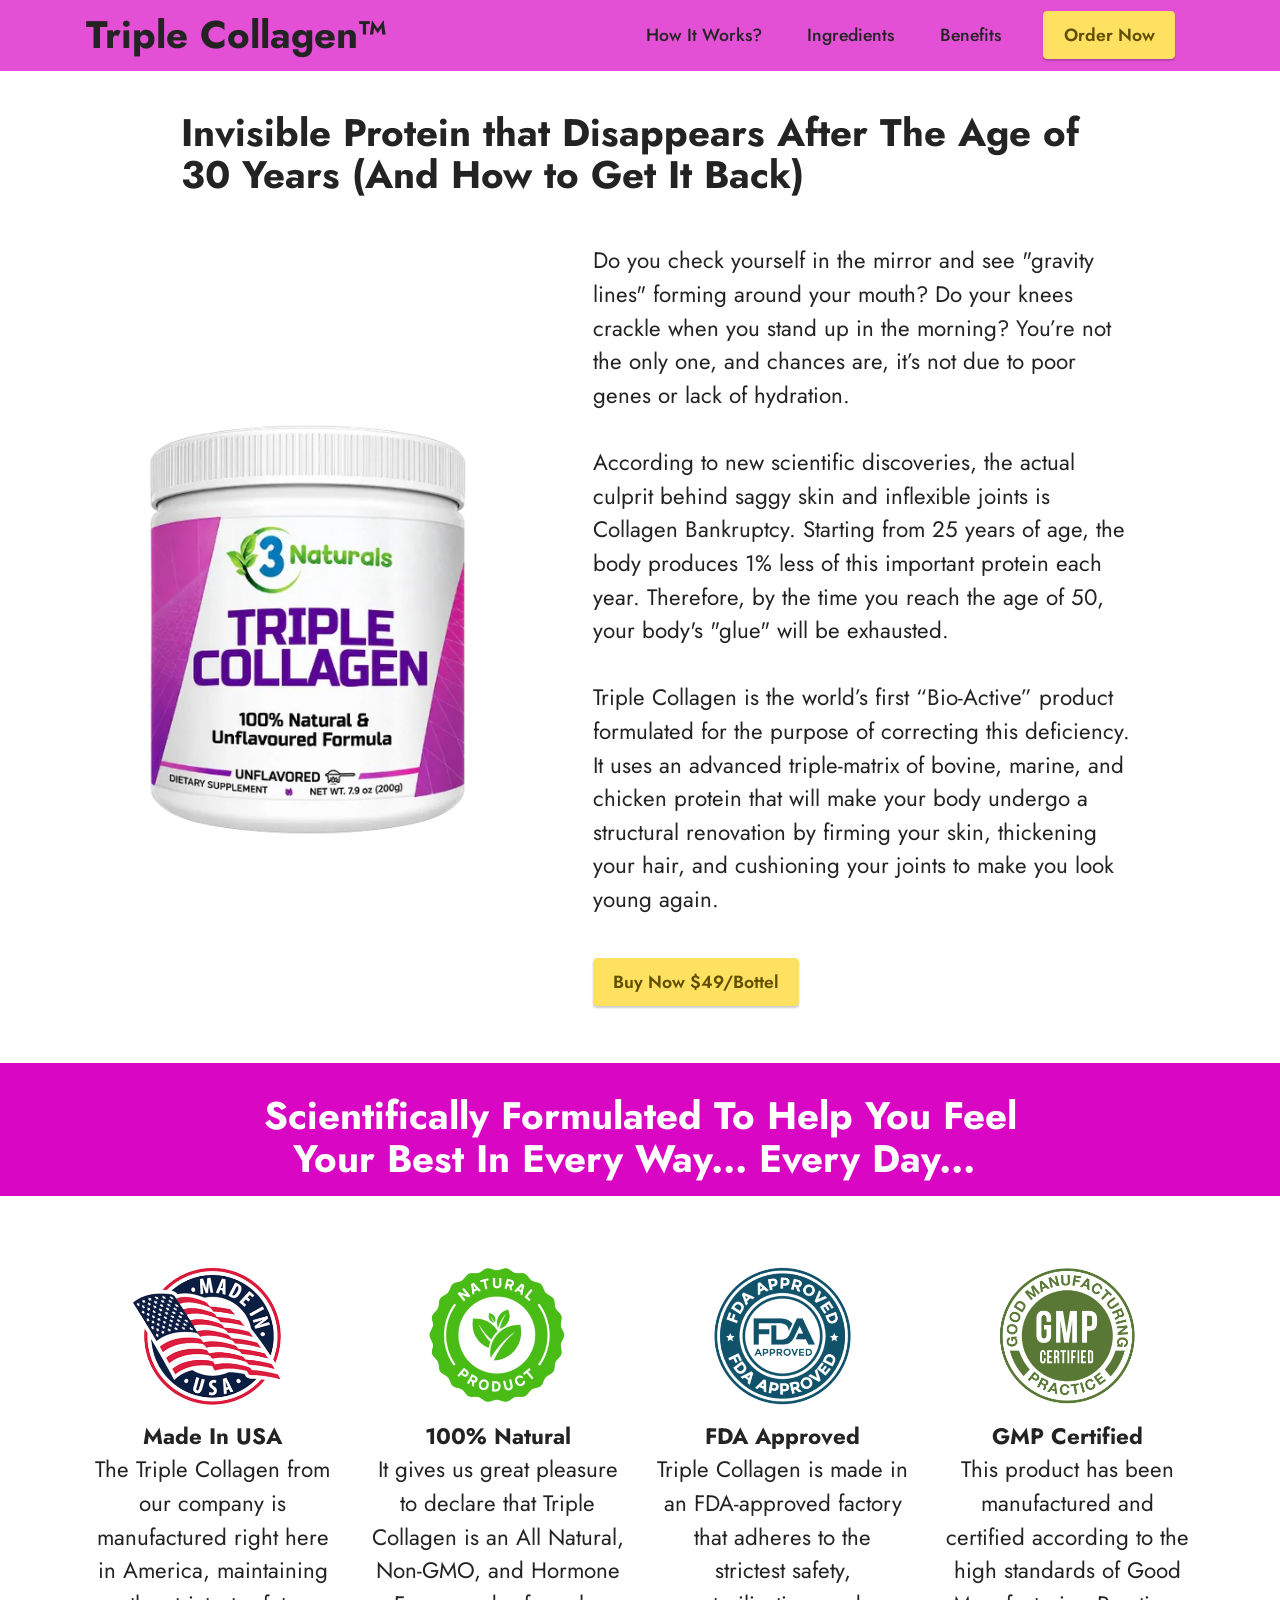
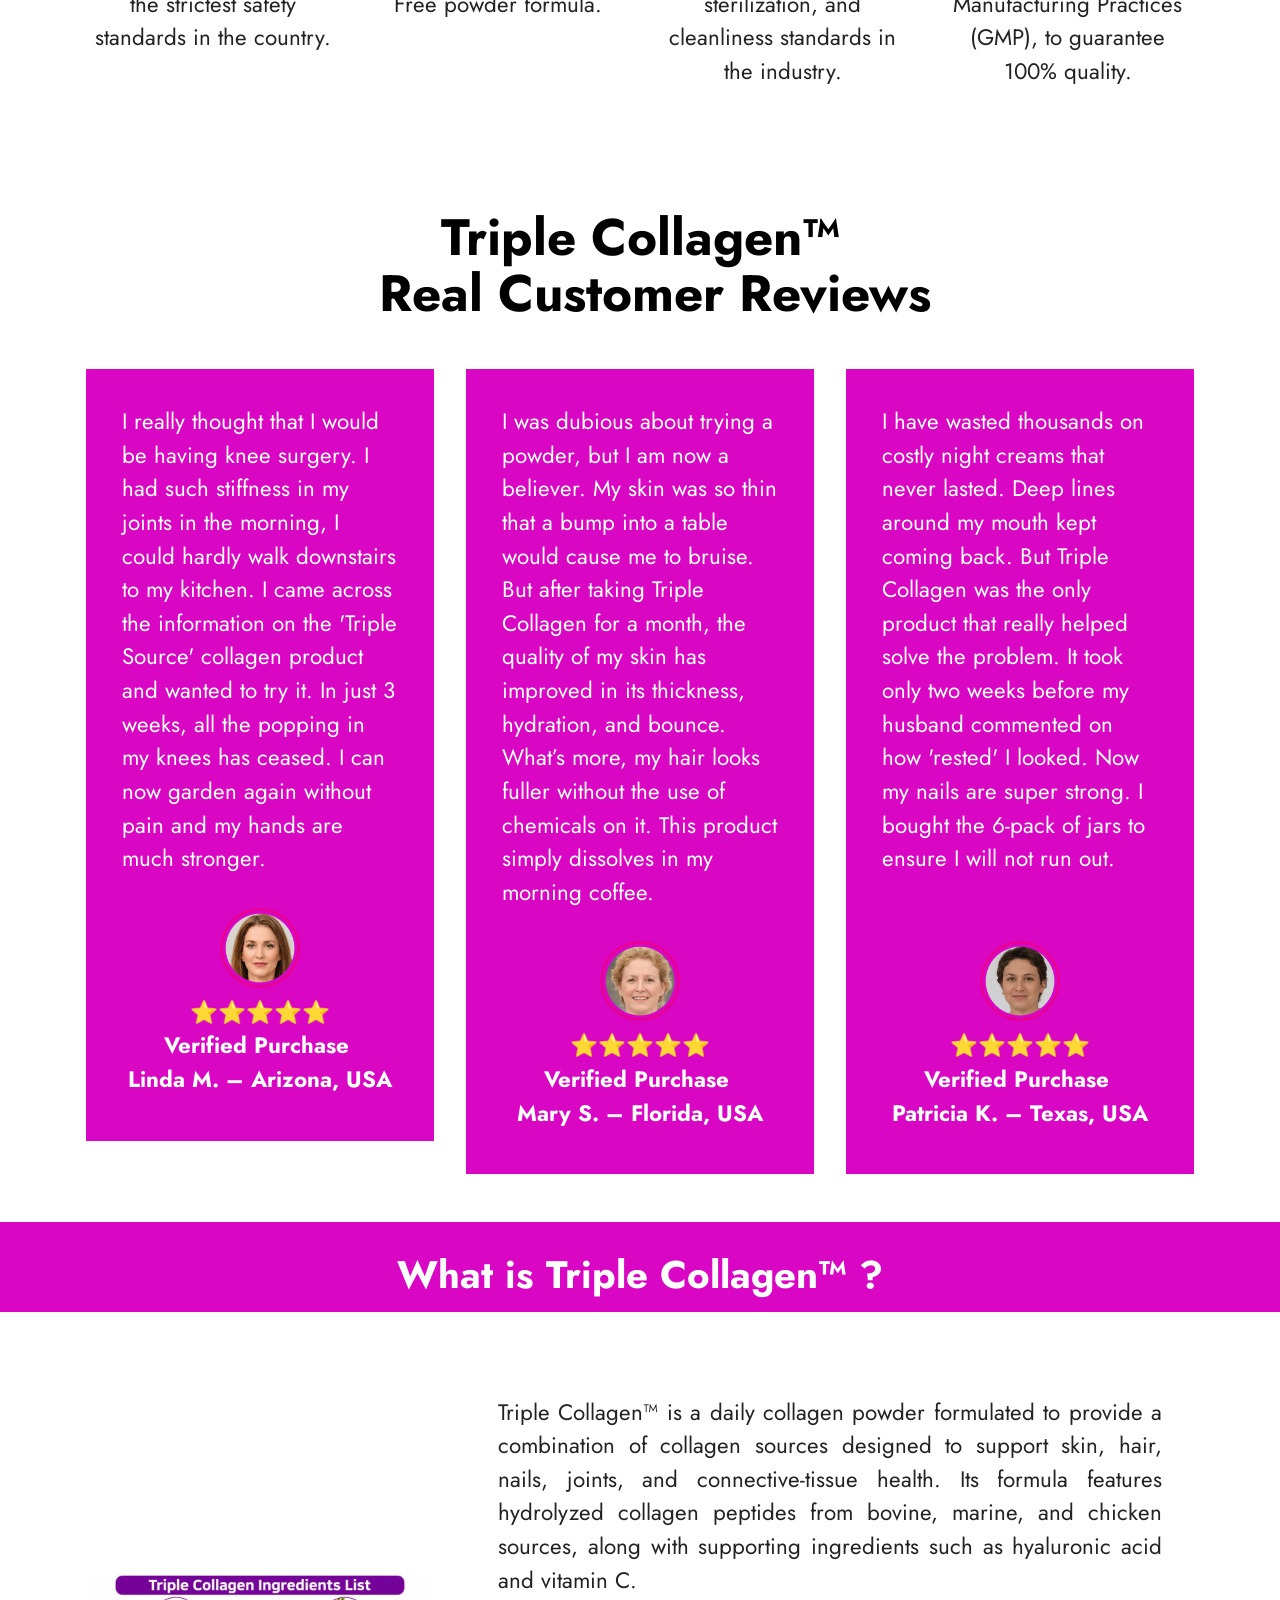
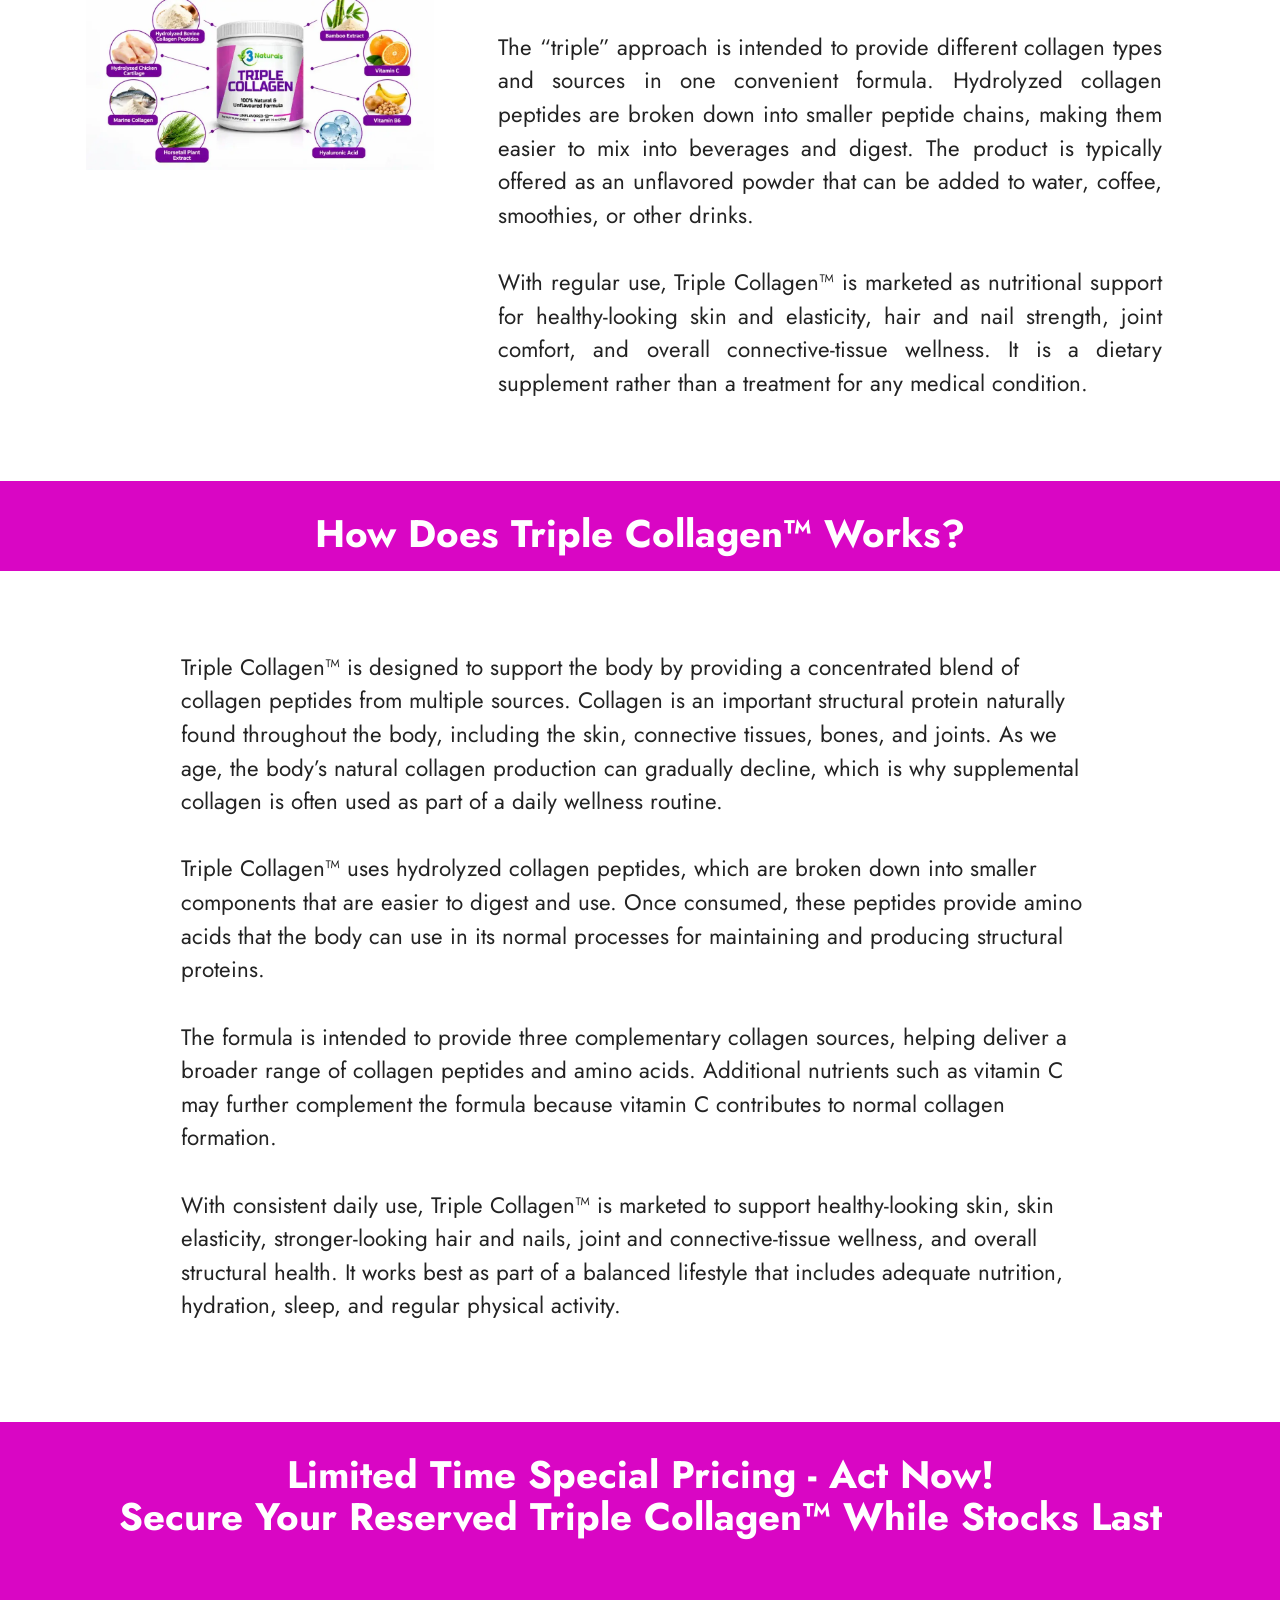
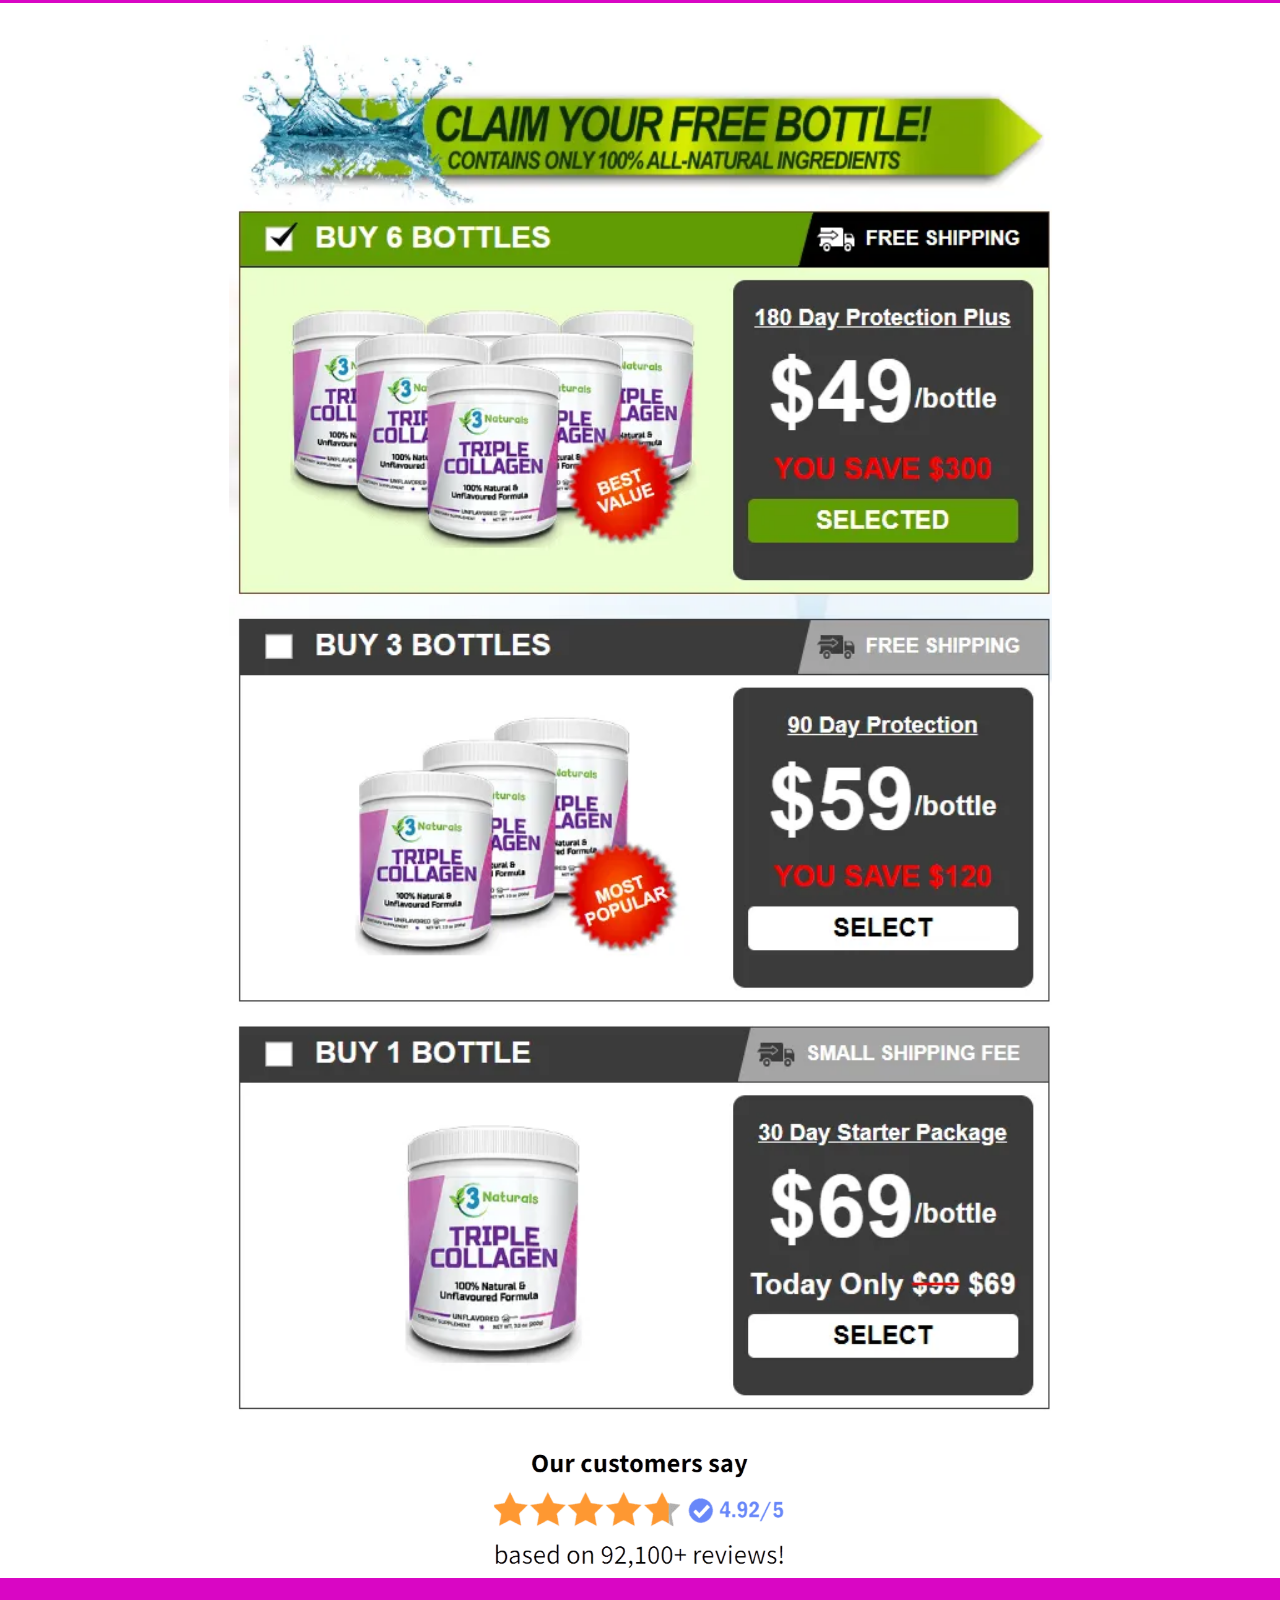
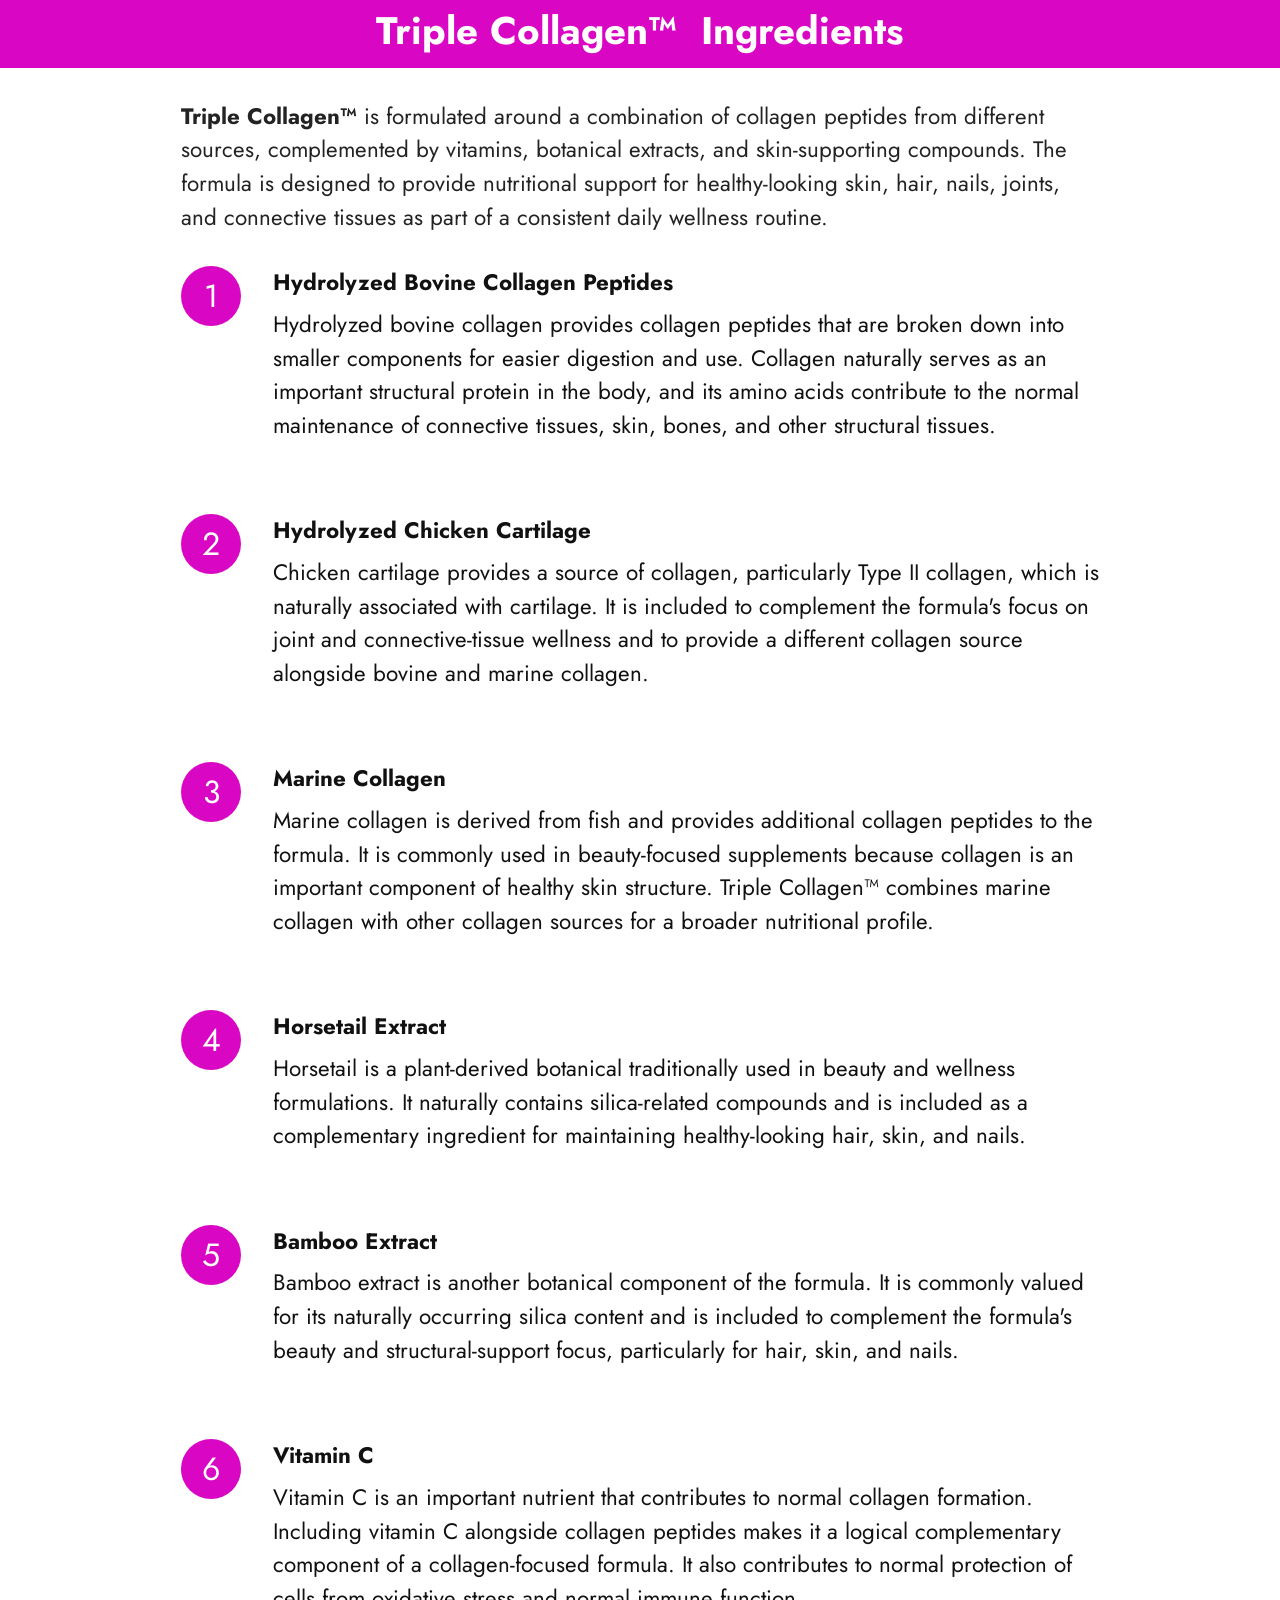
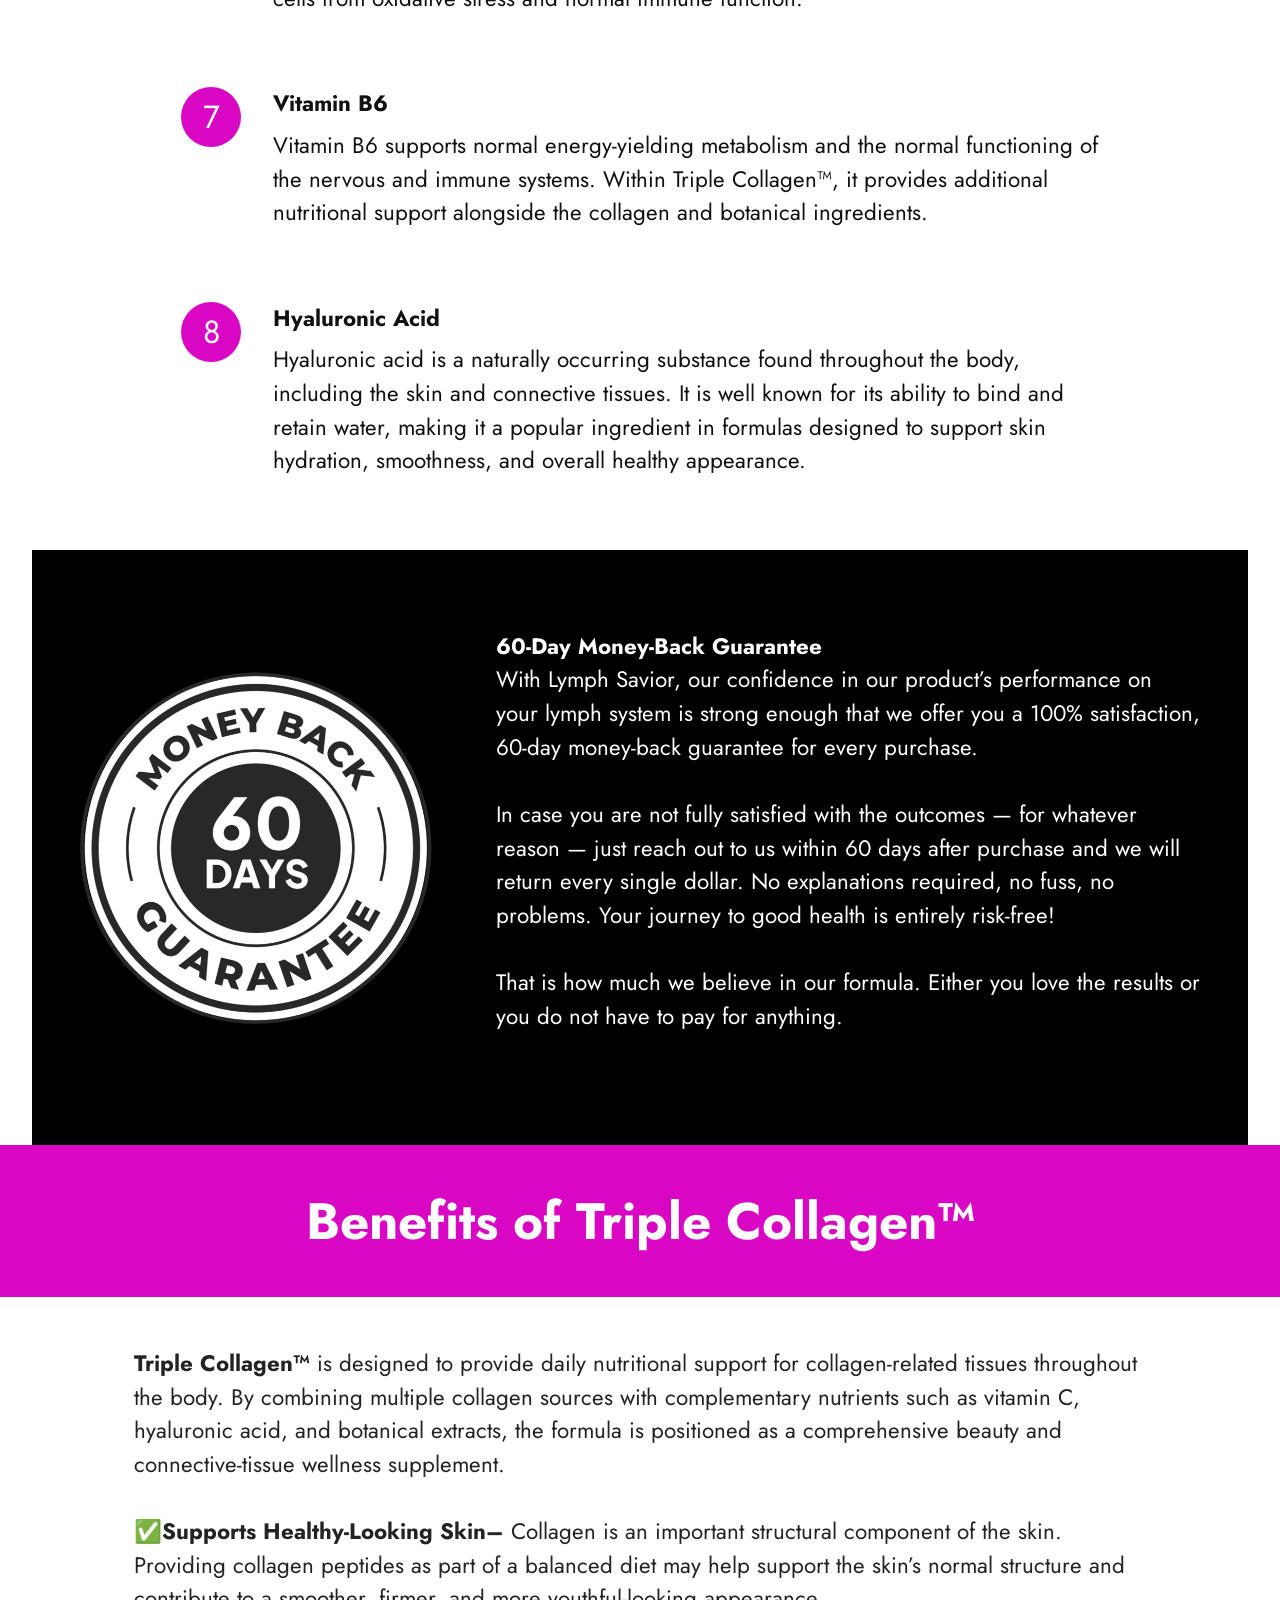
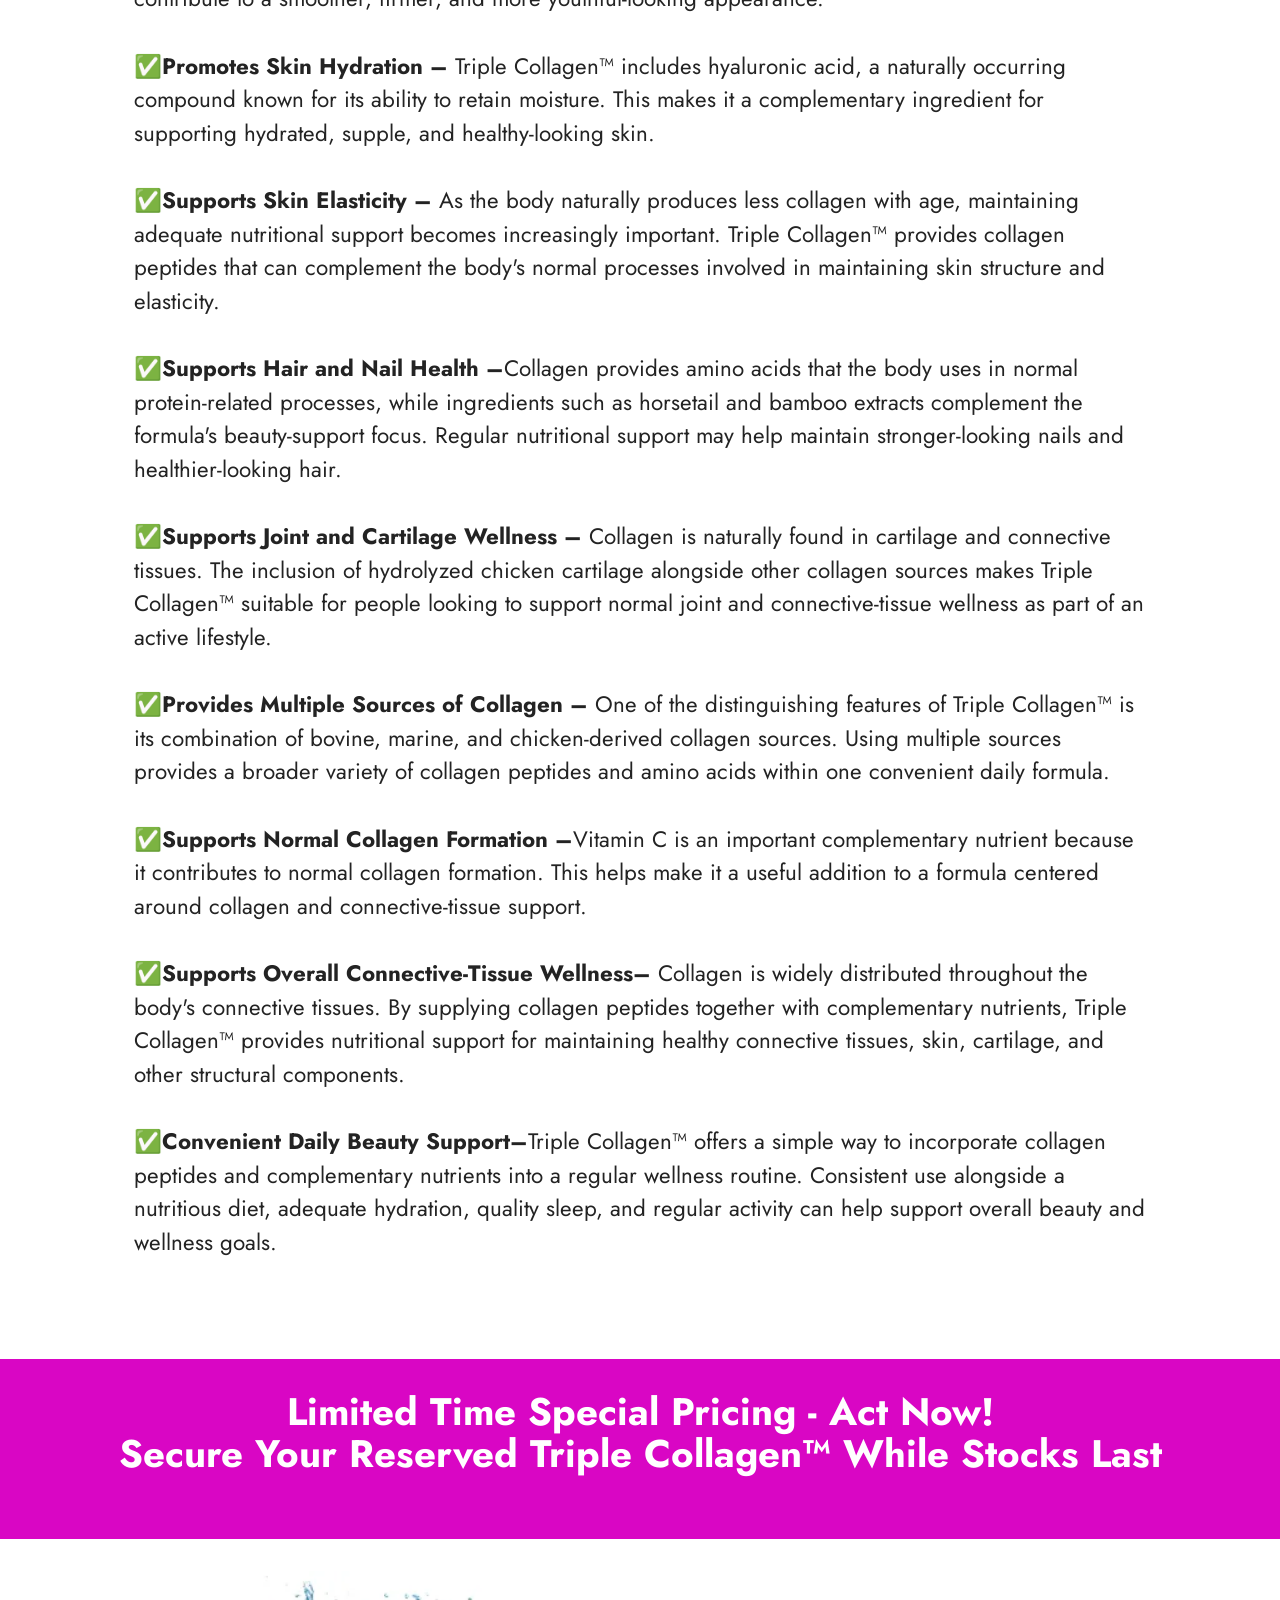
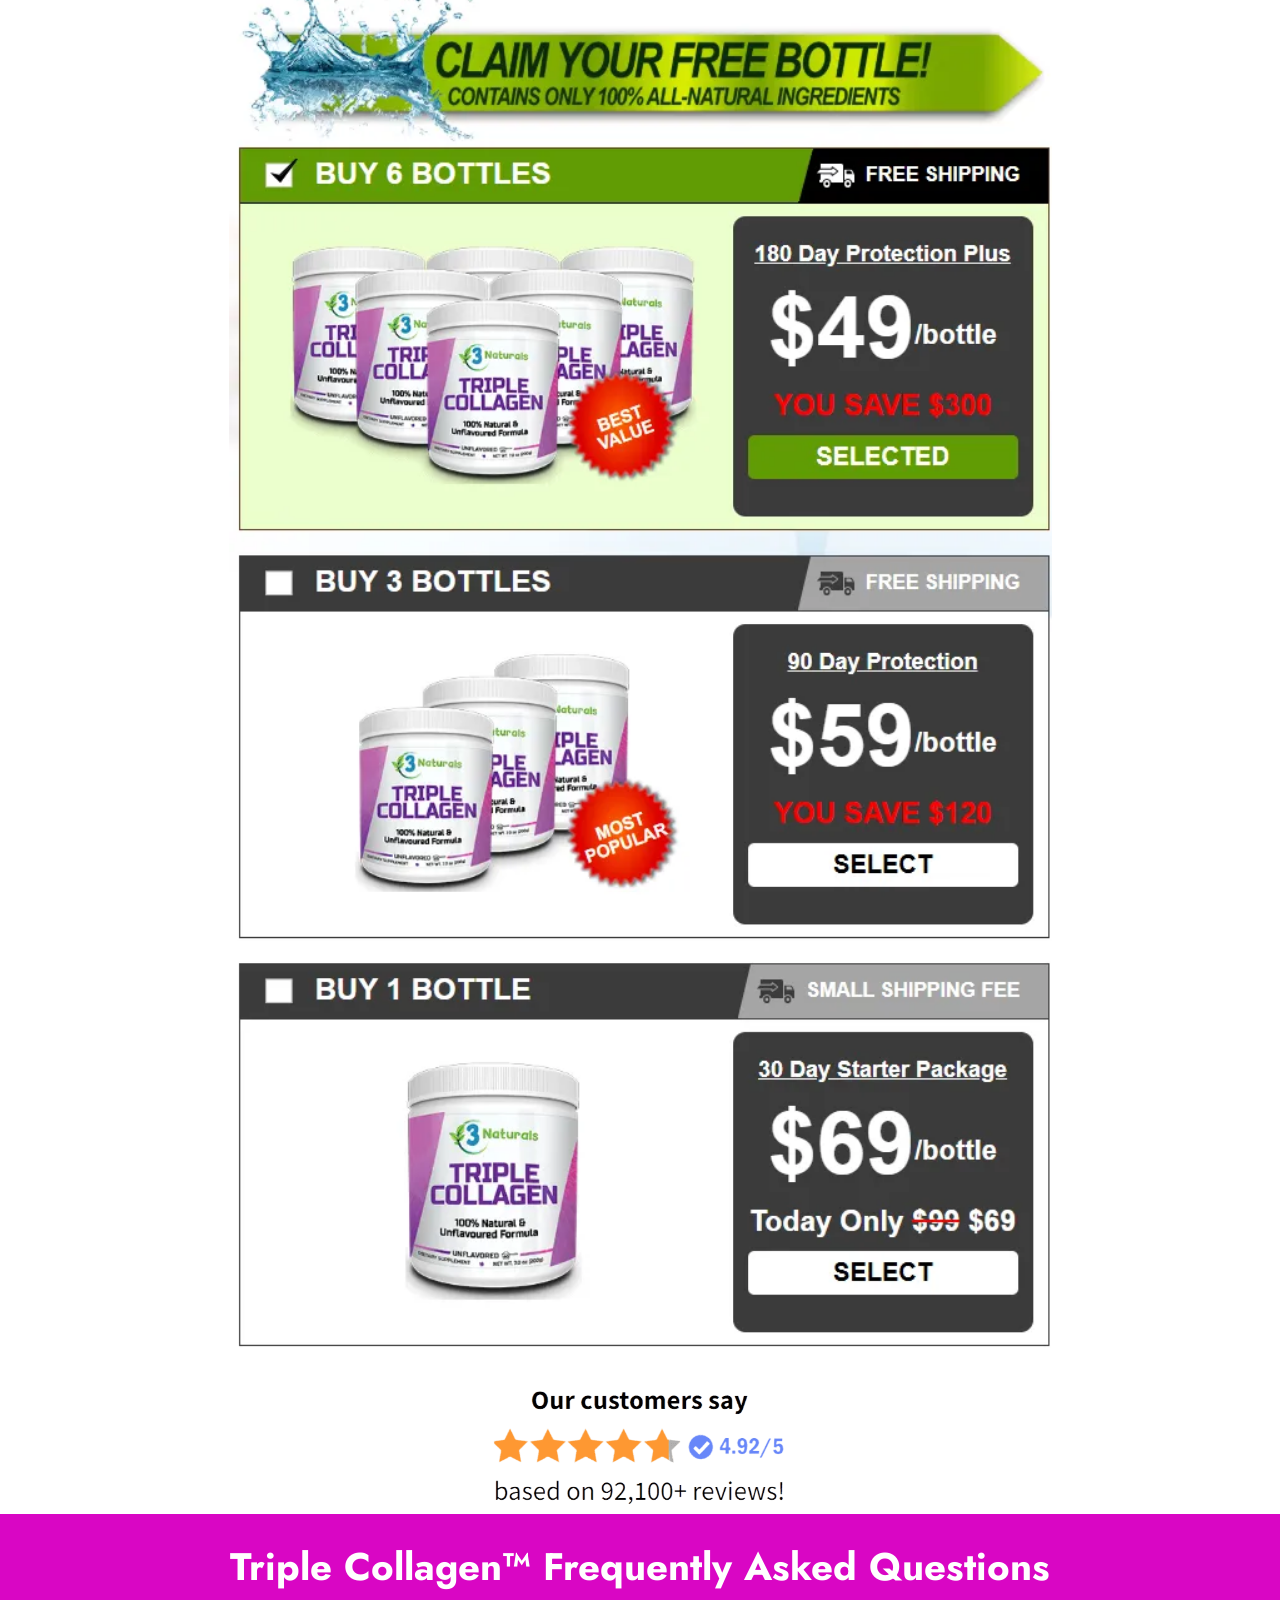
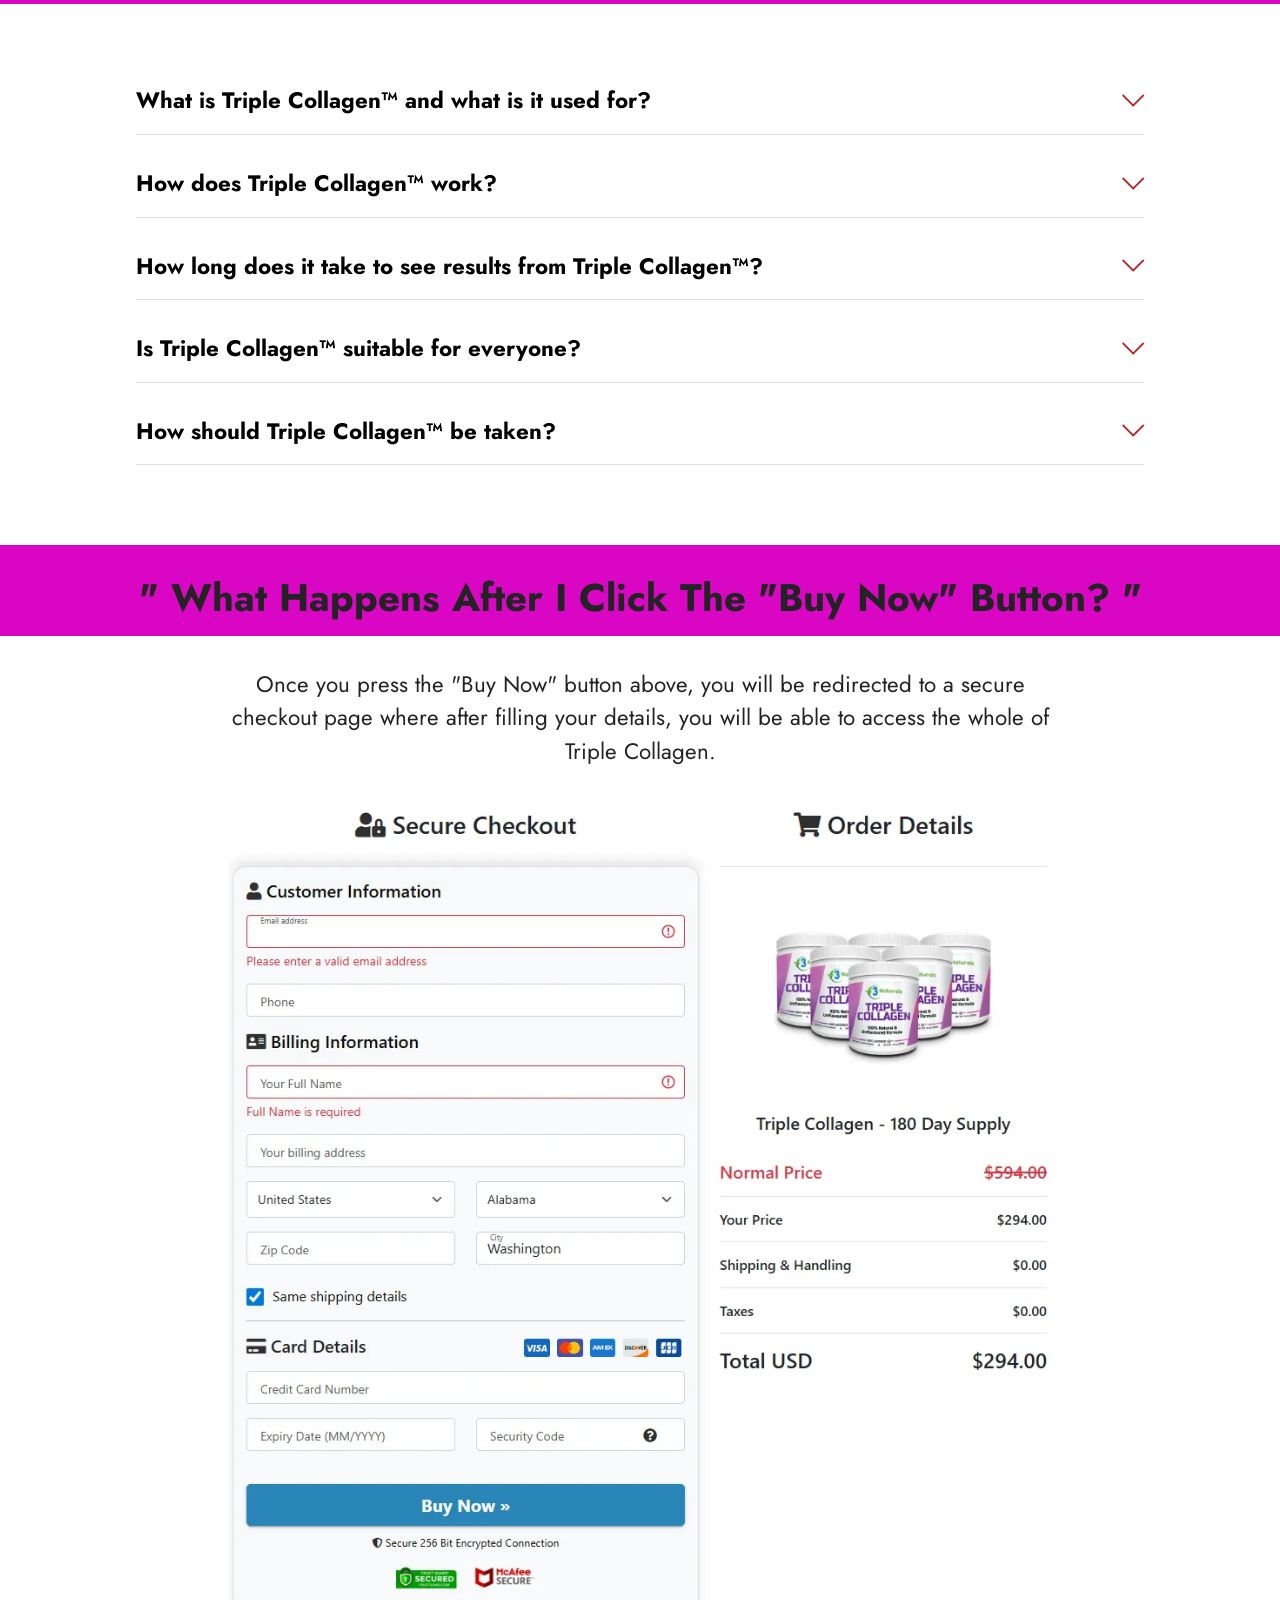
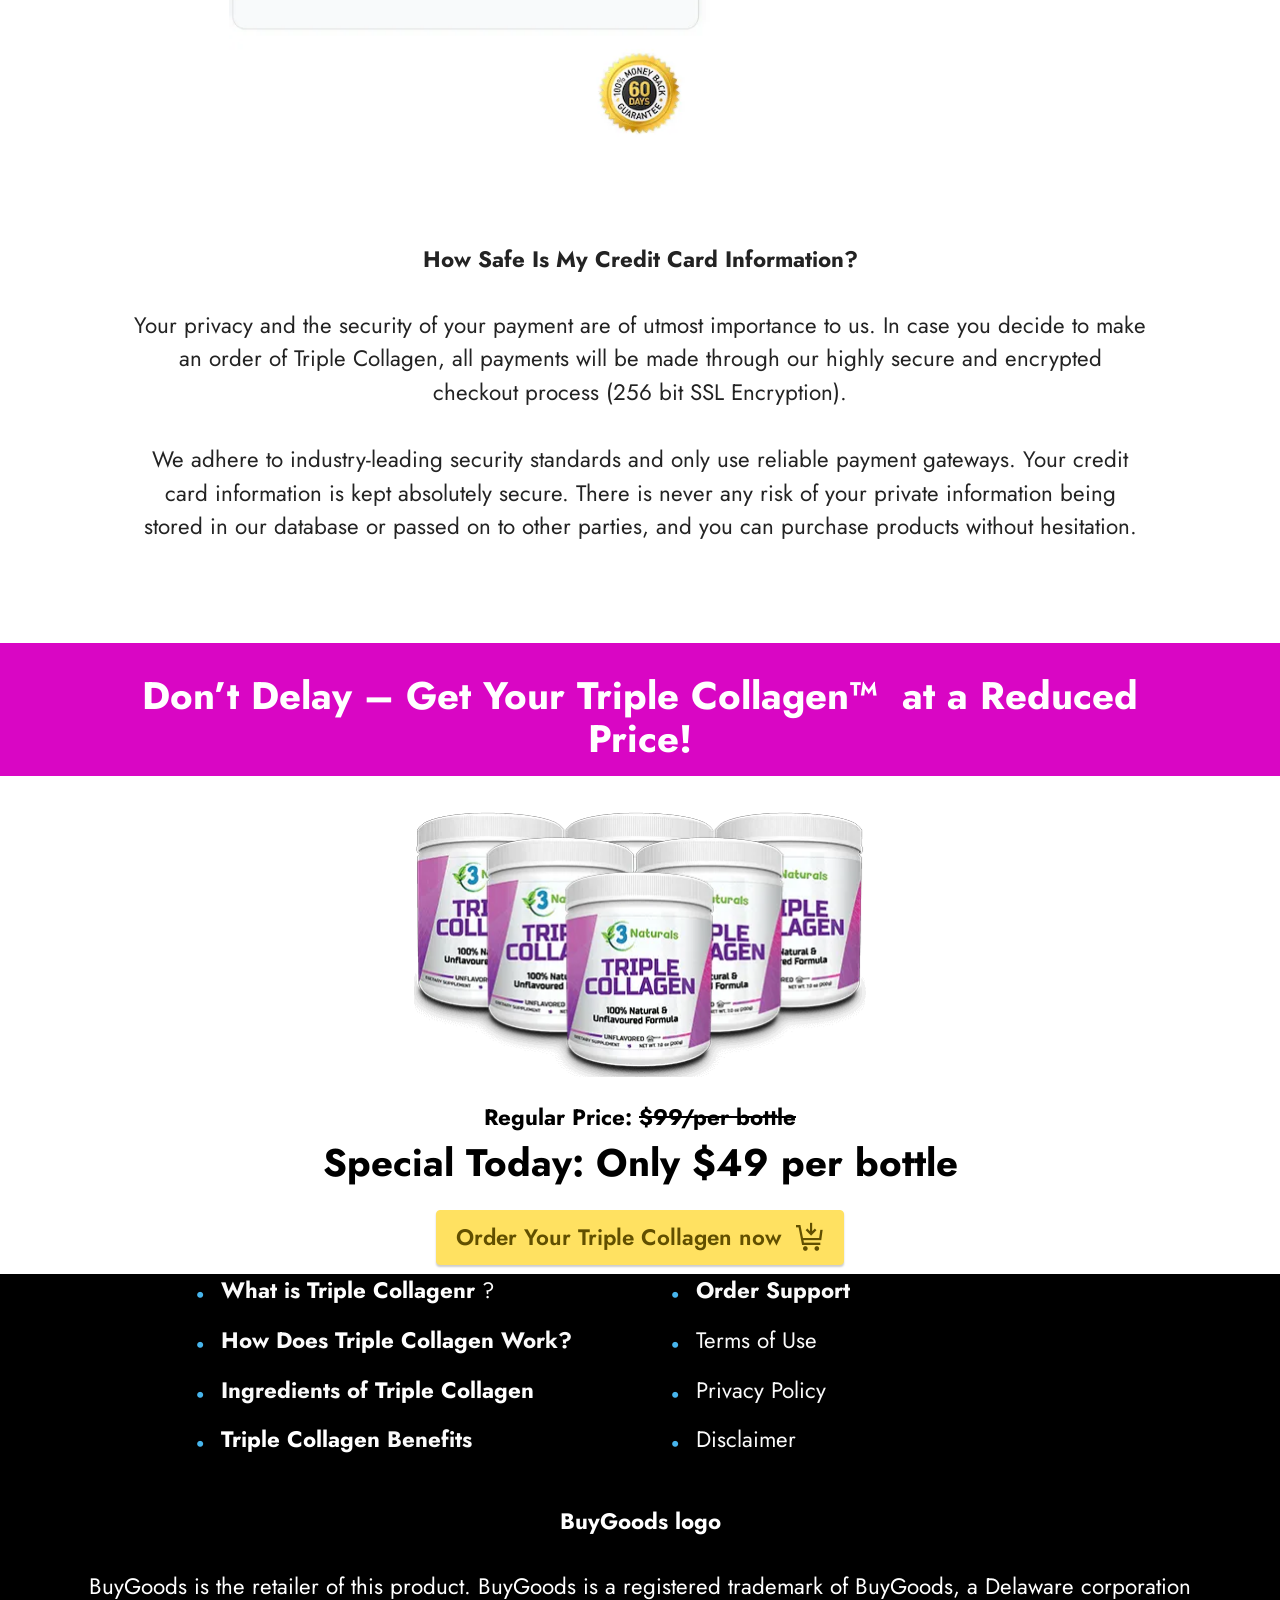
<file: index.html>
<!DOCTYPE html>
<html  lang="en">
<head>
  <!-- Site made with Mobirise Website Builder v6.1.12, https://mobirise.com -->
  <meta charset="UTF-8">
  <meta http-equiv="X-UA-Compatible" content="IE=edge">
  <meta name="generator" content="Mobirise v6.1.12, mobirise.com">
  <meta name="viewport" content="width=device-width, initial-scale=1, minimum-scale=1">
  <link rel="shortcut icon" href="assets/images/triple-collagen-reviews-1.webp" type="image/x-icon">
  <meta name="description" content="Triple Collagen™ combines three collagen sources with vitamin C, hyaluronic acid, and botanicals to support healthy-looking skin, stronger hair and nails, joint comfort, hydration, and overall connective-tissue wellness.">
  
  
  <title>Triple Collagen™ – Advanced Collagen Support for Skin, Hair & Joints</title>
  <link rel="stylesheet" href="assets/web/assets/mobirise-icons2/mobirise2.css">
  <link rel="stylesheet" href="assets/web/assets/mobirise-icons/mobirise-icons.css">
  <link rel="stylesheet" href="assets/bootstrap/css/bootstrap.min.css">
  <link rel="stylesheet" href="assets/dropdown/css/style.css">
  <link rel="stylesheet" href="assets/socicon/css/styles.css">
  <link rel="stylesheet" href="assets/theme/css/style.css">
  <link rel="preload" href="https://fonts.googleapis.com/css?family=Jost:100,200,300,400,500,600,700,800,900,100i,200i,300i,400i,500i,600i,700i,800i,900i&display=swap" as="style" onload="this.onload=null;this.rel='stylesheet'">
  <noscript><link rel="stylesheet" href="https://fonts.googleapis.com/css?family=Jost:100,200,300,400,500,600,700,800,900,100i,200i,300i,400i,500i,600i,700i,800i,900i&display=swap"></noscript>
  <link rel="preload" as="style" href="assets/mobirise/css/mbr-additional.css?v=dT0Y3W"><link rel="stylesheet" href="assets/mobirise/css/mbr-additional.css?v=dT0Y3W" type="text/css">

  <meta name="google-site-verification" content="4bTPPsSgGg9mrN9ppGhdz5BRyaK9BWV9diWJw_Lr8Sk" />
  <meta name="msvalidate.01" content="E1C683F4EFB1ADD5ABCEF03F91AA41EB" />
  
</head>
<body>
  
  <section data-bs-version="5.1" class="menu menu2 cid-tB0YZQqaCG" once="menu" id="menu2-0">
    
    <nav class="navbar navbar-dropdown navbar-expand-lg">
        <div class="container">
            <div class="navbar-brand">
                
                <span class="navbar-caption-wrap"><a class="navbar-caption text-black text-primary display-2" href="https://mwebzuno.com/7146/4026/6/?">Triple Collagen™<br></a></span>
            </div>
            <button class="navbar-toggler" type="button" data-toggle="collapse" data-bs-toggle="collapse" data-target="#navbarSupportedContent" data-bs-target="#navbarSupportedContent" aria-controls="navbarNavAltMarkup" aria-expanded="false" aria-label="Toggle navigation">
                <div class="hamburger">
                    <span></span>
                    <span></span>
                    <span></span>
                    <span></span>
                </div>
            </button>
            <div class="collapse navbar-collapse" id="navbarSupportedContent">
                <ul class="navbar-nav nav-dropdown" data-app-modern-menu="true"><li class="nav-item"><a class="nav-link link text-black display-4" href="index.html#header3-1m">How It Works?</a></li>
                    <li class="nav-item"><a class="nav-link link text-black display-4" href="index.html#features20-x">
                            Ingredients</a></li>
                    <li class="nav-item"><a class="nav-link link text-black display-4" href="index.html#header3-1n">Benefits</a>
                    </li></ul>
                
                <div class="navbar-buttons mbr-section-btn"><a class="btn btn-warning display-4" href="https://mwebzuno.com/7146/4026/6/?">Order Now</a></div>
            </div>
        </div>
    </nav>
</section>

<section data-bs-version="5.1" class="header3 cid-tB10ubWVri" id="header3-1">

    

    
    

    <div class="align-center container">
        <div class="row justify-content-center">
            <div class="col-12 col-lg-9">
                
                
                
                
            </div>
        </div>
    </div>
</section>

<section data-bs-version="5.1" class="content5 cid-vxoQmKB23y" id="content5-38">
    
    <div class="container">
        <div class="row justify-content-center">
            <div class="col-md-12 col-lg-10">
                
                
                <p class="mbr-text mbr-fonts-style display-2"><strong>Invisible Protein that Disappears After The Age of 30 Years (And How to Get It Back)</strong></p>
            </div>
        </div>
    </div>
</section>

<section data-bs-version="5.1" class="features7 cid-vsFuxaL0VE" id="features7-2c">
    <!---->
    

    
    
    <div class="container">
        <div class="card-wrapper">
            <div class="row align-items-center">
                <div class="col-12 col-lg-5">
                    <div class="image-wrapper">
                        <a href="https://mwebzuno.com/7146/4026/6/?"><img src="assets/images/triple-collagen-reviews.webp" alt="Triple Collagen"></a>
                    </div>
                </div>
                <div class="col-12 col-lg">
                    <div class="text-box">
                        
                        <p class="mbr-text mbr-fonts-style display-7">Do you check yourself in the mirror and see "gravity lines" forming around your mouth? Do your knees crackle when you stand up in the morning? You’re not the only one, and chances are, it’s not due to poor genes or lack of hydration.<br><br>According to new scientific discoveries, the actual culprit behind saggy skin and inflexible joints is Collagen Bankruptcy. Starting from 25 years of age, the body produces 1% less of this important protein each year. Therefore, by the time you reach the age of 50, your body's "glue" will be exhausted.<br><br>Triple Collagen is the world’s first “Bio-Active” product formulated for the purpose of correcting this deficiency. It uses an advanced triple-matrix of bovine, marine, and chicken protein that will make your body undergo a structural renovation by firming your skin, thickening your hair, and cushioning your joints to make you look young again.<br></p>
                        
                        <div class="mbr-section-btn pt-3"><a href="https://mwebzuno.com/7146/4026/6/?" class="btn btn-warning display-4">Buy Now $49/Bottel</a></div>
                    </div>
                </div>
            </div>
        </div>
    </div>
</section>

<section data-bs-version="5.1" class="header3 cid-vszOKZhpDv" id="header3-27">

    

    
    

    <div class="align-center container">
        <div class="row justify-content-center">
            <div class="col-12 col-lg-12">
                
                <h2 class="mbr-section-subtitle mbr-fonts-style mb-3 display-2"><strong>Scientifically Formulated To Help You Feel
</strong><div><strong>Your Best In Every Way... Every Day...&nbsp;</strong></div></h2>
                
                
            </div>
        </div>
    </div>
</section>

<section data-bs-version="5.1" class="gallery5 mbr-gallery cid-vszOlzmzra" id="gallery5-26">
    

    
    

    <div class="container">
        
        <div class="row mbr-gallery mt-4">
            <div class="col-12 col-md-6 col-lg-3 item gallery-image active">
                <div class="item-wrapper" data-toggle="modal" data-bs-toggle="modal" data-target="#vxrSMkCNJT-modal" data-bs-target="#vxrSMkCNJT-modal">
                    <img class="w-100" src="assets/images/made-in-usa-500x300.png" alt="Made In USA" data-slide-to="0" data-bs-slide-to="0" data-target="#lb-vxrSMkCNJT" data-bs-target="#lb-vxrSMkCNJT">
                    <div class="icon-wrapper">
                        <span class="mobi-mbri mobi-mbri-search mbr-iconfont mbr-iconfont-btn"></span>
                    </div>
                </div>
                <h1 class="mbr-item-subtitle mbr-fonts-style align-center mb-2 mt-2 display-7"><div><strong>Made In USA</strong></div><div>The Triple Collagen from our company is manufactured right here in America, maintaining the strictest safety standards in the country.</div><div>
</div></h1>
            </div>
            <div class="col-12 col-md-6 col-lg-3 item gallery-image">
                <div class="item-wrapper" data-toggle="modal" data-bs-toggle="modal" data-target="#vxrSMkCNJT-modal" data-bs-target="#vxrSMkCNJT-modal">
                    <img class="w-100" src="assets/images/natural-product-500x300.png" alt="100% Natural" data-slide-to="1" data-bs-slide-to="1" data-target="#lb-vxrSMkCNJT" data-bs-target="#lb-vxrSMkCNJT">
                    <div class="icon-wrapper">
                        <span class="mobi-mbri mobi-mbri-search mbr-iconfont mbr-iconfont-btn"></span>
                    </div>
                </div>
                <h1 class="mbr-item-subtitle mbr-fonts-style align-center mb-2 mt-2 display-7"><div><span style="font-size: 1.4rem;"><strong>100% Natural</strong></span></div><div>It gives us great pleasure to declare that Triple Collagen is an All Natural, Non-GMO, and Hormone Free powder formula.</div></h1>
            </div>
            
            <div class="col-12 col-md-6 col-lg-3 item gallery-image">
                <div class="item-wrapper" data-toggle="modal" data-bs-toggle="modal" data-target="#vxrSMkCNJT-modal" data-bs-target="#vxrSMkCNJT-modal">
                    <img class="w-100" src="assets/images/fda-approved-500x300.png" alt="FDA Approved" data-slide-to="2" data-bs-slide-to="2" data-target="#lb-vxrSMkCNJT" data-bs-target="#lb-vxrSMkCNJT">
                    <div class="icon-wrapper">
                        <span class="mobi-mbri mobi-mbri-search mbr-iconfont mbr-iconfont-btn"></span>
                    </div>
                </div>
                <h1 class="mbr-item-subtitle mbr-fonts-style align-center mb-2 mt-2 display-7"><div><strong>FDA Approved</strong></div><div>Triple Collagen is made in an FDA-approved factory that adheres to the strictest safety, sterilization, and cleanliness standards in the industry.</div></h1>
            </div><div class="col-12 col-md-6 col-lg-3 item gallery-image">
                <div class="item-wrapper" data-toggle="modal" data-bs-toggle="modal" data-target="#vxrSMkCNJT-modal" data-bs-target="#vxrSMkCNJT-modal">
                    <img class="w-100" src="assets/images/gmp-certified-500x300.png" alt="GMP Certified" data-slide-to="3" data-bs-slide-to="3" data-target="#lb-vxrSMkCNJT" data-bs-target="#lb-vxrSMkCNJT">
                    <div class="icon-wrapper">
                        <span class="mobi-mbri mobi-mbri-search mbr-iconfont mbr-iconfont-btn"></span>
                    </div>
                </div>
                <h1 class="mbr-item-subtitle mbr-fonts-style align-center mb-2 mt-2 display-7"><div><strong>GMP Certified</strong></div><div>This product has been manufactured and certified according to the high standards of Good Manufacturing Practices (GMP), to guarantee 100% quality.</div><div>
</div></h1>
            </div>
        </div>

        <div class="modal mbr-slider" tabindex="-1" role="dialog" aria-hidden="true" id="vxrSMkCNJT-modal">
            <div class="modal-dialog" role="document">
                <div class="modal-content">
                    <div class="modal-body">
                        <div class="carousel slide" id="lb-vxrSMkCNJT" data-interval="5000" data-bs-interval="5000">
                            <div class="carousel-inner">
                                <div class="carousel-item active">
                                    <img class="d-block w-100" src="assets/images/made-in-usa-500x300.png" alt="Mobirise Website Builder">
                                </div>
                                <div class="carousel-item">
                                    <img class="d-block w-100" src="assets/images/natural-product-500x300.png" alt="Mobirise Website Builder">
                                </div>
                                
                                <div class="carousel-item">
                                    <img class="d-block w-100" src="assets/images/fda-approved-500x300.png" alt="Mobirise Website Builder">
                                </div><div class="carousel-item">
                                    <img class="d-block w-100" src="assets/images/gmp-certified-500x300.png" alt="Mobirise Website Builder">
                                </div>
                            </div>
                            <ol class="carousel-indicators">
                                <li data-slide-to="0" data-bs-slide-to="0" class="active" data-target="#lb-vxrSMkCNJT" data-bs-target="#lb-vxrSMkCNJT"></li>
                                <li data-slide-to="1" data-bs-slide-to="1" data-target="#lb-vxrSMkCNJT" data-bs-target="#lb-vxrSMkCNJT"></li>
                                <li data-slide-to="2" data-bs-slide-to="2" data-target="#lb-vxrSMkCNJT" data-bs-target="#lb-vxrSMkCNJT"></li>
                                <li data-slide-to="3" data-bs-slide-to="3" data-target="#lb-vxrSMkCNJT" data-bs-target="#lb-vxrSMkCNJT"></li>
                            </ol>
                            <a role="button" href="" class="close" data-dismiss="modal" data-bs-dismiss="modal" aria-label="Close">
                            </a>
                            <a class="carousel-control-prev carousel-control" role="button" data-slide="prev" data-bs-slide="prev" href="#lb-vxrSMkCNJT">
                                <span class="mobi-mbri mobi-mbri-arrow-prev" aria-hidden="true"></span>
                                <span class="sr-only visually-hidden">Previous</span>
                            </a>
                            <a class="carousel-control-next carousel-control" role="button" data-slide="next" data-bs-slide="next" href="#lb-vxrSMkCNJT">
                                <span class="mobi-mbri mobi-mbri-arrow-next" aria-hidden="true"></span>
                                <span class="sr-only visually-hidden">Next</span>
                            </a>
                        </div>
                    </div>
                </div>
            </div>
        </div>
    </div>
</section>

<section data-bs-version="5.1" class="people04 cid-vwJ9Uq9fAi" id="people04-2h">
	
	
	<div class="container">
		<div class="row mb-5 justify-content-center">
			<div class="col-12 mb-0 content-head">
				<h3 class="mbr-section-title mbr-fonts-style align-center mb-0 display-1"><strong>Triple Collagen™</strong><br><div><div><strong style="font-size: 3.2rem;">&nbsp; Real Customer Reviews</strong><br></div></div></h3>
				
			</div>
		</div>
		<div class="row mbr-masonry" data-masonry="{&quot;percentPosition&quot;: true }">
			
			<div class="item features-without-image col-12 col-md-6 col-lg-4 active">
				<div class="item-wrapper">
					<div class="card-box align-left">
						<p class="card-text mbr-fonts-style display-7">I really thought that I would be having knee surgery. I had such stiffness in my joints in the morning, I could hardly walk downstairs to my kitchen. I came across the information on the 'Triple Source' collagen product and wanted to try it. In just 3 weeks, all the popping in my knees has ceased. I can now garden again without pain and my hands are much stronger.<br>
						</p>
						<div class="img-wrapper mt-4 mb-2">
							<img src="assets/images/testtim1.webp" data-slide-to="1" data-bs-slide-to="1" alt="Linda M. – Arizona, USA">
						</div>
						<h5 class="card-title mbr-fonts-style display-7"><strong>⭐⭐⭐⭐⭐</strong><br><strong>Verified Purchase&nbsp;</strong><br><strong>Linda M. – Arizona, USA</strong></h5>
					</div>
				</div>
			</div>
			
			
			<div class="item features-without-image col-12 col-md-6 col-lg-4">
				<div class="item-wrapper">
					<div class="card-box align-left">
						<p class="card-text mbr-fonts-style display-7">
							I was dubious about trying a powder, but I am now a believer. My skin was so thin that a bump into a table would cause me to bruise. But after taking Triple Collagen for a month, the quality of my skin has improved in its thickness, hydration, and bounce. What’s more, my hair looks fuller without the use of chemicals on it. This product simply dissolves in my morning coffee.<br>
						</p>
						<div class="img-wrapper mt-4 mb-2">
							<img src="assets/images/testtim2.webp" data-slide-to="1" data-bs-slide-to="1" alt="Mary S. – Florida, USA">
						</div>
						<h5 class="card-title mbr-fonts-style display-7"><strong>⭐⭐⭐⭐⭐</strong><br><strong>Verified Purchase&nbsp;</strong><br><strong>Mary S. – Florida, USA</strong></h5>
					</div>
				</div>
			</div><div class="item features-without-image col-12 col-md-6 col-lg-4">
				<div class="item-wrapper">
					<div class="card-box align-left">
						<p class="card-text mbr-fonts-style display-7">I have wasted thousands on costly night creams that never lasted. Deep lines around my mouth kept coming back. But Triple Collagen was the only product that really helped solve the problem. It took only two weeks before my husband commented on how 'rested' I looked. Now my nails are super strong. I bought the 6-pack of jars to ensure I will not run out.<br><br>
						</p>
						<div class="img-wrapper mt-4 mb-2">
							<img src="assets/images/testtim3.webp" data-slide-to="2" data-bs-slide-to="2" alt="Patricia K. – Texas, USA">
						</div>
						<h5 class="card-title mbr-fonts-style display-7">
							<strong>⭐⭐⭐⭐⭐</strong><br><strong>Verified Purchase&nbsp;</strong><br><strong>
</strong>
						<div><strong>Patricia K. – Texas, USA</strong></div><div><strong>
</strong></div></h5>
					</div>
				</div>
			</div>
			
		</div>
	</div>
</section>

<section data-bs-version="5.1" class="header3 cid-tB83YwBUMj" id="header3-1l">

    

    
    

    <div class="align-center container">
        <div class="row justify-content-center">
            <div class="col-12 col-lg-12">
                
                <h2 class="mbr-section-subtitle mbr-fonts-style mb-3 display-2"><strong>What is Triple Collagen™&nbsp;</strong><strong style="font-size: 2.4rem;">?</strong></h2>
                
                
            </div>
        </div>
    </div>
</section>

<section data-bs-version="5.1" class="header11 cid-tB1vWdJbT6" id="header11-a">

    

    
    

    <div class="container">
        <div class="row justify-content-center">
            <div class="col-12 col-md-4 image-wrapper">
                <a href="https://mwebzuno.com/7146/4026/6/?"><img class="w-100" src="assets/images/triple-collagen-ingredients-list-1024x576.webp" alt="Triple Collagen"></a>
            </div>
            <div class="col-12 col-md">
                <div class="text-wrapper text-center">
                    
                    <p class="mbr-text mbr-fonts-style display-7"><br><br>Triple Collagen™ is a daily collagen powder formulated to provide a combination of collagen sources designed to support skin, hair, nails, joints, and connective-tissue health. Its formula features hydrolyzed collagen peptides from bovine, marine, and chicken sources, along with supporting ingredients such as hyaluronic acid and vitamin C.<br><br>The “triple” approach is intended to provide different collagen types and sources in one convenient formula. Hydrolyzed collagen peptides are broken down into smaller peptide chains, making them easier to mix into beverages and digest. The product is typically offered as an unflavored powder that can be added to water, coffee, smoothies, or other drinks.<br><br>With regular use, Triple Collagen™ is marketed as nutritional support for healthy-looking skin and elasticity, hair and nail strength, joint comfort, and overall connective-tissue wellness. It is a dietary supplement rather than a treatment for any medical condition.<br></p>
                    
                </div>
            </div>
        </div>
    </div>
</section>

<section data-bs-version="5.1" class="header3 cid-tB85bPoWQz" id="header3-1m">

    

    
    

    <div class="align-center container">
        <div class="row justify-content-center">
            <div class="col-12 col-lg-12">
                
                <h2 class="mbr-section-subtitle mbr-fonts-style mb-3 display-2"><strong>How Does Triple Collagen™ Works?</strong></h2>
                
                
            </div>
        </div>
    </div>
</section>

<section data-bs-version="5.1" class="content4 cid-tB1xoWzrbk" id="content4-d">
    

    
    
    <div class="container">
        <div class="row justify-content-center">
            <div class="title col-md-12 col-lg-10">
                
                <h4 class="mbr-section-subtitle align-center mbr-fonts-style mb-4 display-7"><div>Triple Collagen™ is designed to support the body by providing a concentrated blend of collagen peptides from multiple sources. Collagen is an important structural protein naturally found throughout the body, including the skin, connective tissues, bones, and joints. As we age, the body’s natural collagen production can gradually decline, which is why supplemental collagen is often used as part of a daily wellness routine.</div><div><br></div><div>
<div>
</div><div>
</div><div>
</div><div>
</div><div>
</div><div>
</div><div>Triple Collagen™ uses hydrolyzed collagen peptides, which are broken down into smaller components that are easier to digest and use. Once consumed, these peptides provide amino acids that the body can use in its normal processes for maintaining and producing structural proteins.</div></div><div><div><br></div></div><div><div>The formula is intended to provide three complementary collagen sources, helping deliver a broader range of collagen peptides and amino acids. Additional nutrients such as vitamin C may further complement the formula because vitamin C contributes to normal collagen formation.</div></div><div><div><br></div></div><div><div>With consistent daily use, Triple Collagen™ is marketed to support healthy-looking skin, skin elasticity, stronger-looking hair and nails, joint and connective-tissue wellness, and overall structural health. It works best as part of a balanced lifestyle that includes adequate nutrition, hydration, sleep, and regular physical activity.</div></div><br><div><div><br></div></div><div><div>
</div><div>
</div></div></h4>
                
            </div>
        </div>
    </div>
</section>

<section data-bs-version="5.1" class="features13 cid-vxmxfOFTWS" id="features14-2q">
    

    
    
    <div class="container">
        <div class="row">
            <div class="col-12">
                <h3 class="mbr-section-title align-center mb-4 mbr-fonts-style display-2"><strong>Limited Time Special Pricing - Act Now!</strong><br><strong>
</strong><div><strong>Secure Your Reserved Triple Collagen™</strong><strong style="font-size: 2.4rem;">&nbsp;While Stocks Last</strong></div></h3>
            </div>
            <div class="card col-12 col-md-4 col-lg-2 p-3">
                <div class="card-wrapper">
                    <div class="card-box align-center">
                        
                        
                    </div>
                </div>
            </div>
            <div class="card p-3 col-12 col-md-4 col-lg-2">
                <div class="card-wrapper">
                    <div class="card-box align-center">
                        
                        
                    </div>
                </div>
            </div>
            <div class="card p-3 col-12 col-md-4 col-lg-2">
                <div class="card-wrapper">
                    <div class="card-box align-center">
                        
                        
                    </div>
                </div>
            </div>
            <div class="card p-3 col-12 col-md-4 col-lg-2">
                <div class="card-wrapper">
                    <div class="card-box align-center">
                        
                        
                    </div>
                </div>
            </div>
            <div class="card p-3 col-12 col-md-4 col-lg-2">
                <div class="card-wrapper">
                    <div class="card-box align-center">
                        
                        
                    </div>
                </div>
            </div>
            <div class="card p-3 col-12 col-md-4 col-lg-2">
                <div class="card-wrapper">
                    <div class="card-box align-center">
                        
                        
                    </div>
                </div>
            </div>
        </div>
    </div>
</section>

<section data-bs-version="5.1" class="header10 cid-vxoVh71nxV" id="header10-3a">

    

    

    <div class="align-center container">
        <div class="row justify-content-center">
            <div class="col-md-12 col-lg-9">
                
                
                
                <div class="image-wrap mt-4">
                    <a href="https://mwebzuno.com/7146/4026/6/?"><img src="assets/images/triple-collagen-pricing-list.webp" alt="Triple Collagen - Order Page" title="Ikaria Lean Belly Juice"></a><br>
                </div>
            </div>
        </div>
    </div>
</section>

<section data-bs-version="5.1" class="image3 cid-tB1zGVstSm" id="image3-j">
    

    
    

    <div class="container">
        <div class="row justify-content-center">
            <div class="col-12 col-lg-4">
                <div class="image-wrapper">
                    <img src="assets/images/alpilean-customer-review1-562x217.png" alt="Mobirise Website Builder">
                    
                </div>
            </div>
        </div>
    </div>
</section>

<section data-bs-version="5.1" class="header3 cid-tB85MvgqdZ" id="header3-1o">

    

    
    

    <div class="align-center container">
        <div class="row justify-content-center">
            <div class="col-12 col-lg-12">
                
                <h2 class="mbr-section-subtitle mbr-fonts-style mb-3 display-2"><strong style="font-size: 2.4rem;">Triple Collagen™&nbsp;</strong><strong style="font-size: 2.4rem;">&nbsp;Ingredients</strong></h2>
                
                
            </div>
        </div>
    </div>
</section>

<section data-bs-version="5.1" class="content5 cid-tB1AZH7rno" id="content5-n">
    
    <div class="container">
        <div class="row justify-content-center">
            <div class="col-md-12 col-lg-10">
                
                
                <p class="mbr-text mbr-fonts-style display-7"><strong>Triple Collagen™ </strong>is formulated around a combination of collagen peptides from different sources, complemented by vitamins, botanical extracts, and skin-supporting compounds. The formula is designed to provide nutritional support for healthy-looking skin, hair, nails, joints, and connective tissues as part of a consistent daily wellness routine.<br></p>
            </div>
        </div>
    </div>
</section>

<section data-bs-version="5.1" class="features19 cid-tB6Rwx4pqH" id="features20-x">

    

    
    
    <div class="container">
        <div class="row justify-content-center">
            
            <div class="col-12 col-md-10">
                <div class="item mbr-flex">
                    <div class="icon-box">
                        <span class="step-number mbr-fonts-style display-5">1</span>
                    </div>
                    <div class="text-box">
                        <h4 class="icon-title card-title mbr-black mbr-fonts-style display-7"><strong>Hydrolyzed Bovine Collagen Peptides</strong></h4>
                        <h5 class="icon-text mbr-black mbr-fonts-style display-7">Hydrolyzed bovine collagen provides collagen peptides that are broken down into smaller components for easier digestion and use. Collagen naturally serves as an important structural protein in the body, and its amino acids contribute to the normal maintenance of connective tissues, skin, bones, and other structural tissues.</h5>
                    </div>
                </div>
                <div class="item mbr-flex">
                    <div class="icon-box">
                        <span class="step-number mbr-fonts-style display-5">2</span>
                    </div>
                    <div class="text-box">
                        <h4 class="icon-title card-title mbr-black mbr-fonts-style display-7"><strong>Hydrolyzed Chicken Cartilage</strong></h4>
                        <h5 class="icon-text mbr-black mbr-fonts-style display-7">Chicken cartilage provides a source of collagen, particularly Type II collagen, which is naturally associated with cartilage. It is included to complement the formula's focus on joint and connective-tissue wellness and to provide a different collagen source alongside bovine and marine collagen.</h5>
                    </div>
                </div>
                <div class="item mbr-flex">
                    <div class="icon-box">
                        <span class="step-number mbr-fonts-style display-5">3</span>
                    </div>
                    <div class="text-box">
                        <h4 class="icon-title card-title mbr-black mbr-fonts-style display-7"><strong>Marine Collagen</strong></h4>
                        <h5 class="icon-text mbr-black mbr-fonts-style display-7">Marine collagen is derived from fish and provides additional collagen peptides to the formula. It is commonly used in beauty-focused supplements because collagen is an important component of healthy skin structure. Triple Collagen™ combines marine collagen with other collagen sources for a broader nutritional profile.</h5>
                    </div>
                </div>
                <div class="item mbr-flex">
                    <div class="icon-box">
                        <span class="step-number mbr-fonts-style display-5">4</span>
                    </div>
                    <div class="text-box">
                        <h4 class="icon-title card-title mbr-black mbr-fonts-style display-7"><strong>Horsetail Extract</strong></h4>
                        <h5 class="icon-text mbr-black mbr-fonts-style display-7">Horsetail is a plant-derived botanical traditionally used in beauty and wellness formulations. It naturally contains silica-related compounds and is included as a complementary ingredient for maintaining healthy-looking hair, skin, and nails.</h5>
                    </div>
                </div>
                <div class="item mbr-flex">
                    <div class="icon-box">
                        <span class="step-number mbr-fonts-style display-5">5</span>
                    </div>
                    <div class="text-box">
                        <h4 class="icon-title card-title mbr-black mbr-fonts-style display-7"><strong>Bamboo Extract</strong></h4>
                        <h5 class="icon-text mbr-black mbr-fonts-style display-7">Bamboo extract is another botanical component of the formula. It is commonly valued for its naturally occurring silica content and is included to complement the formula's beauty and structural-support focus, particularly for hair, skin, and nails.</h5>
                    </div>
                </div>
                <div class="item mbr-flex">
                    <div class="icon-box">
                        <span class="step-number mbr-fonts-style display-5">6</span>
                    </div>
                    <div class="text-box">
                        <h4 class="icon-title card-title mbr-black mbr-fonts-style display-7"><strong>Vitamin C</strong></h4>
                        <h5 class="icon-text mbr-black mbr-fonts-style display-7">Vitamin C is an important nutrient that contributes to normal collagen formation. Including vitamin C alongside collagen peptides makes it a logical complementary component of a collagen-focused formula. It also contributes to normal protection of cells from oxidative stress and normal immune function.</h5>
                    </div>
                </div>
                <div class="item mbr-flex">
                    <div class="icon-box">
                        <span class="step-number mbr-fonts-style display-5">7</span>
                    </div>
                    <div class="text-box">
                        <h4 class="icon-title card-title mbr-black mbr-fonts-style display-7"><strong>Vitamin B6</strong></h4>
                        <h5 class="icon-text mbr-black mbr-fonts-style display-7">Vitamin B6 supports normal energy-yielding metabolism and the normal functioning of the nervous and immune systems. Within Triple Collagen™, it provides additional nutritional support alongside the collagen and botanical ingredients.</h5>
                    </div>
                </div>
                <div class="item mbr-flex last">
                    <div class="icon-box">
                        <span class="step-number mbr-fonts-style display-5">8</span>
                    </div>
                    <div class="text-box">
                        <h4 class="icon-title card-title mbr-black mbr-fonts-style display-7"><strong>Hyaluronic Acid</strong></h4>
                        <h5 class="icon-text mbr-black mbr-fonts-style display-7">Hyaluronic acid is a naturally occurring substance found throughout the body, including the skin and connective tissues. It is well known for its ability to bind and retain water, making it a popular ingredient in formulas designed to support skin hydration, smoothness, and overall healthy appearance.</h5>
                    </div>
                </div>
                
                
            </div>
        </div>
    </div>
</section>

<section data-bs-version="5.1" class="features16 cid-tB70oq8oqH" id="features17-z">
    

    
    
    <div class="container-fluid">
        <div class="content-wrapper">
            <div class="row align-items-center">
                <div class="col-12 col-lg-4">
                    <div class="image-wrapper">
                        <a href="https://mwebzuno.com/7147/3462/2/?"><img src="assets/images/moneybackguarantee.webp" alt="MindSilence Guarantee"></a>
                    </div>
                </div>
                <div class="col-12 col-lg">
                    <div class="text-wrapper">
                        
                        <p class="mbr-text mbr-fonts-style mb-4 display-5"><strong>60-Day Money-Back Guarantee<br></strong>With Lymph Savior, our confidence in our product’s performance on your lymph system is strong enough that we offer you a 100% satisfaction, 60-day money-back guarantee for every purchase.<br><br>In case you are not fully satisfied with the outcomes — for whatever reason — just reach out to us within 60 days after purchase and we will return every single dollar. No explanations required, no fuss, no problems. Your journey to good health is entirely risk-free!&nbsp;<br><br>That is how much we believe in our formula. Either you love the results or you do not have to pay for anything.<br></p>
                        
                    </div>
                </div>
            </div>
        </div>
    </div>
</section>

<section data-bs-version="5.1" class="header3 cid-tB85KfdIqc" id="header3-1n">

    

    
    

    <div class="align-center container">
        <div class="row justify-content-center">
            <div class="col-12 col-lg-12">
                
                <h2 class="mbr-section-subtitle mbr-fonts-style mb-3 display-1"><strong>Benefits of Triple Collagen™</strong></h2>
                
                
            </div>
        </div>
    </div>
</section>

<section data-bs-version="5.1" class="content4 cid-vsCrrF8To7" id="content4-2a">
    

    
    
    <div class="container">
        <div class="row justify-content-center">
            <div class="title col-md-12 col-lg-11">
                
                <h2 class="mbr-section-subtitle align-center mbr-fonts-style mb-4 display-5"><div><span style="font-size: 1.4rem;"><br></span></div><div><strong>Triple Collagen™</strong> is designed to provide daily nutritional support for collagen-related tissues throughout the body. By combining multiple collagen sources with complementary nutrients such as vitamin C, hyaluronic acid, and botanical extracts, the formula is positioned as a comprehensive beauty and connective-tissue wellness supplement.</div><div><br></div><div><div>✅<strong>Supports Healthy-Looking Skin–</strong>&nbsp;Collagen is an important structural component of the skin. Providing collagen peptides as part of a balanced diet may help support the skin’s normal structure and contribute to a smoother, firmer, and more youthful-looking appearance.</div></div><div><div><br></div></div><div><div><strong>✅Promotes Skin Hydration –</strong>&nbsp;Triple Collagen™ includes hyaluronic acid, a naturally occurring compound known for its ability to retain moisture. This makes it a complementary ingredient for supporting hydrated, supple, and healthy-looking skin.</div></div><div><div><br></div></div><div><div>✅<strong>Supports Skin Elasticity&nbsp;–</strong>&nbsp;As the body naturally produces less collagen with age, maintaining adequate nutritional support becomes increasingly important. Triple Collagen™ provides collagen peptides that can complement the body's normal processes involved in maintaining skin structure and elasticity.</div></div><div><div><br></div></div><div><div><span style="font-size: 1.4rem;">✅<strong>Supports Hair and Nail Health</strong></span><strong style="font-size: 1.4rem;">&nbsp;–</strong><span style="font-size: 1.4rem;">Collagen provides amino acids that the body uses in normal protein-related processes, while ingredients such as horsetail and bamboo extracts complement the formula's beauty-support focus. Regular nutritional support may help maintain stronger-looking nails and healthier-looking hair.</span></div></div><div><div><span style="font-size: 1.4rem;"><br></span></div></div><div><div>✅<strong>Supports Joint and Cartilage Wellness&nbsp;–</strong>&nbsp;Collagen is naturally found in cartilage and connective tissues. The inclusion of hydrolyzed chicken cartilage alongside other collagen sources makes Triple Collagen™ suitable for people looking to support normal joint and connective-tissue wellness as part of an active lifestyle.</div></div><div><div><br></div></div><div><div>✅<strong>Provides Multiple Sources of Collagen&nbsp;–</strong>&nbsp;One of the distinguishing features of Triple Collagen™ is its combination of bovine, marine, and chicken-derived collagen sources. Using multiple sources provides a broader variety of collagen peptides and amino acids within one convenient daily formula.</div></div><div><div><br></div></div><div><div>✅<strong>Supports Normal Collagen Formation&nbsp;–</strong>Vitamin C is an important complementary nutrient because it contributes to normal collagen formation. This helps make it a useful addition to a formula centered around collagen and connective-tissue support.</div></div><div><div><br></div></div><div><div><span style="font-size: 1.4rem;">✅<strong>Supports Overall Connective-Tissue Wellness–</strong>&nbsp;Collagen is widely distributed throughout the body's connective tissues. By supplying collagen peptides together with complementary nutrients, Triple Collagen™ provides nutritional support for maintaining healthy connective tissues, skin, cartilage, and other structural components.</span></div></div><br><div><div><span style="font-size: 1.4rem;"><strong>✅Convenient Daily Beauty Support–</strong>Triple Collagen™ offers a simple way to incorporate collagen peptides and complementary nutrients into a regular wellness routine. Consistent use alongside a nutritious diet, adequate hydration, quality sleep, and regular activity can help support overall beauty and wellness goals.</span></div></div><br><div><div><span style="font-size: 1.4rem;"><br></span></div></div></h2>
                
            </div>
        </div>
    </div>
</section>

<section data-bs-version="5.1" class="features13 cid-tB76Gmn59F" id="features14-13">
    

    
    
    <div class="container">
        <div class="row">
            <div class="col-12">
                <h3 class="mbr-section-title align-center mb-4 mbr-fonts-style display-2"><strong>Limited Time Special Pricing - Act Now!</strong><br><strong>
</strong><div><strong>Secure Your Reserved Triple Collagen™</strong><strong style="font-size: 2.4rem;">&nbsp;While Stocks Last</strong></div></h3>
            </div>
            <div class="card col-12 col-md-4 col-lg-2 p-3">
                <div class="card-wrapper">
                    <div class="card-box align-center">
                        
                        
                    </div>
                </div>
            </div>
            <div class="card p-3 col-12 col-md-4 col-lg-2">
                <div class="card-wrapper">
                    <div class="card-box align-center">
                        
                        
                    </div>
                </div>
            </div>
            <div class="card p-3 col-12 col-md-4 col-lg-2">
                <div class="card-wrapper">
                    <div class="card-box align-center">
                        
                        
                    </div>
                </div>
            </div>
            <div class="card p-3 col-12 col-md-4 col-lg-2">
                <div class="card-wrapper">
                    <div class="card-box align-center">
                        
                        
                    </div>
                </div>
            </div>
            <div class="card p-3 col-12 col-md-4 col-lg-2">
                <div class="card-wrapper">
                    <div class="card-box align-center">
                        
                        
                    </div>
                </div>
            </div>
            <div class="card p-3 col-12 col-md-4 col-lg-2">
                <div class="card-wrapper">
                    <div class="card-box align-center">
                        
                        
                    </div>
                </div>
            </div>
        </div>
    </div>
</section>

<section data-bs-version="5.1" class="header10 cid-vxoZ2EwPaU" id="header10-3b">

    

    

    <div class="align-center container">
        <div class="row justify-content-center">
            <div class="col-md-12 col-lg-9">
                
                
                
                <div class="image-wrap mt-4">
                    <a href="https://mwebzuno.com/7146/4026/6/?"><img src="assets/images/triple-collagen-pricing-list.webp" alt="Triple Collagen - Order Page" title="Ikaria Lean Belly Juice"></a><br>
                </div>
            </div>
        </div>
    </div>
</section>

<section data-bs-version="5.1" class="image3 cid-tB78xBYzBD" id="image3-17">
    

    
    

    <div class="container">
        <div class="row justify-content-center">
            <div class="col-12 col-lg-4">
                <div class="image-wrapper">
                    <img src="assets/images/alpilean-customer-review1-1-562x217.png" alt="Glucotru 5 star ratings">
                    
                </div>
            </div>
        </div>
    </div>
</section>

<section data-bs-version="5.1" class="header3 cid-tB88MG5MRU" id="header3-1p">

    

    
    

    <div class="align-center container">
        <div class="row justify-content-center">
            <div class="col-12 col-lg-12">
                
                <h2 class="mbr-section-subtitle mbr-fonts-style mb-3 display-2"><strong style="font-size: 2.4rem;">Triple Collagen™ Frequently Asked Questions</strong></h2>
                
                
            </div>
        </div>
    </div>
</section>

<section data-bs-version="5.1" class="content17 cid-vsCvjWYpuU" id="content17-2b">

    

    
    
    
    <div class="container-fluid">
        
            <div class="row justify-content-center">
                <div class="col-12 col-md-10">
                    
                    
                    <div id="bootstrap-toggle" class="toggle-panel accordionStyles tab-content">
                        <div class="card mb-3">
                            <div class="card-header" role="tab" id="headingOne">
                                <a role="button" class="collapsed panel-title text-black" data-toggle="collapse" data-bs-toggle="collapse" data-core="" href="#collapse1_24" aria-expanded="false" aria-controls="collapse1">
                                    <h6 class="panel-title-edit mbr-fonts-style mb-0 display-7"><strong>What is Triple Collagen™ and what is it used for?</strong></h6>
                                    <span class="sign mbr-iconfont mbri-arrow-down"></span>
                                </a>
                            </div>
                            <div id="collapse1_24" class="panel-collapse noScroll collapse" role="tabpanel" aria-labelledby="headingOne">
                                <div class="panel-body">
                                    <p class="mbr-fonts-style panel-text display-7">Triple Collagen™ is a daily collagen supplement formulated with multiple collagen sources and complementary ingredients such as vitamin C, hyaluronic acid, and botanical extracts. It is designed to provide nutritional support for healthy-looking skin, hair, nails, joints, cartilage, and connective tissues. The collagen peptides supply amino acids that the body can use as part of its normal protein and tissue-maintenance processes. It is intended to complement a balanced diet and healthy lifestyle rather than replace nutritious foods or medical care.</p>
                                </div>
                            </div>
                        </div>
                        <div class="card mb-3">
                            <div class="card-header" role="tab" id="headingTwo">
                                <a role="button" class="collapsed panel-title text-black" data-toggle="collapse" data-bs-toggle="collapse" data-core="" href="#collapse2_24" aria-expanded="false" aria-controls="collapse2">
                                    <h6 class="panel-title-edit mbr-fonts-style mb-0 display-7"><strong>How does Triple Collagen™ work?</strong></h6>
                                    <span class="sign mbr-iconfont mbri-arrow-down"></span>
                                </a>

                            </div>
                            <div id="collapse2_24" class="panel-collapse noScroll collapse" role="tabpanel" aria-labelledby="headingTwo">
                                <div class="panel-body">
                                    <p class="mbr-fonts-style panel-text display-7">Triple Collagen™ provides hydrolyzed collagen peptides, which are broken down into smaller peptide components that are convenient to digest and incorporate into a daily nutritional routine. The formula combines bovine, marine, and chicken-derived collagen sources to provide different collagen peptides and amino acids. Vitamin C complements the formula because it contributes to normal collagen formation, while hyaluronic acid is included for its moisture-retaining properties. Together, these ingredients are intended to support normal skin, connective-tissue, and joint wellness.</p>
                                </div>
                            </div>
                        </div>
                        <div class="card mb-3">
                            <div class="card-header" role="tab" id="headingThree">
                                <a role="button" class="collapsed panel-title text-black" data-toggle="collapse" data-bs-toggle="collapse" data-core="" href="#collapse3_24" aria-expanded="false" aria-controls="collapse3">
                                    <h6 class="panel-title-edit mbr-fonts-style mb-0 display-7"><strong>How long does it take to see results from Triple Collagen™?</strong></h6>
                                    <span class="sign mbr-iconfont mbri-arrow-down"></span>
                                </a>
                            </div>
                            <div id="collapse3_24" class="panel-collapse noScroll collapse" role="tabpanel" aria-labelledby="headingThree">
                                <div class="panel-body">
                                    <p class="mbr-fonts-style panel-text display-7">Results can vary considerably from person to person because factors such as age, diet, lifestyle, nutritional status, and consistency of use can influence individual outcomes. Collagen supplements are generally intended for regular, ongoing use rather than as an instant solution. Some people may notice changes in how their skin, hair, nails, or joints feel or look over time, while others may experience subtler benefits. Following the product's recommended serving and maintaining good nutrition and hydration can help make it easier to evaluate how the supplement fits into your routine.</p>
                                </div>
                            </div>
                        </div>
                        <div class="card mb-3">
                            <div class="card-header" role="tab" id="headingThree">
                                <a role="button" class="collapsed panel-title text-black" data-toggle="collapse" data-bs-toggle="collapse" data-core="" href="#collapse4_24" aria-expanded="false" aria-controls="collapse4">
                                    <h6 class="panel-title-edit mbr-fonts-style mb-0 display-7"><strong>Is Triple Collagen™ suitable for everyone?</strong></h6>
                                    <span class="sign mbr-iconfont mbri-arrow-down"></span>
                                </a>
                            </div>
                            <div id="collapse4_24" class="panel-collapse noScroll collapse" role="tabpanel" aria-labelledby="headingThree">
                                <div class="panel-body">
                                    <p class="mbr-fonts-style panel-text display-7">
                                       Triple Collagen™ is a dietary supplement, but it may not be appropriate for everyone. Because the formula contains collagen from bovine, chicken, and marine sources, people with relevant food allergies or dietary restrictions should carefully review the product label before using it. Pregnant or breastfeeding individuals, people with existing medical conditions, or those taking medications should consult a qualified healthcare professional before adding a new supplement to their routine. Always follow the manufacturer's serving instructions and discontinue use if an unexpected reaction occurs.</p>
                                </div>
                            </div>
                        </div>
                        <div class="card mb-3">
                            <div class="card-header" role="tab" id="headingThree">
                                <a role="button" class="collapsed panel-title text-black" data-toggle="collapse" data-bs-toggle="collapse" data-core="" href="#collapse5_24" aria-expanded="false" aria-controls="collapse5">
                                   <h6 class="panel-title-edit mbr-fonts-style mb-0 display-7"><strong>How should Triple Collagen™ be taken?</strong></h6>
                                        <span class="mbr-iconfont mobi-mbri-arrow-down mobi-mbri"></span>
                                </a>
                            </div>
                            <div id="collapse5_24" class="panel-collapse noScroll collapse" role="tabpanel" aria-labelledby="headingThree">
                                <div class="panel-body">
                                    <p class="mbr-fonts-style panel-text display-7">
                                       Triple Collagen™ should be used according to the serving instructions provided on its current product label. If supplied as a powder, it can typically be incorporated into a preferred beverage or other suitable food, depending on the manufacturer's directions. Consistency is important because collagen supplementation is intended as part of a regular nutritional routine. For best overall support, combine your daily serving with a balanced diet, sufficient hydration, regular physical activity, and healthy lifestyle habits.</p>
                                </div>
                            </div>
                        </div>
                        
                    </div>
                </div>
            </div>
        </div>
</section>

<section data-bs-version="5.1" class="header3 cid-vxrKphuLV0" id="header3-3d">

    

    
    

    <div class="align-center container">
        <div class="row justify-content-center">
            <div class="col-12 col-lg-12">
                
                <h2 class="mbr-section-subtitle mbr-fonts-style mb-3 display-2"><strong>" What Happens After I Click The "Buy Now" Button? "</strong></h2>
                
                
            </div>
        </div>
    </div>
</section>

<section data-bs-version="5.1" class="header10 cid-vxrK18VEXP" id="header10-3c">

    

    

    <div class="align-center container">
        <div class="row justify-content-center">
            <div class="col-md-12 col-lg-9">
                <h1 class="mbr-section-title mbr-fonts-style mb-3 display-5"><div>Once you press the "Buy Now" button above, you will be redirected to a secure checkout page where after filling your details, you will be able to access the whole of Triple Collagen.</div></h1>
                
                
                <div class="image-wrap mt-4">
                    <a href="https://mwebzuno.com/7146/4026/6/?"><img src="assets/images/triple-collagen-secure-checkout.webp" alt="Triple Collagen - Order Page" title="Ikaria Lean Belly Juice"></a><br>
                </div>
            </div>
        </div>
    </div>
</section>

<section data-bs-version="5.1" class="content4 cid-vxrLpodjk5" id="content4-3e">
    

    
    
    <div class="container">
        <div class="row justify-content-center">
            <div class="title col-md-12 col-lg-11">
                <h3 class="mbr-section-title mbr-fonts-style align-center mb-4 display-5"><div><strong>How Safe Is My Credit Card Information?</strong></div></h3>
                <h4 class="mbr-section-subtitle align-center mbr-fonts-style mb-4 display-5"><div>Your privacy and the security of your payment are of utmost importance to us. In case you decide to make an order of Triple Collagen, all payments will be made through our highly secure and encrypted checkout process (256 bit SSL Encryption).</div><br><div>We adhere to industry-leading security standards and only use reliable payment gateways. Your credit card information is kept absolutely secure. There is never any risk of your private information being stored in our database or passed on to other parties, and you can purchase products without hesitation.</div><br><div><br></div><div>
</div></h4>
                
            </div>
        </div>
    </div>
</section>

<section data-bs-version="5.1" class="header3 cid-vwJqqcA75P" id="header3-2l">

    

    
    

    <div class="align-center container">
        <div class="row justify-content-center">
            <div class="col-12 col-lg-12">
                
                <h2 class="mbr-section-subtitle mbr-fonts-style mb-3 display-2"><strong>Don’t Delay – Get Your Triple Collagen™&nbsp;</strong><strong style="font-size: 2.4rem;">&nbsp;at a Reduced Price!</strong></h2>
                
                
            </div>
        </div>
    </div>
</section>

<section data-bs-version="5.1" class="header10 cid-vwJqmmd5Yq" id="header10-2k">

    

    

    <div class="align-center container-fluid">
        <div class="row justify-content-center">
            <div class="col-md-12 col-lg-9">
                <h1 class="mbr-section-title mbr-fonts-style mb-3 display-2"></h1>
                
                <div class="image-wrap mt-4">
                    <a href="https://mwebzuno.com/7146/4026/6/?"><img src="assets/images/6-bottle-new.webp" alt="Triple Collagen Complex" title="Ikaria Lean Belly Juice"></a><br>
                   
                    
                      <h3 class="mbr-text mbr-fonts-style display-5"><strong>Regular Price: <strike>$99/per bottle</strike></strong></h3>
                    <p class="mbr-text mbr-fonts-style display-2"><strong>Special Today: Only $49 per bottle</strong><br></p> 
                    
                <div class="mbr-section-btn mt-3"><a class="btn btn-warning display-5" href="https://mwebzuno.com/7146/4026/6/?"><span class="mobi-mbri mobi-mbri-cart-add mbr-iconfont mbr-iconfont-btn"></span>Order Your Triple Collagen&nbsp;now&nbsp;</a></div>
                </div>
            </div>
        </div>
    </div>
</section>

<section data-bs-version="5.1" class="content13 cid-tB7Yu884tX" id="content13-1f">
    

    
    
    <div class="container">
        <div class="row justify-content-center">
            
        </div>
        <div class="row justify-content-center">
            <div class="col-md-12 col-lg-10">
                <div class="row justify-content-center">
                    <div class="col-12 col-lg-6">
                        <ul class="list mbr-fonts-style display-7">
                            <li><strong><a href="index.html#header3-1l" class="text-white text-primary"><b>What is </b></a>Triple Collagenr&nbsp;<span style="font-size: 1.4rem;"><a href="index.html#header3-1l" class="text-white text-primary" style="font-size: 1.4rem;">?&nbsp;</a></span></strong></li><li><strong><a href="index.html#header3-1m" class="text-white text-primary"><b>How Does</b></a>&nbsp;Triple Collagen</strong><strong style="font-size: 1.4rem;"><a href="index.html#header3-1m" class="text-white text-primary"><b>&nbsp;Work?</b></a></strong></li><li><strong><a href="index.html#features20-x" class="text-white text-primary"><b>Ingredients of&nbsp;</b></a>Triple Collagen</strong></li>
                            <li><strong>Triple Collagen</strong>&nbsp;<a href="index.html#header3-1n" class="text-white" style="font-size: 1.4rem;"><strong>Benefits</strong></a></li>
                        </ul>
                    </div>
                    <div class="col-12 col-lg-6">
                        <ul class="list mbr-fonts-style display-7">
                            <li><a href="https://maxwebleads.com/11801/4859/11/?" class="text-white text-primary"><strong>Order Support</strong></a></li><a href="https://maxwebleads.com/11801/4859/11/?" class="text-primary">
                            </a><li><strong><a href="https://triplecollagen.us/terms-and-conditions" class="text-white text-primary">Terms of Use</a></strong></li><li><strong><a href="https://triplecollagen.us/privacy-policy" class="text-white text-primary">Privacy Policy</a></strong></li><li><a href="https://triplecollagen.us/disclaimer" class="text-white text-primary">Disclaimer</a></li>
                        </ul>
                    </div>
                </div>
            </div>
        </div>
    </div>
</section>

<section data-bs-version="5.1" class="content4 cid-tB7Zpny08V" id="content4-1g">
    

    
    
    <div class="container">
        <div class="row justify-content-center">
            <div class="title col-md-12 col-lg-12">
                <h3 class="mbr-section-title mbr-fonts-style align-center mb-4 display-5"><strong>BuyGoods logo</strong></h3>
                <h3 class="mbr-section-subtitle align-center mbr-fonts-style mb-4 display-5"><div>
</div><div>BuyGoods is the retailer of this product. BuyGoods is a registered trademark of BuyGoods, a Delaware corporation located at 1201 N Orange Street Suite #7223, Wilmington, DE, 19801, USA and used by permission. BuyGoods role as retailer does not constitute an endorsement, approval or review of this product or any claim, statement or opinion used in promotion of this product. Statements on this website have not been evaluated by the Food and Drug Administration. Products are not intended to diagnose, treat, cure or prevent any disease.
</div><div><br></div><div>© Copyright 2026 - All Rights Reserved</div></h3>
                
            </div>
        </div>
    </div>
</section><script src="assets/bootstrap/js/bootstrap.bundle.min.js"></script>  <script src="assets/smoothscroll/smooth-scroll.js"></script>  <script src="assets/ytplayer/index.js"></script>  <script src="assets/dropdown/js/navbar-dropdown.js"></script>  <script src="assets/masonry/masonry.pkgd.min.js"></script>  <script src="assets/imagesloaded/imagesloaded.pkgd.min.js"></script>  <script src="assets/mbr-switch-arrow/mbr-switch-arrow.js"></script>  <script src="assets/theme/js/script.js"></script>  
  
  
</body>
</html>
</file>
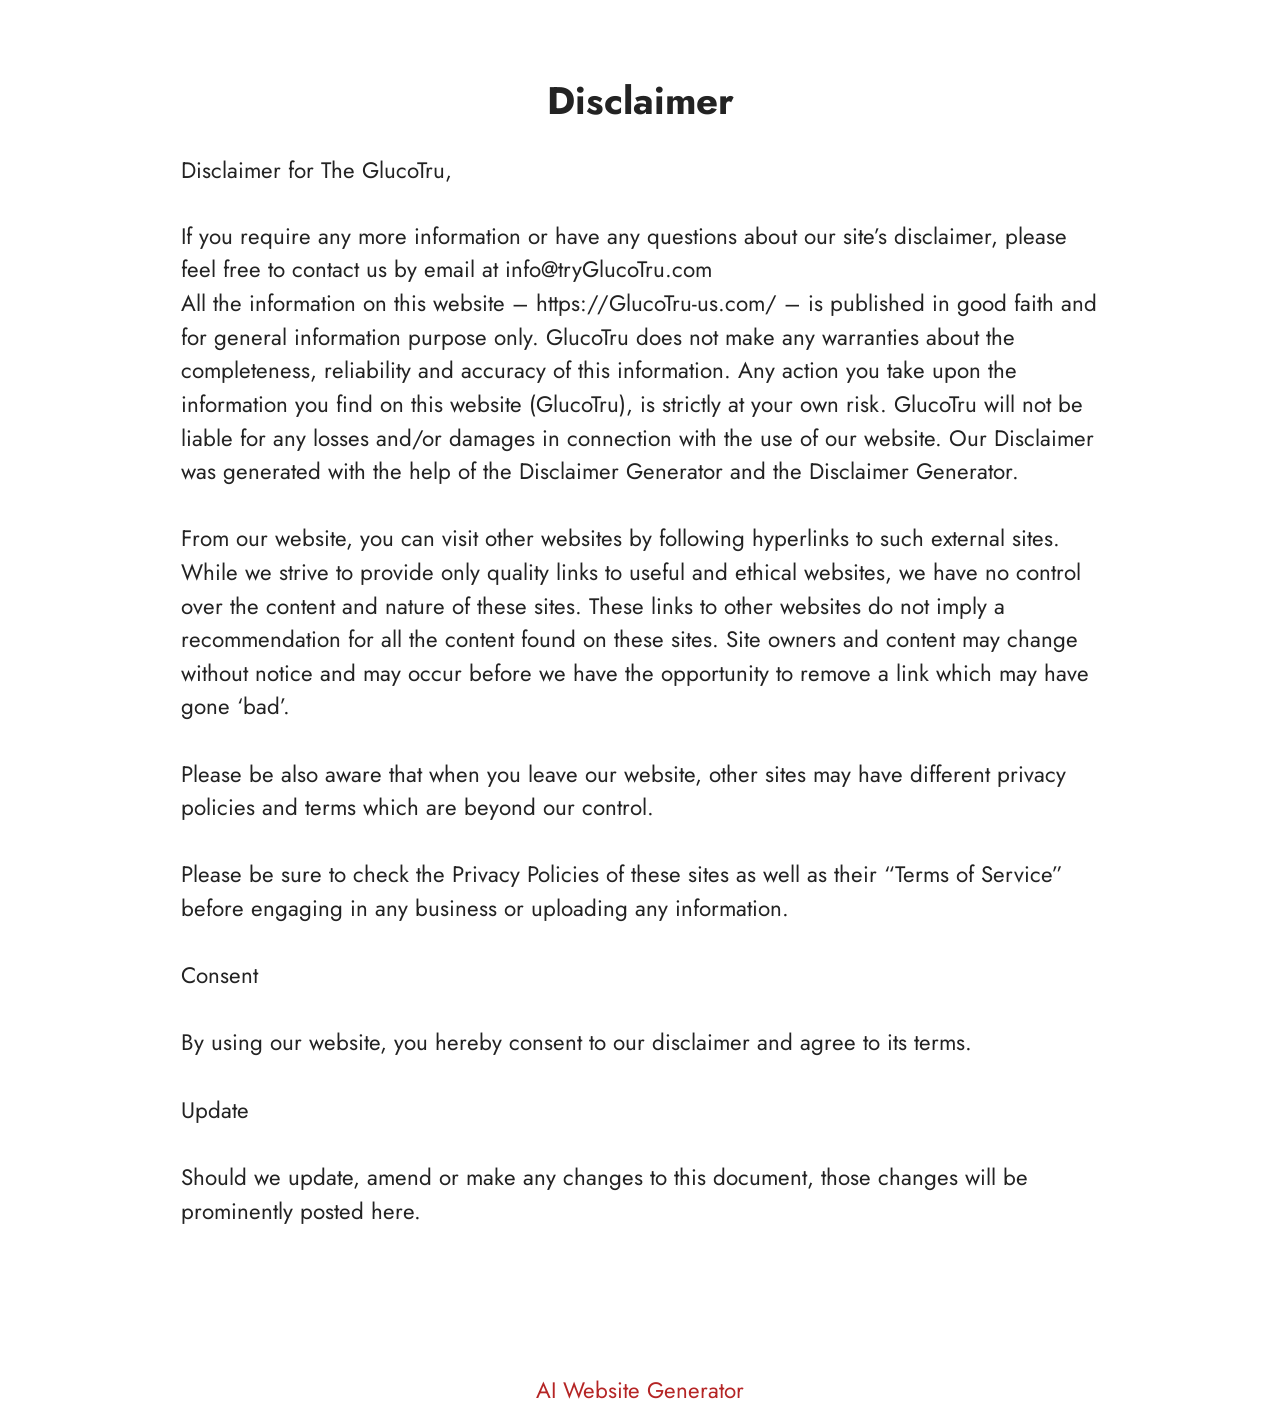
<file: Disclaimer.html>
<!DOCTYPE html>
<html  lang="en">
<head>
  <!-- Site made with Mobirise Website Builder v6.1.12, https://mobirise.com -->
  <meta charset="UTF-8">
  <meta http-equiv="X-UA-Compatible" content="IE=edge">
  <meta name="generator" content="Mobirise v6.1.12, mobirise.com">
  <meta name="twitter:card" content="summary_large_image"/>
  <meta name="twitter:image:src" content="https://www.mind-silence.com/Disclaimer.html">
  <meta property="og:image" content="https://www.mind-silence.com/Disclaimer.html">
  <meta name="twitter:title" content="Disclaimer">
  <meta name="viewport" content="width=device-width, initial-scale=1, minimum-scale=1">
  <link rel="shortcut icon" href="assets/images/triple-collagen-reviews-1.webp" type="image/x-icon">
  <meta name="description" content="Disclaimer For MindSilence">
  
  
  <title>Disclaimer</title>
  <link rel="stylesheet" href="assets/bootstrap/css/bootstrap.min.css">
  <link rel="stylesheet" href="assets/theme/css/style.css">
  <link rel="preload" href="https://fonts.googleapis.com/css?family=Jost:100,200,300,400,500,600,700,800,900,100i,200i,300i,400i,500i,600i,700i,800i,900i&display=swap" as="style" onload="this.onload=null;this.rel='stylesheet'">
  <noscript><link rel="stylesheet" href="https://fonts.googleapis.com/css?family=Jost:100,200,300,400,500,600,700,800,900,100i,200i,300i,400i,500i,600i,700i,800i,900i&display=swap"></noscript>
  <link rel="preload" as="style" href="assets/mobirise/css/mbr-additional.css?v=HGBZjo"><link rel="stylesheet" href="assets/mobirise/css/mbr-additional.css?v=HGBZjo" type="text/css">

  
  
  
</head>
<body>
  
  <section data-bs-version="5.1" class="content5 cid-tBuMj9hDkk" id="content5-1y">
    
    <div class="container">
        <div class="row justify-content-center">
            <div class="col-md-12 col-lg-10">
                <h3 class="mbr-section-title mbr-fonts-style mb-4 display-2">
                    <strong>Disclaimer</strong>
                </h3>
                <h4 class="mbr-section-subtitle mbr-fonts-style mb-4 display-5">Disclaimer for The GlucoTru,</h4>
                <p class="mbr-text mbr-fonts-style display-7">If you require any more information or have any questions about our site’s disclaimer, please feel free to contact us by email at info@tryGlucoTru.com
<br>All the information on this website – https://GlucoTru-us.com/ – is published in good faith and for general information purpose only. GlucoTru does not make any warranties about the completeness, reliability and accuracy of this information. Any action you take upon the information you find on this website (GlucoTru), is strictly at your own risk. GlucoTru will not be liable for any losses and/or damages in connection with the use of our website. Our Disclaimer was generated with the help of the Disclaimer Generator and the Disclaimer Generator.
<br>
<br>From our website, you can visit other websites by following hyperlinks to such external sites. While we strive to provide only quality links to useful and ethical websites, we have no control over the content and nature of these sites. These links to other websites do not imply a recommendation for all the content found on these sites. Site owners and content may change without notice and may occur before we have the opportunity to remove a link which may have gone ‘bad’.
<br>
<br>Please be also aware that when you leave our website, other sites may have different privacy policies and terms which are beyond our control.
<br>
<br>Please be sure to check the Privacy Policies of these sites as well as their “Terms of Service” before engaging in any business or uploading any information.
<br>
<br>Consent
<br>
<br>By using our website, you hereby consent to our disclaimer and agree to its terms.
<br>
<br>Update
<br>
<br>Should we update, amend or make any changes to this document, those changes will be prominently posted here.<br><br></p>
            </div>
        </div>
    </div>
</section><section class="display-7" style="padding: 0;align-items: center;justify-content: center;flex-wrap: wrap;    align-content: center;display: flex;position: relative;height: 4rem;"><a href="https://mobiri.se/4429519" style="flex: 1 1;height: 4rem;position: absolute;width: 100%;z-index: 1;"><img alt="" style="height: 4rem;" src="[data-uri]"></a><p style="margin: 0;text-align: center;" class="display-7">&#8204;</p><a style="z-index:1" href="https://mobirise.com/builder/ai-website-generator.html">AI Website Generator</a></section><script src="assets/bootstrap/js/bootstrap.bundle.min.js"></script>  <script src="assets/smoothscroll/smooth-scroll.js"></script>  <script src="assets/ytplayer/index.js"></script>  <script src="assets/theme/js/script.js"></script>  
  
  
</body>
</html>
</file>
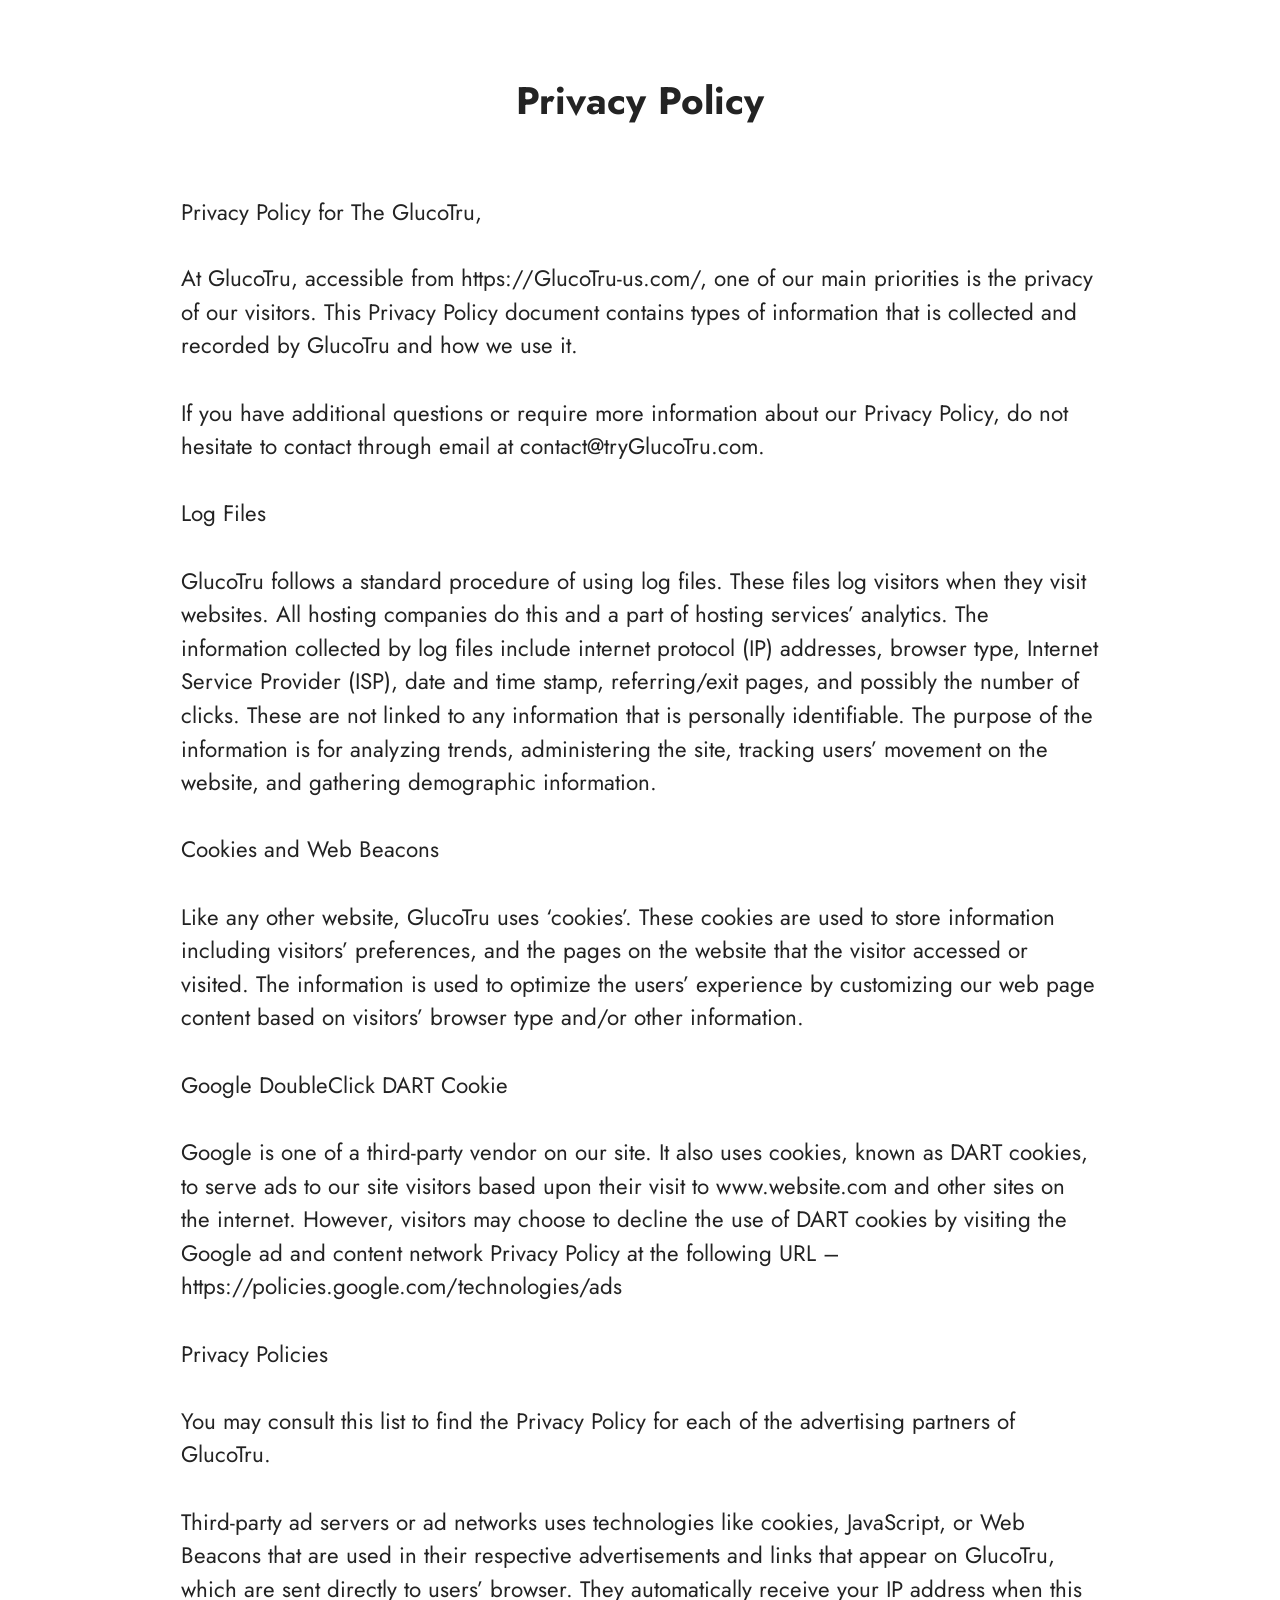
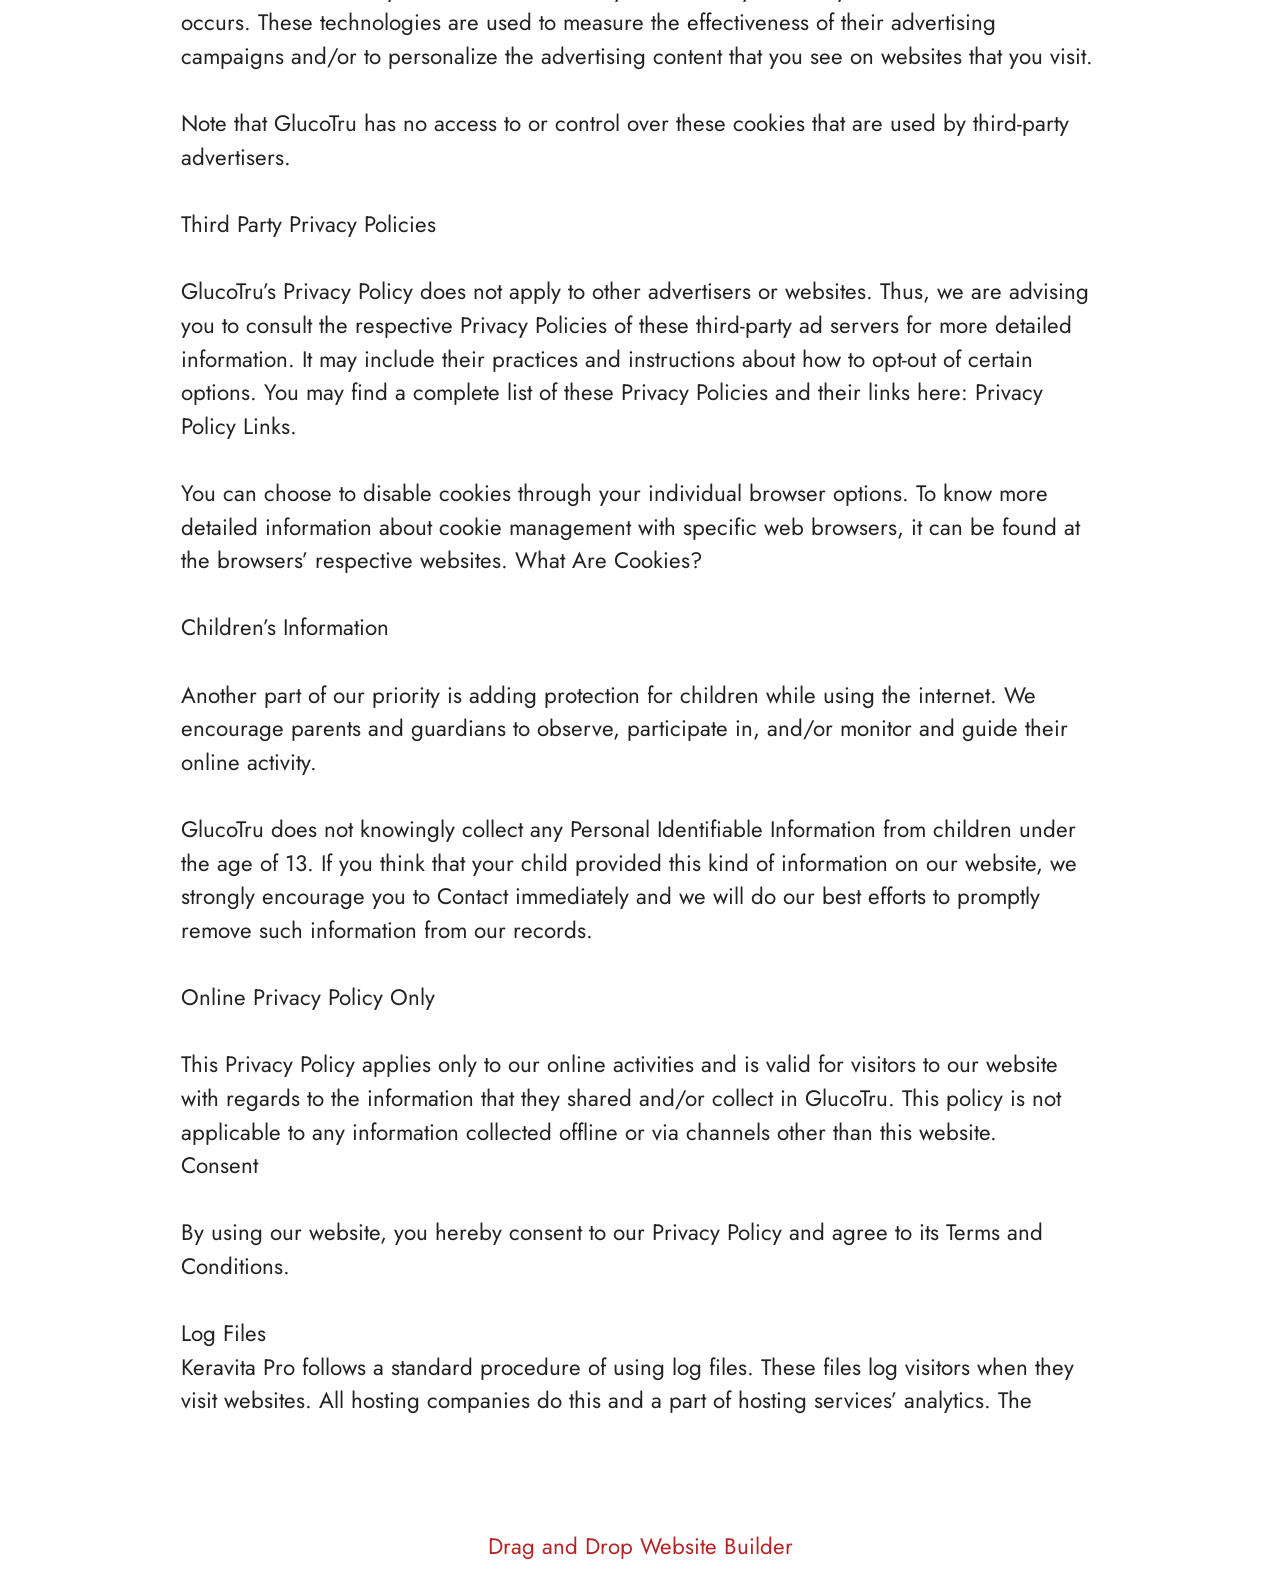
<file: privacy-policy.html>
<!DOCTYPE html>
<html  lang="en">
<head>
  <!-- Site made with Mobirise Website Builder v6.1.12, https://mobirise.com -->
  <meta charset="UTF-8">
  <meta http-equiv="X-UA-Compatible" content="IE=edge">
  <meta name="generator" content="Mobirise v6.1.12, mobirise.com">
  <meta name="twitter:card" content="summary_large_image"/>
  <meta name="twitter:image:src" content="https://getmindsilence.com/byg/privacy.php">
  <meta property="og:image" content="https://getmindsilence.com/byg/privacy.php">
  <meta name="twitter:title" content="Privacy Policy">
  <meta name="viewport" content="width=device-width, initial-scale=1, minimum-scale=1">
  <link rel="shortcut icon" href="assets/images/triple-collagen-reviews-1.webp" type="image/x-icon">
  <meta name="description" content="Privacy Policy For MindSilence">
  
  
  <title>Privacy Policy</title>
  <link rel="stylesheet" href="assets/bootstrap/css/bootstrap.min.css">
  <link rel="stylesheet" href="assets/theme/css/style.css">
  <link rel="preload" href="https://fonts.googleapis.com/css?family=Jost:100,200,300,400,500,600,700,800,900,100i,200i,300i,400i,500i,600i,700i,800i,900i&display=swap" as="style" onload="this.onload=null;this.rel='stylesheet'">
  <noscript><link rel="stylesheet" href="https://fonts.googleapis.com/css?family=Jost:100,200,300,400,500,600,700,800,900,100i,200i,300i,400i,500i,600i,700i,800i,900i&display=swap"></noscript>
  <link rel="preload" as="style" href="assets/mobirise/css/mbr-additional.css?v=qsyuth"><link rel="stylesheet" href="assets/mobirise/css/mbr-additional.css?v=qsyuth" type="text/css">

  
  
  
</head>
<body>
  
  <section data-bs-version="5.1" class="content5 cid-tBuMPzdHFY" id="content5-1z">
    
    <div class="container">
        <div class="row justify-content-center">
            <div class="col-md-12 col-lg-10">
                <h3 class="mbr-section-title mbr-fonts-style mb-4 display-2"><strong>Privacy Policy
</strong><div><strong><br></strong></div></h3>
                <h4 class="mbr-section-subtitle mbr-fonts-style mb-4 display-5">Privacy Policy for The GlucoTru,</h4>
                <p class="mbr-text mbr-fonts-style display-7">At GlucoTru, accessible from https://GlucoTru-us.com/, one of our main priorities is the privacy of our visitors. This Privacy Policy document contains types of information that is collected and recorded by GlucoTru and how we use it.
<br>
<br>If you have additional questions or require more information about our Privacy Policy, do not hesitate to contact through email at contact@tryGlucoTru.com.
<br>
<br>Log Files
<br>
<br>GlucoTru follows a standard procedure of using log files. These files log visitors when they visit websites. All hosting companies do this and a part of hosting services’ analytics. The information collected by log files include internet protocol (IP) addresses, browser type, Internet Service Provider (ISP), date and time stamp, referring/exit pages, and possibly the number of clicks. These are not linked to any information that is personally identifiable. The purpose of the information is for analyzing trends, administering the site, tracking users’ movement on the website, and gathering demographic information.
<br>
<br>Cookies and Web Beacons
<br>
<br>Like any other website, GlucoTru uses ‘cookies’. These cookies are used to store information including visitors’ preferences, and the pages on the website that the visitor accessed or visited. The information is used to optimize the users’ experience by customizing our web page content based on visitors’ browser type and/or other information.
<br>
<br>Google DoubleClick DART Cookie
<br>
<br>Google is one of a third-party vendor on our site. It also uses cookies, known as DART cookies, to serve ads to our site visitors based upon their visit to www.website.com and other sites on the internet. However, visitors may choose to decline the use of DART cookies by visiting the Google ad and content network Privacy Policy at the following URL – https://policies.google.com/technologies/ads
<br>
<br>Privacy Policies
<br>
<br>You may consult this list to find the Privacy Policy for each of the advertising partners of GlucoTru.
<br>
<br>Third-party ad servers or ad networks uses technologies like cookies, JavaScript, or Web Beacons that are used in their respective advertisements and links that appear on GlucoTru, which are sent directly to users’ browser. They automatically receive your IP address when this occurs. These technologies are used to measure the effectiveness of their advertising campaigns and/or to personalize the advertising content that you see on websites that you visit.
<br>
<br>Note that GlucoTru has no access to or control over these cookies that are used by third-party advertisers.
<br>
<br>Third Party Privacy Policies
<br>
<br>GlucoTru’s Privacy Policy does not apply to other advertisers or websites. Thus, we are advising you to consult the respective Privacy Policies of these third-party ad servers for more detailed information. It may include their practices and instructions about how to opt-out of certain options. You may find a complete list of these Privacy Policies and their links here: Privacy Policy Links.
<br>
<br>You can choose to disable cookies through your individual browser options. To know more detailed information about cookie management with specific web browsers, it can be found at the browsers’ respective websites. What Are Cookies?
<br>
<br>Children’s Information
<br>
<br>Another part of our priority is adding protection for children while using the internet. We encourage parents and guardians to observe, participate in, and/or monitor and guide their online activity.
<br>
<br>GlucoTru does not knowingly collect any Personal Identifiable Information from children under the age of 13. If you think that your child provided this kind of information on our website, we strongly encourage you to Contact immediately and we will do our best efforts to promptly remove such information from our records.
<br>
<br>Online Privacy Policy Only
<br>
<br>This Privacy Policy applies only to our online activities and is valid for visitors to our website with regards to the information that they shared and/or collect in GlucoTru. This policy is not applicable to any information collected offline or via channels other than this website.
<br>Consent
<br>
<br>By using our website, you hereby consent to our Privacy Policy and agree to its Terms and Conditions.<br>
<br>Log Files
<br>Keravita Pro follows a standard procedure of using log files. These files log visitors when they visit websites. All hosting companies do this and a part of hosting services’ analytics. The&nbsp;</p>
            </div>
        </div>
    </div>
</section><section class="display-7" style="padding: 0;align-items: center;justify-content: center;flex-wrap: wrap;    align-content: center;display: flex;position: relative;height: 4rem;"><a href="https://mobiri.se/4429519" style="flex: 1 1;height: 4rem;position: absolute;width: 100%;z-index: 1;"><img alt="" style="height: 4rem;" src="[data-uri]"></a><p style="margin: 0;text-align: center;" class="display-7">&#8204;</p><a style="z-index:1" href="https://mobirise.com/drag-drop-website-builder.html">Drag and Drop Website Builder</a></section><script src="assets/bootstrap/js/bootstrap.bundle.min.js"></script>  <script src="assets/smoothscroll/smooth-scroll.js"></script>  <script src="assets/ytplayer/index.js"></script>  <script src="assets/theme/js/script.js"></script>  
  
  
</body>
</html>
</file>
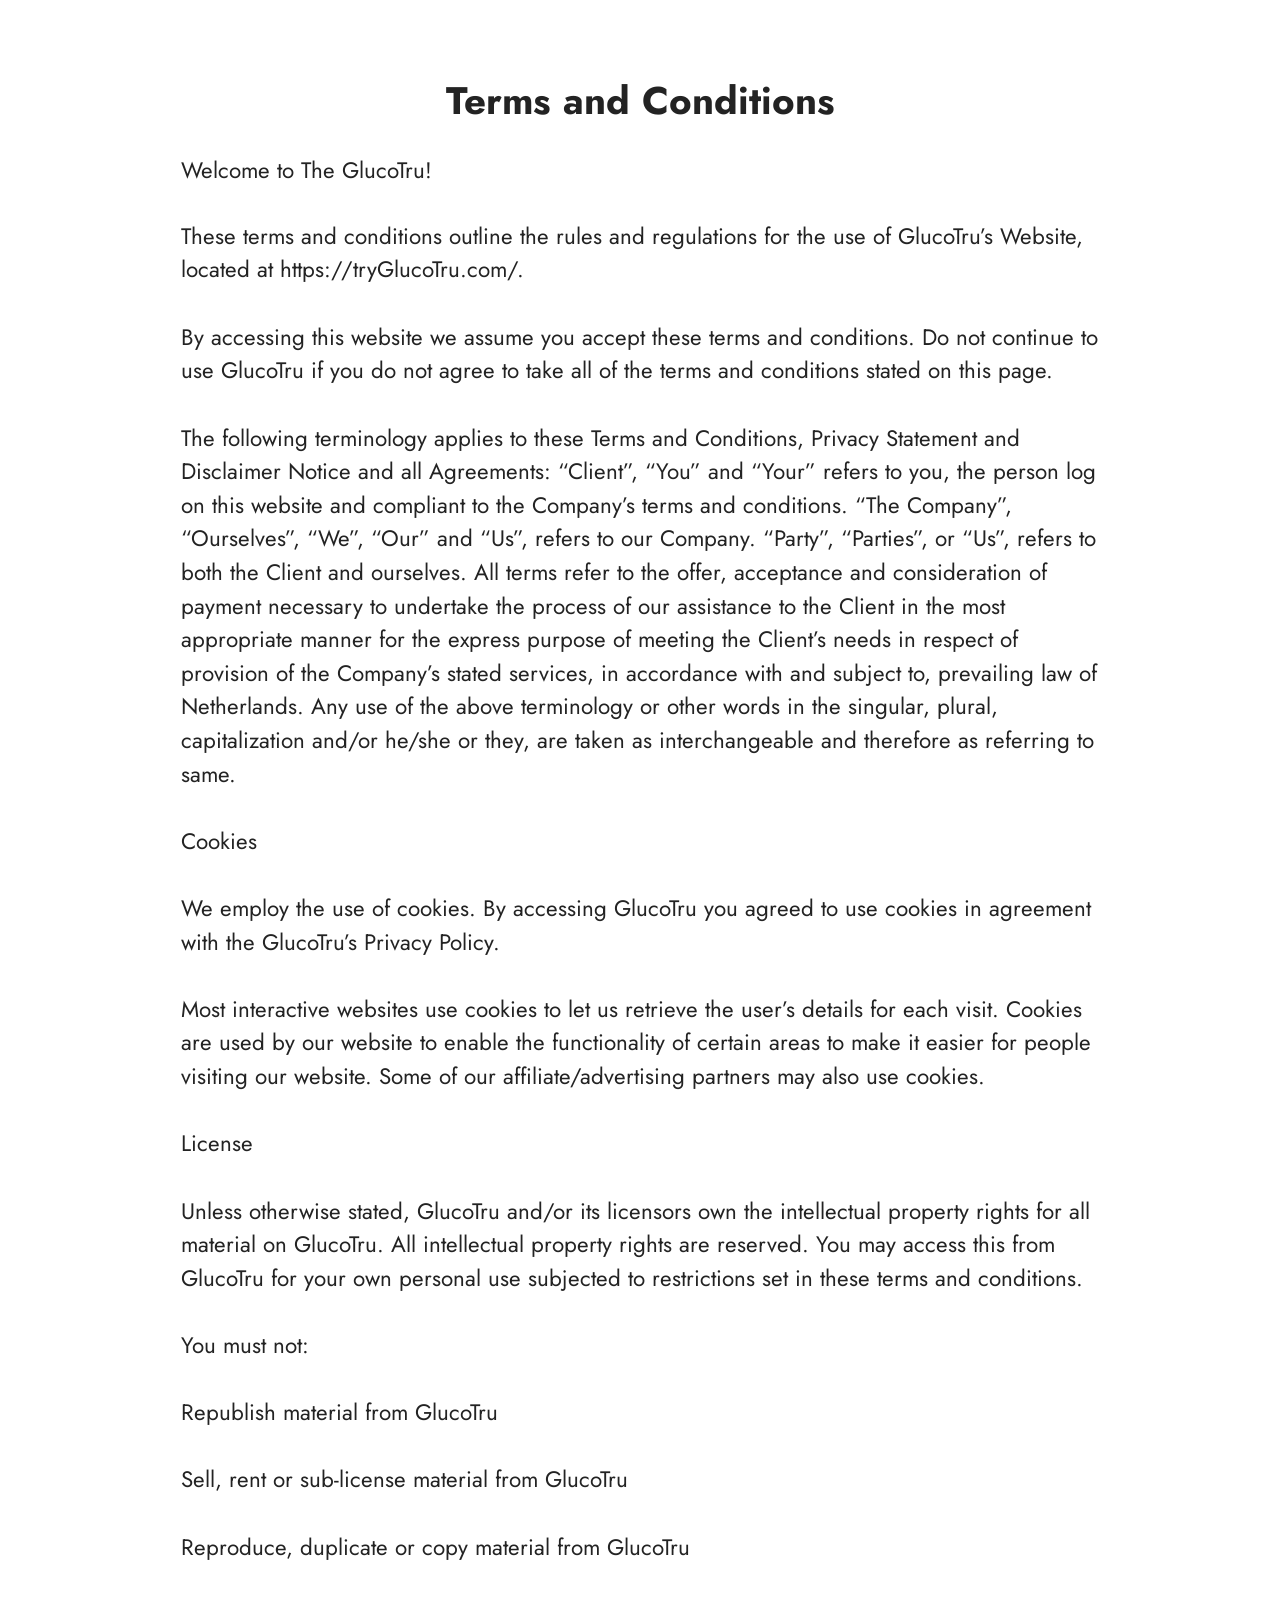
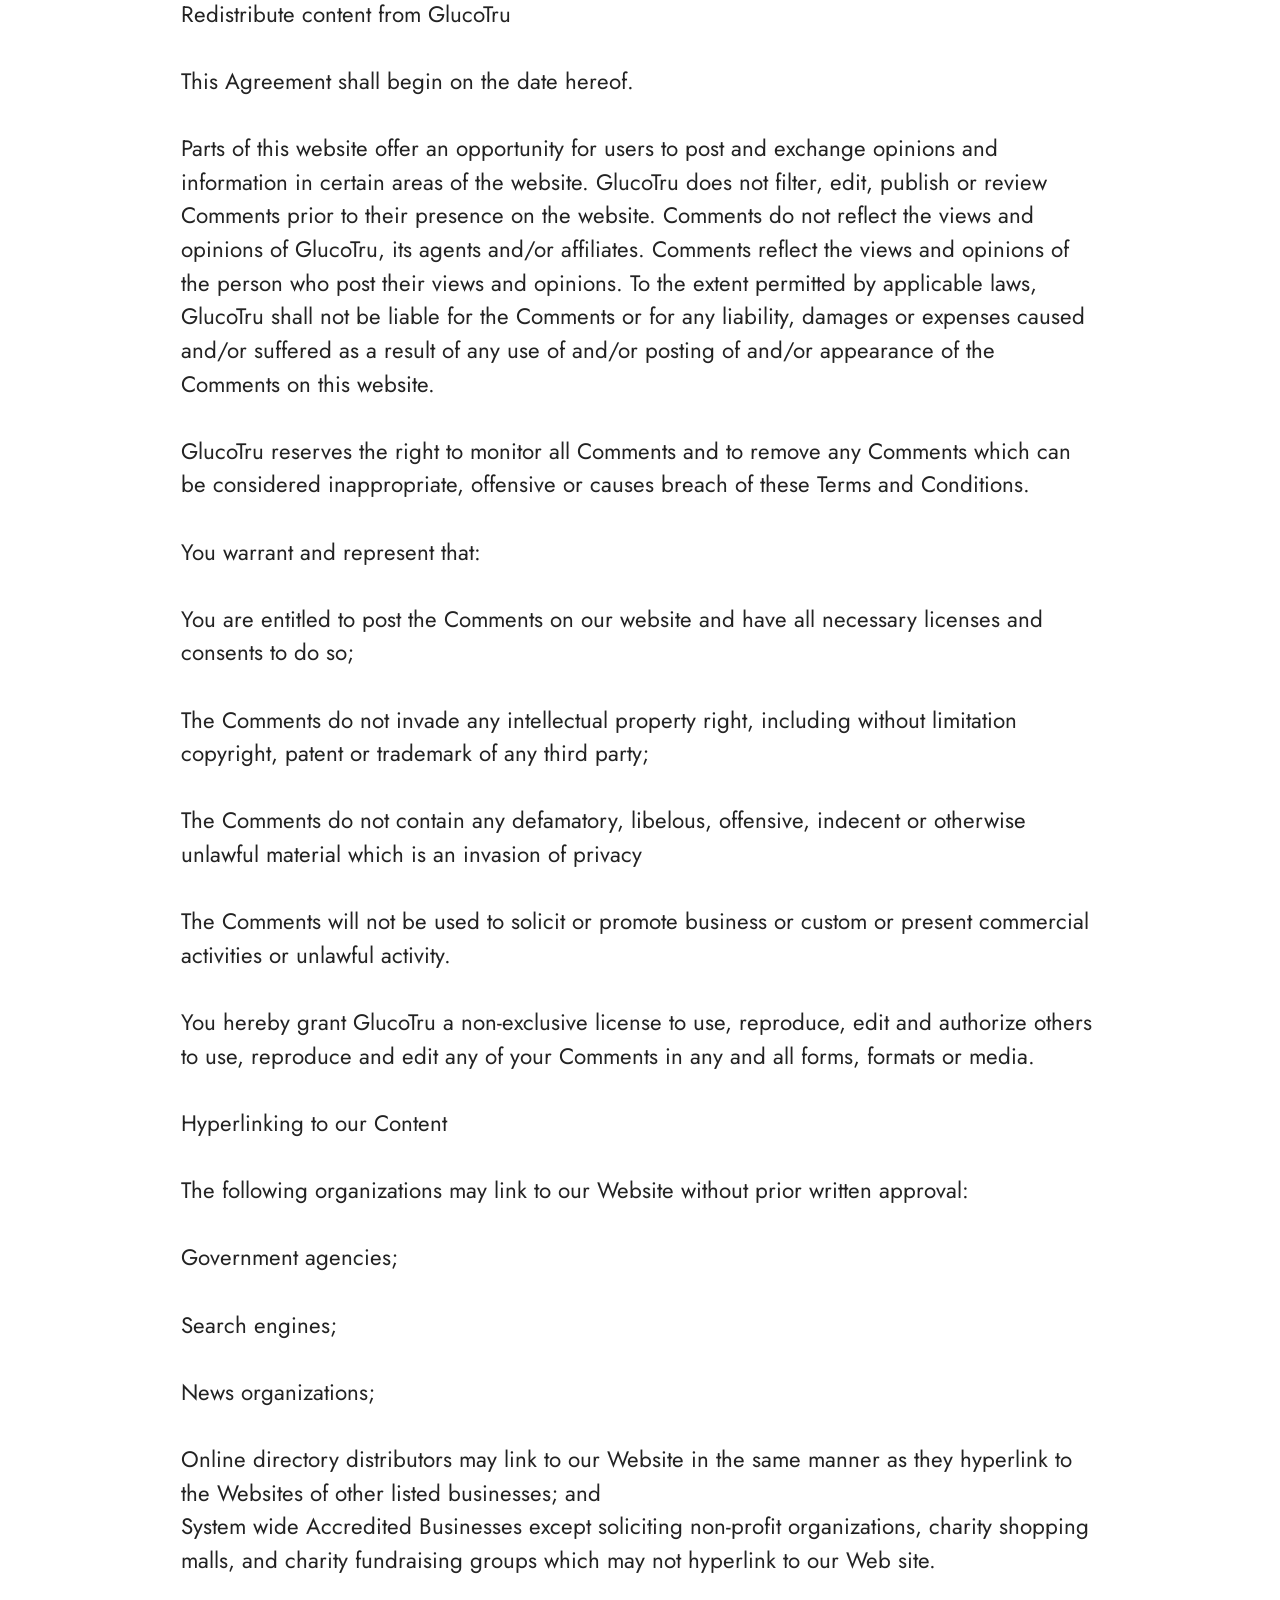
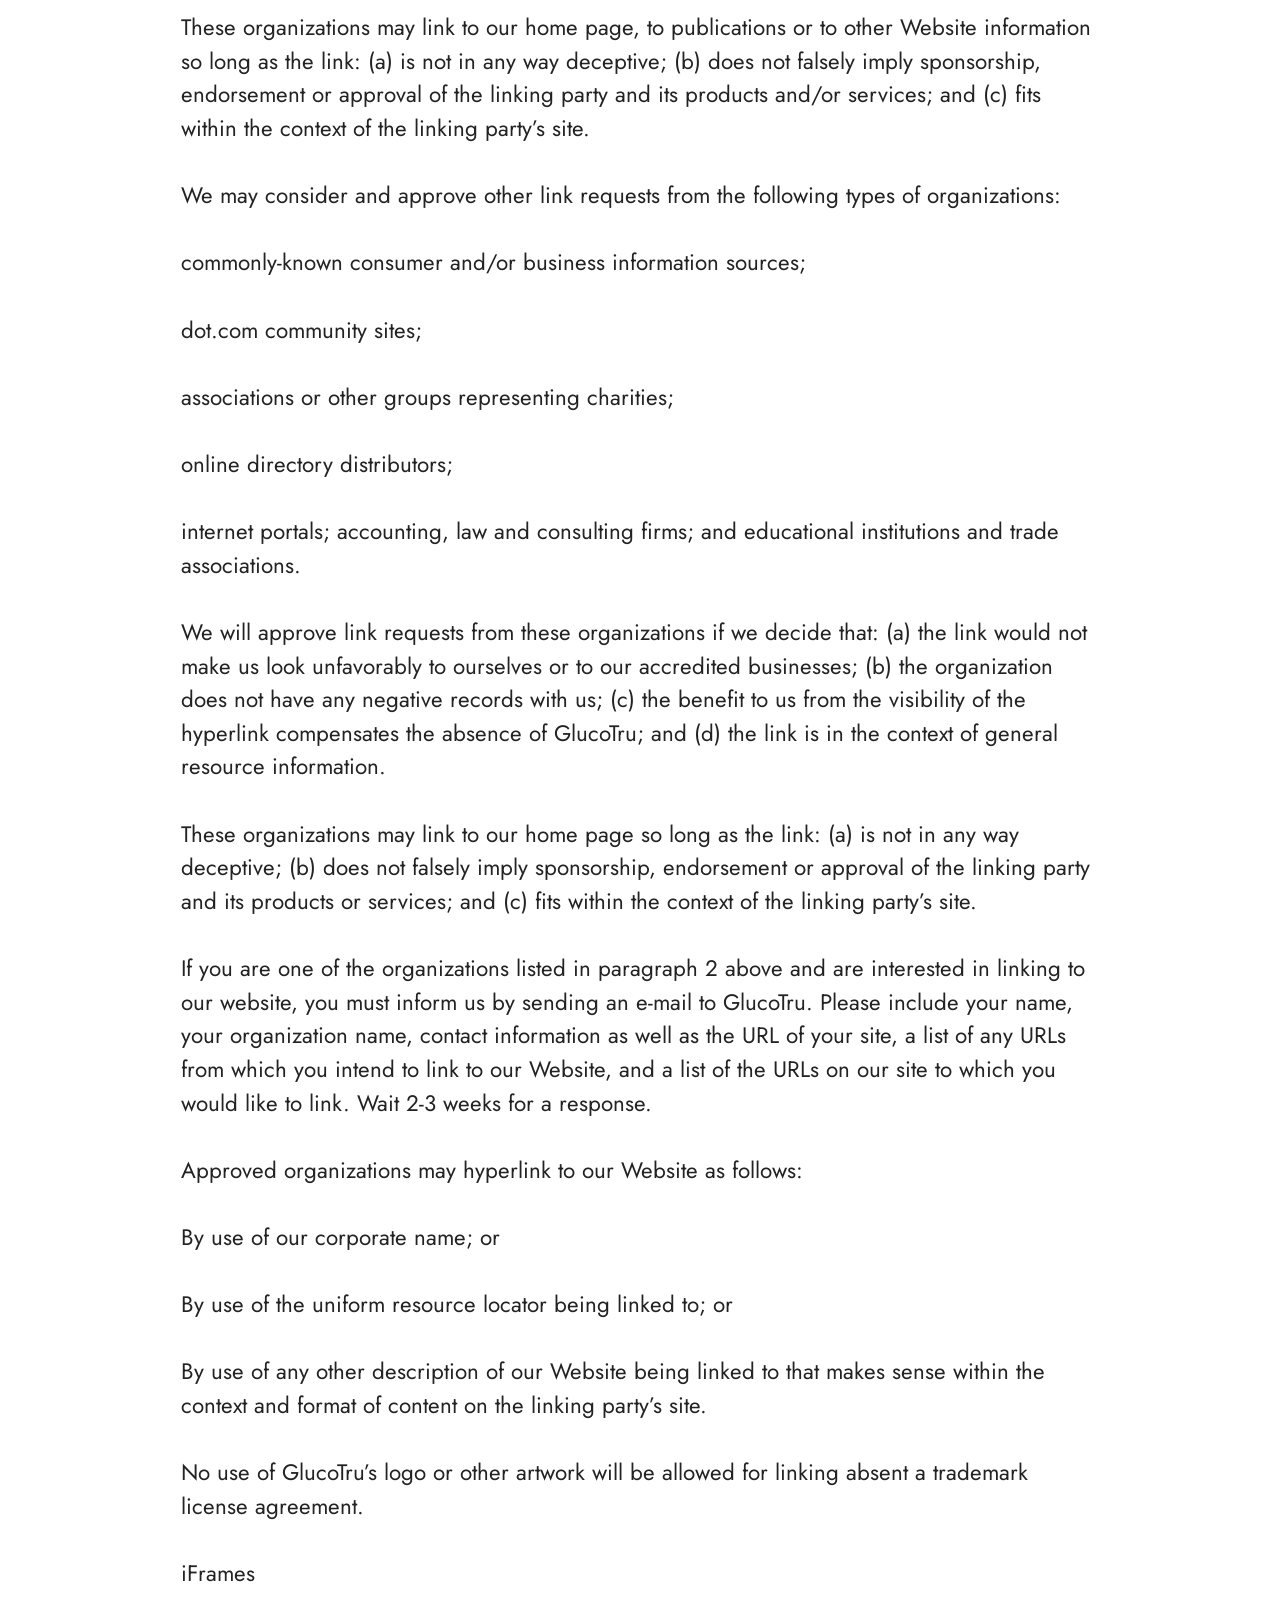
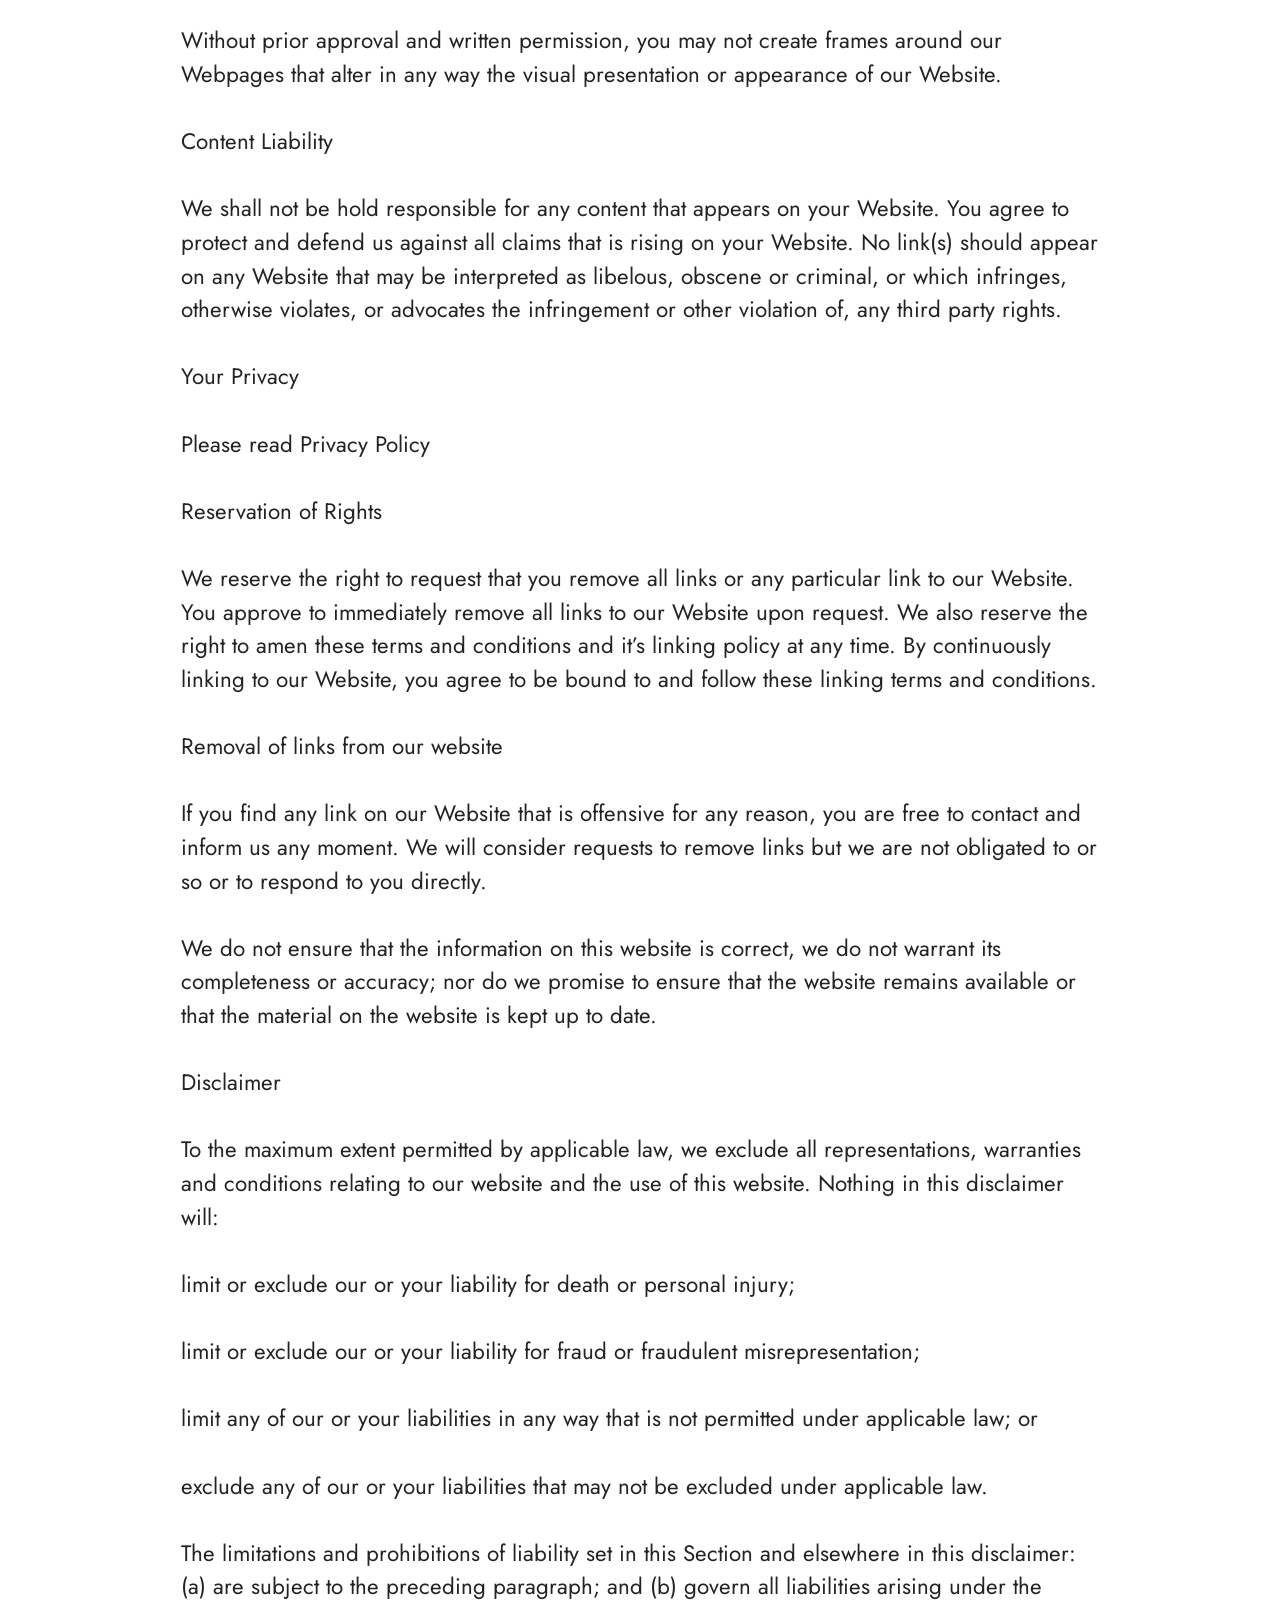
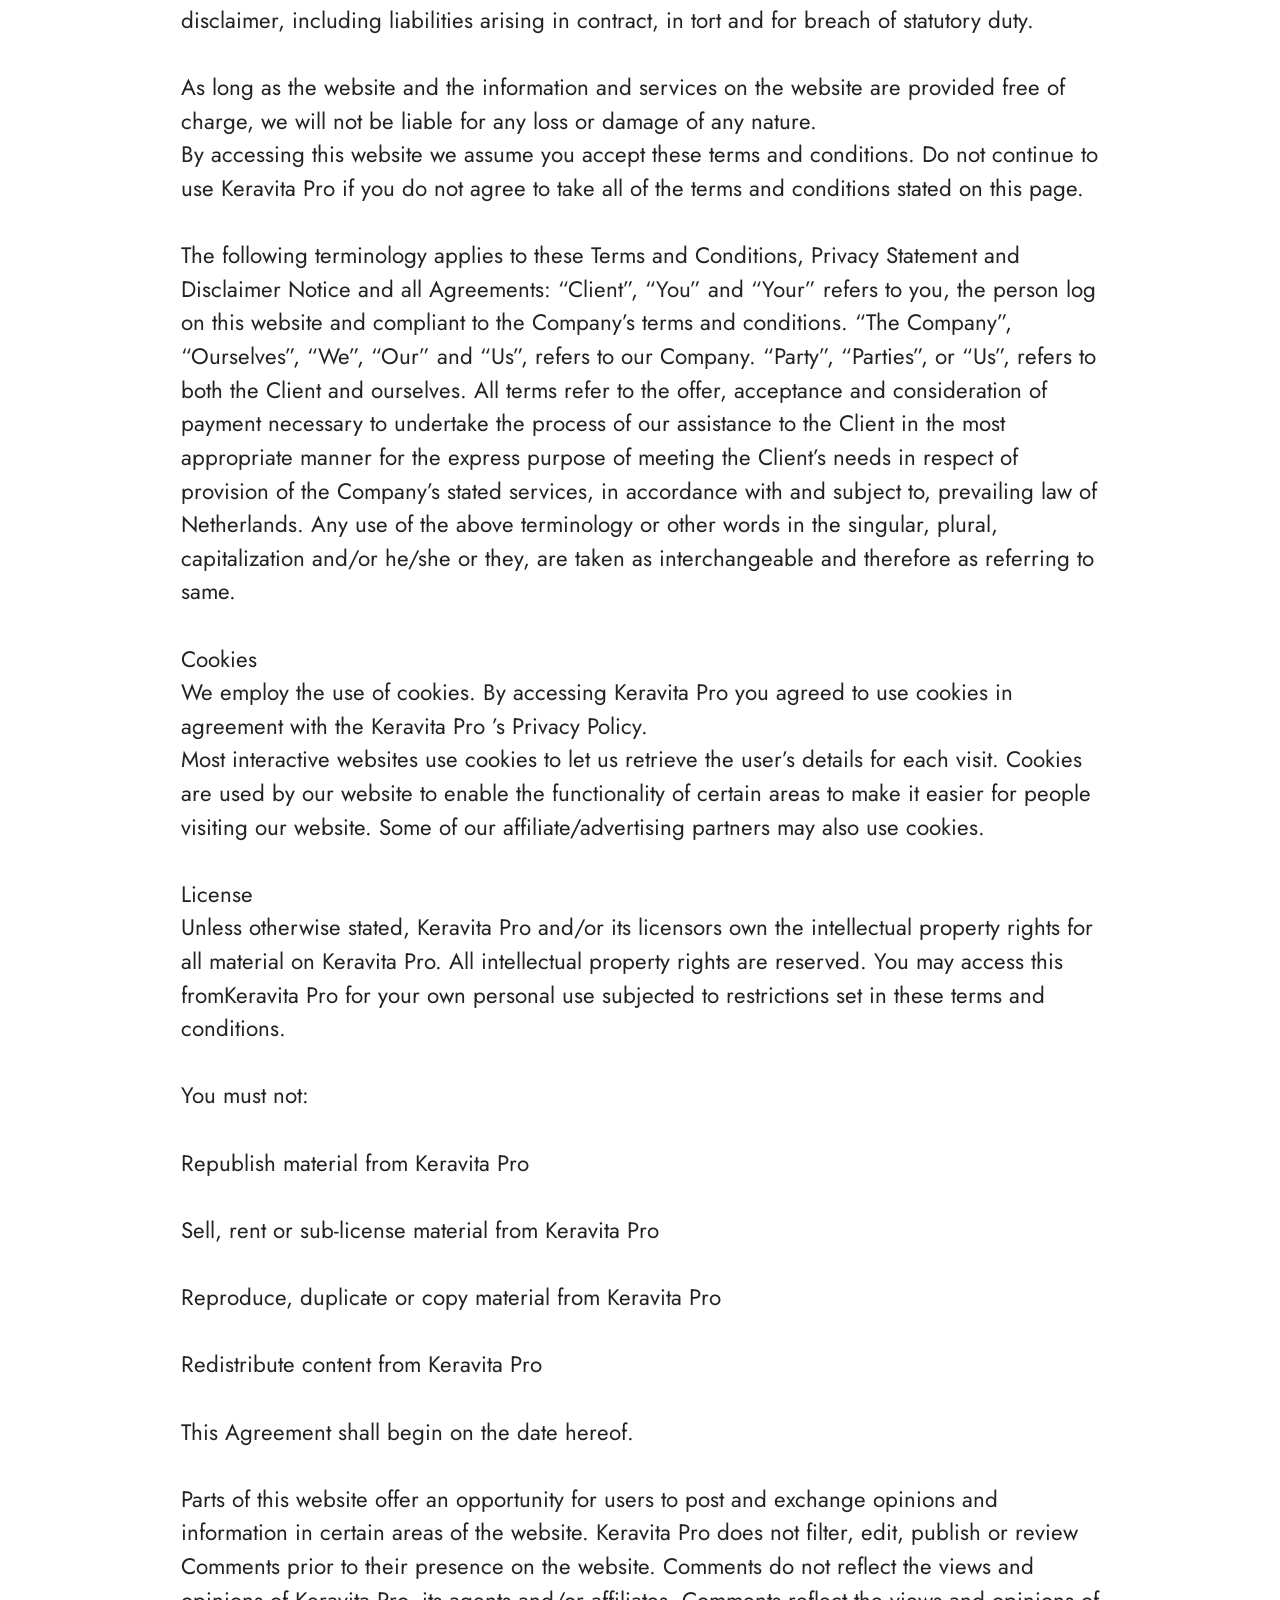
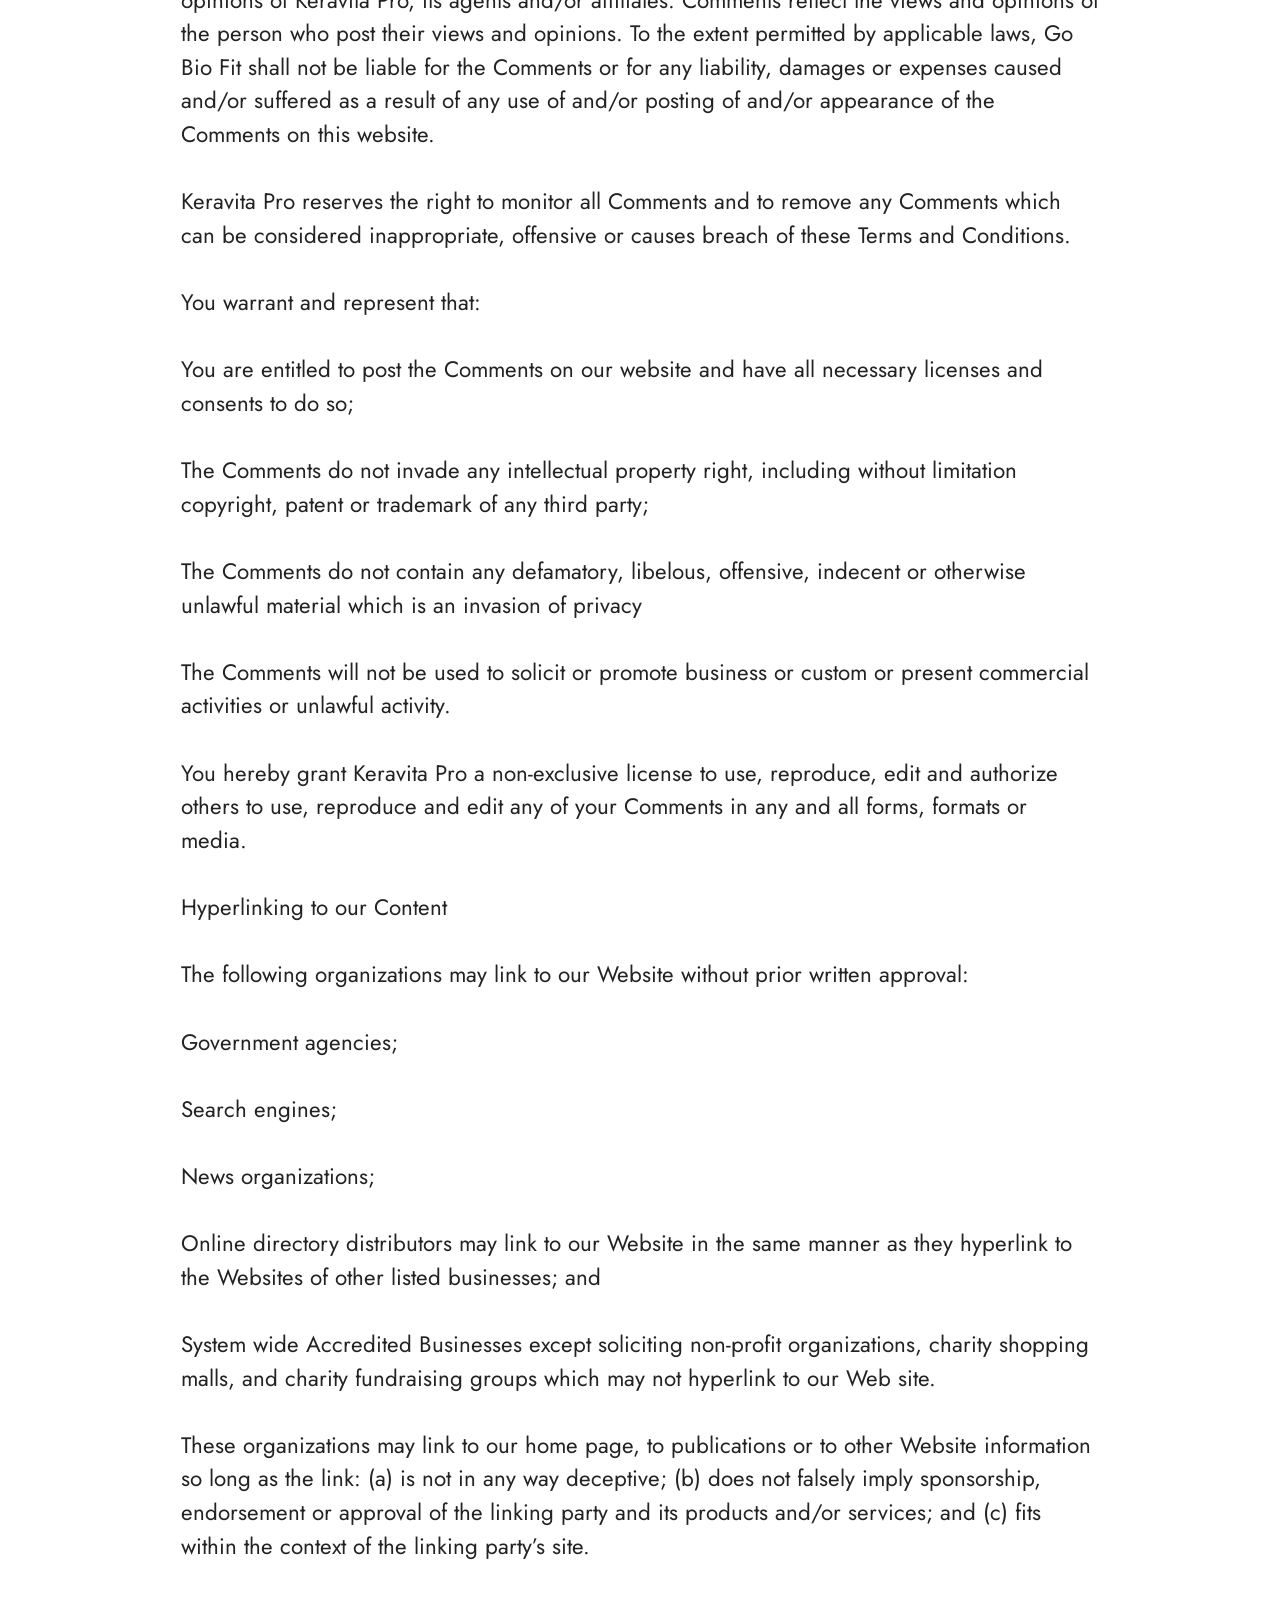
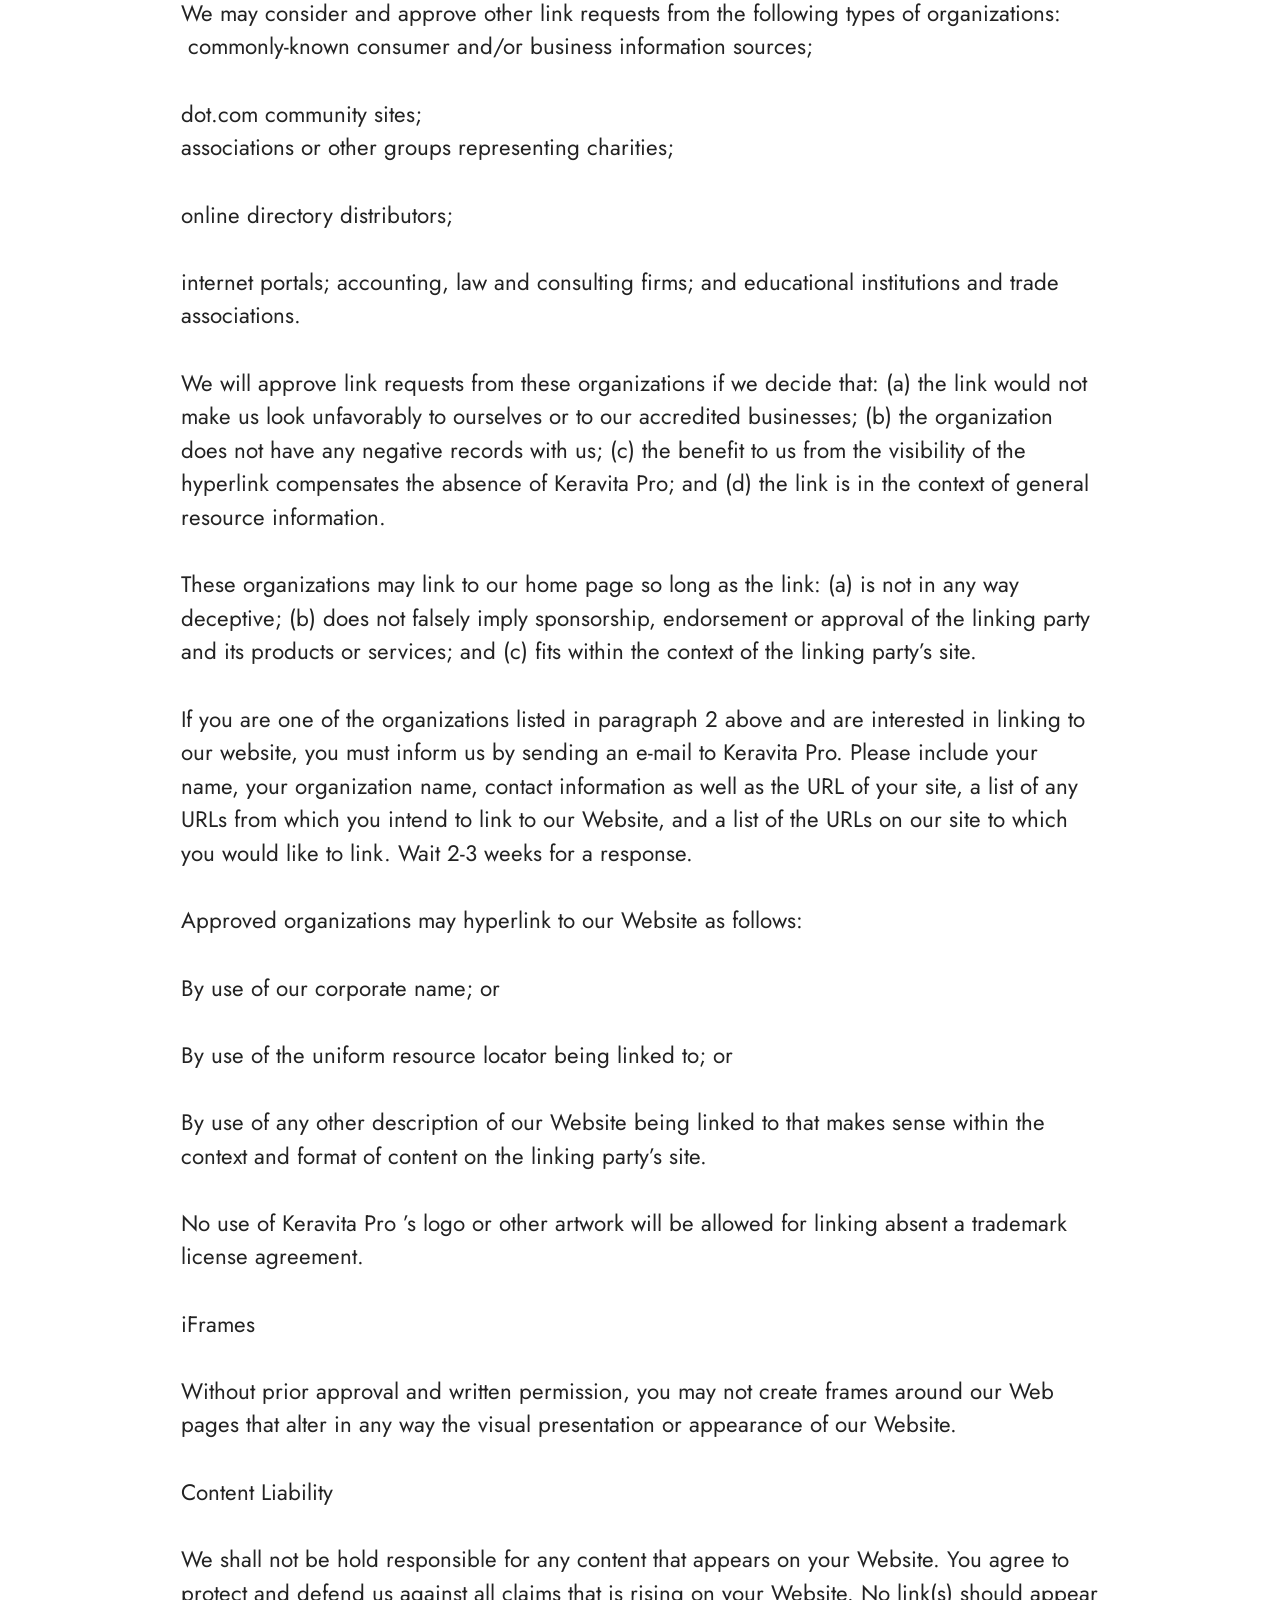
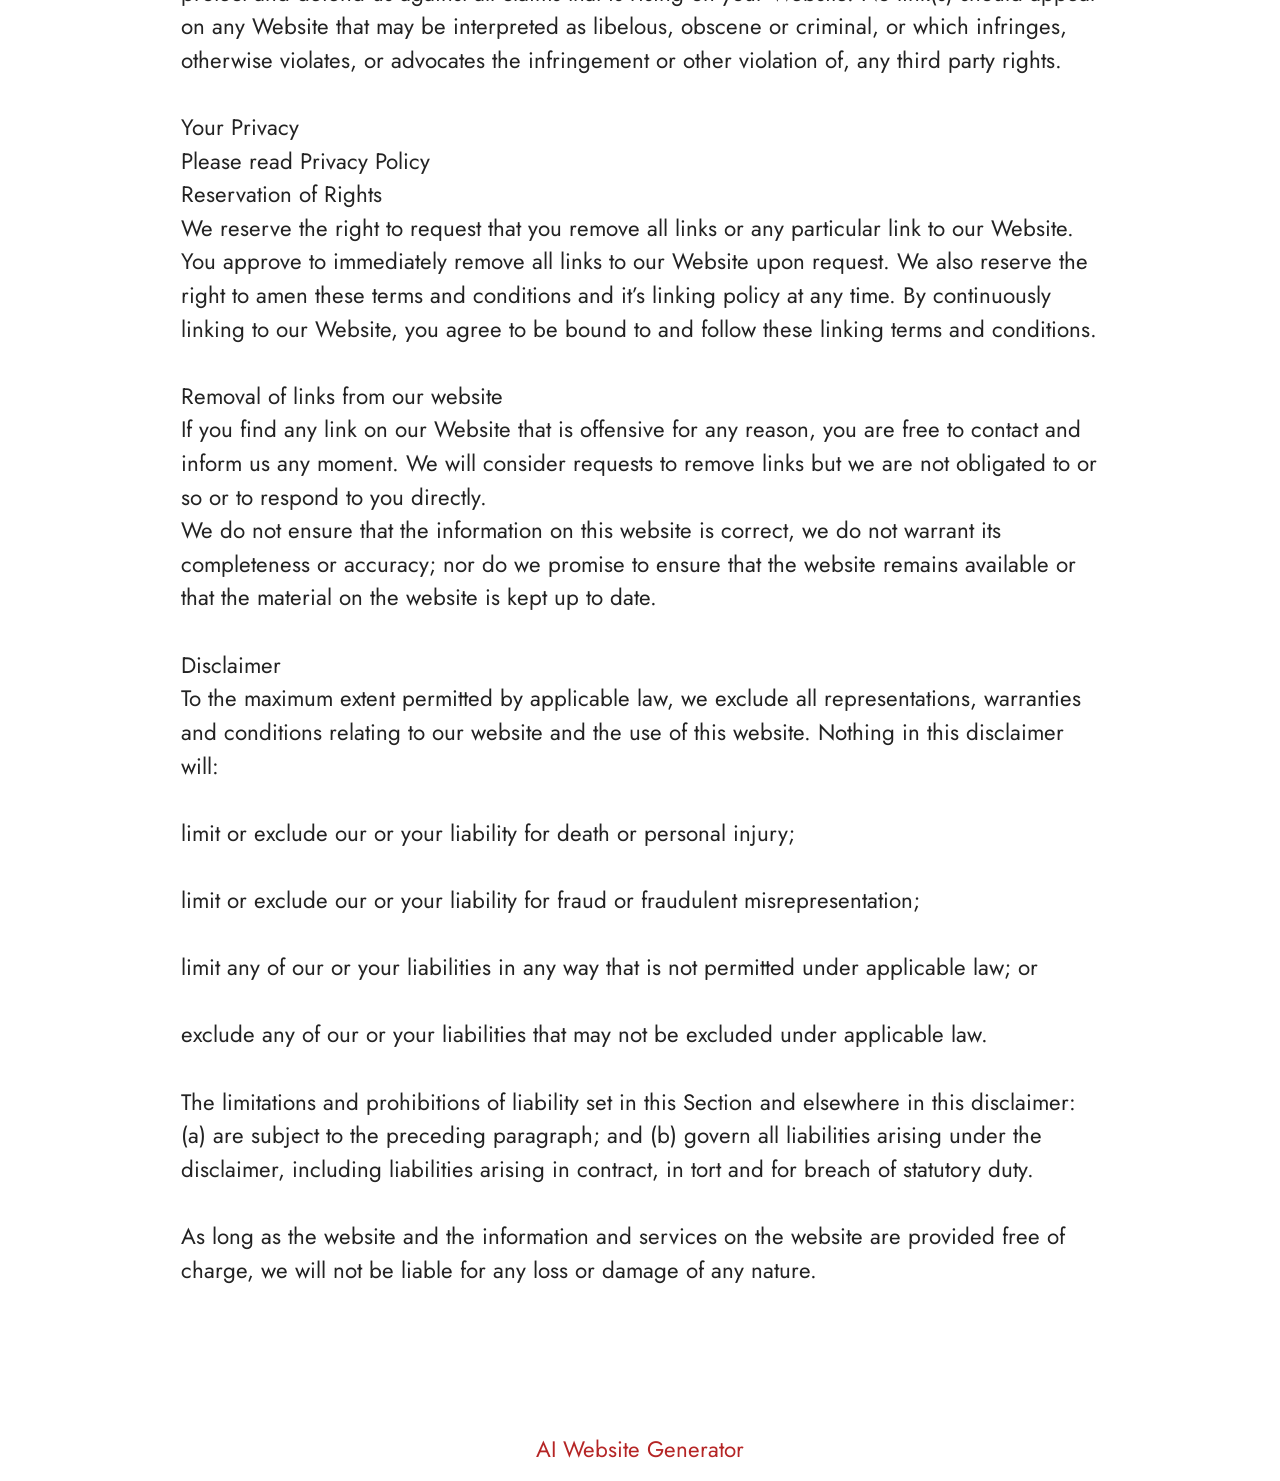
<file: Terms.html>
<!DOCTYPE html>
<html  lang="en">
<head>
  <!-- Site made with Mobirise Website Builder v6.1.12, https://mobirise.com -->
  <meta charset="UTF-8">
  <meta http-equiv="X-UA-Compatible" content="IE=edge">
  <meta name="generator" content="Mobirise v6.1.12, mobirise.com">
  <meta name="twitter:card" content="summary_large_image"/>
  <meta name="twitter:image:src" content="https://getmindsilence.com/byg/terms.php">
  <meta property="og:image" content="https://getmindsilence.com/byg/terms.php">
  <meta name="twitter:title" content="Terms">
  <meta name="viewport" content="width=device-width, initial-scale=1, minimum-scale=1">
  <link rel="shortcut icon" href="assets/images/triple-collagen-reviews-1.webp" type="image/x-icon">
  <meta name="description" content="Terms For MindSilence">
  
  
  <title>Terms</title>
  <link rel="stylesheet" href="assets/bootstrap/css/bootstrap.min.css">
  <link rel="stylesheet" href="assets/theme/css/style.css">
  <link rel="preload" href="https://fonts.googleapis.com/css?family=Jost:100,200,300,400,500,600,700,800,900,100i,200i,300i,400i,500i,600i,700i,800i,900i&display=swap" as="style" onload="this.onload=null;this.rel='stylesheet'">
  <noscript><link rel="stylesheet" href="https://fonts.googleapis.com/css?family=Jost:100,200,300,400,500,600,700,800,900,100i,200i,300i,400i,500i,600i,700i,800i,900i&display=swap"></noscript>
  <link rel="preload" as="style" href="assets/mobirise/css/mbr-additional.css?v=cRedwl"><link rel="stylesheet" href="assets/mobirise/css/mbr-additional.css?v=cRedwl" type="text/css">

  
  
  
</head>
<body>
  
  <section data-bs-version="5.1" class="content5 cid-tBuOj1XZ1f" id="content5-20">
    
    <div class="container">
        <div class="row justify-content-center">
            <div class="col-md-12 col-lg-10">
                <h3 class="mbr-section-title mbr-fonts-style mb-4 display-2"><strong>Terms and Conditions</strong></h3>
                <h4 class="mbr-section-subtitle mbr-fonts-style mb-4 display-5">Welcome to The GlucoTru!</h4>
                <p class="mbr-text mbr-fonts-style display-7">These terms and conditions outline the rules and regulations for the use of GlucoTru’s Website, located at https://tryGlucoTru.com/.
<br>
<br>By accessing this website we assume you accept these terms and conditions. Do not continue to use GlucoTru if you do not agree to take all of the terms and conditions stated on this page.
<br>
<br>The following terminology applies to these Terms and Conditions, Privacy Statement and Disclaimer Notice and all Agreements: “Client”, “You” and “Your” refers to you, the person log on this website and compliant to the Company’s terms and conditions. “The Company”, “Ourselves”, “We”, “Our” and “Us”, refers to our Company. “Party”, “Parties”, or “Us”, refers to both the Client and ourselves. All terms refer to the offer, acceptance and consideration of payment necessary to undertake the process of our assistance to the Client in the most appropriate manner for the express purpose of meeting the Client’s needs in respect of provision of the Company’s stated services, in accordance with and subject to, prevailing law of Netherlands. Any use of the above terminology or other words in the singular, plural, capitalization and/or he/she or they, are taken as interchangeable and therefore as referring to same.
<br>
<br>Cookies
<br>
<br>We employ the use of cookies. By accessing GlucoTru you agreed to use cookies in agreement with the GlucoTru’s Privacy Policy.
<br>
<br>Most interactive websites use cookies to let us retrieve the user’s details for each visit. Cookies are used by our website to enable the functionality of certain areas to make it easier for people visiting our website. Some of our affiliate/advertising partners may also use cookies.
<br>
<br>License
<br>
<br>Unless otherwise stated, GlucoTru and/or its licensors own the intellectual property rights for all material on GlucoTru. All intellectual property rights are reserved. You may access this from GlucoTru for your own personal use subjected to restrictions set in these terms and conditions.
<br>
<br>You must not:
<br>
<br>Republish material from GlucoTru
<br>
<br>Sell, rent or sub-license material from GlucoTru
<br>
<br>Reproduce, duplicate or copy material from GlucoTru
<br>
<br>Redistribute content from GlucoTru
<br>
<br>This Agreement shall begin on the date hereof.
<br>
<br>Parts of this website offer an opportunity for users to post and exchange opinions and information in certain areas of the website. GlucoTru does not filter, edit, publish or review Comments prior to their presence on the website. Comments do not reflect the views and opinions of GlucoTru, its agents and/or affiliates. Comments reflect the views and opinions of the person who post their views and opinions. To the extent permitted by applicable laws, GlucoTru shall not be liable for the Comments or for any liability, damages or expenses caused and/or suffered as a result of any use of and/or posting of and/or appearance of the Comments on this website.
<br>
<br>GlucoTru reserves the right to monitor all Comments and to remove any Comments which can be considered inappropriate, offensive or causes breach of these Terms and Conditions.
<br>
<br>You warrant and represent that:
<br>
<br>You are entitled to post the Comments on our website and have all necessary licenses and consents to do so;
<br>
<br>The Comments do not invade any intellectual property right, including without limitation copyright, patent or trademark of any third party;
<br>
<br>The Comments do not contain any defamatory, libelous, offensive, indecent or otherwise unlawful material which is an invasion of privacy
<br>
<br>The Comments will not be used to solicit or promote business or custom or present commercial activities or unlawful activity.
<br>
<br>You hereby grant GlucoTru a non-exclusive license to use, reproduce, edit and authorize others to use, reproduce and edit any of your Comments in any and all forms, formats or media.
<br>
<br>Hyperlinking to our Content
<br>
<br>The following organizations may link to our Website without prior written approval:
<br>
<br>Government agencies;
<br>
<br>Search engines;
<br>
<br>News organizations;
<br>
<br>Online directory distributors may link to our Website in the same manner as they hyperlink to the Websites of other listed businesses; and
<br>System wide Accredited Businesses except soliciting non-profit organizations, charity shopping malls, and charity fundraising groups which may not hyperlink to our Web site.
<br>
<br>These organizations may link to our home page, to publications or to other Website information so long as the link: (a) is not in any way deceptive; (b) does not falsely imply sponsorship, endorsement or approval of the linking party and its products and/or services; and (c) fits within the context of the linking party’s site.
<br>
<br>We may consider and approve other link requests from the following types of organizations:
<br>
<br>commonly-known consumer and/or business information sources;
<br>
<br>dot.com community sites;
<br>
<br>associations or other groups representing charities;
<br>
<br>online directory distributors;
<br>
<br>internet portals; accounting, law and consulting firms; and educational institutions and trade associations.
<br>
<br>We will approve link requests from these organizations if we decide that: (a) the link would not make us look unfavorably to ourselves or to our accredited businesses; (b) the organization does not have any negative records with us; (c) the benefit to us from the visibility of the hyperlink compensates the absence of GlucoTru; and (d) the link is in the context of general resource information.
<br>
<br>These organizations may link to our home page so long as the link: (a) is not in any way deceptive; (b) does not falsely imply sponsorship, endorsement or approval of the linking party and its products or services; and (c) fits within the context of the linking party’s site.
<br>
<br>If you are one of the organizations listed in paragraph 2 above and are interested in linking to our website, you must inform us by sending an e-mail to GlucoTru. Please include your name, your organization name, contact information as well as the URL of your site, a list of any URLs from which you intend to link to our Website, and a list of the URLs on our site to which you would like to link. Wait 2-3 weeks for a response.
<br>
<br>Approved organizations may hyperlink to our Website as follows:
<br>
<br>By use of our corporate name; or
<br>
<br>By use of the uniform resource locator being linked to; or
<br>
<br>By use of any other description of our Website being linked to that makes sense within the context and format of content on the linking party’s site.
<br>
<br>No use of GlucoTru’s logo or other artwork will be allowed for linking absent a trademark license agreement.
<br>
<br>iFrames
<br>
<br>Without prior approval and written permission, you may not create frames around our Webpages that alter in any way the visual presentation or appearance of our Website.
<br>
<br>Content Liability
<br>
<br>We shall not be hold responsible for any content that appears on your Website. You agree to protect and defend us against all claims that is rising on your Website. No link(s) should appear on any Website that may be interpreted as libelous, obscene or criminal, or which infringes, otherwise violates, or advocates the infringement or other violation of, any third party rights.
<br>
<br>Your Privacy
<br>
<br>Please read Privacy Policy
<br>
<br>Reservation of Rights
<br>
<br>We reserve the right to request that you remove all links or any particular link to our Website. You approve to immediately remove all links to our Website upon request. We also reserve the right to amen these terms and conditions and it’s linking policy at any time. By continuously linking to our Website, you agree to be bound to and follow these linking terms and conditions.
<br>
<br>Removal of links from our website
<br>
<br>If you find any link on our Website that is offensive for any reason, you are free to contact and inform us any moment. We will consider requests to remove links but we are not obligated to or so or to respond to you directly.
<br>
<br>We do not ensure that the information on this website is correct, we do not warrant its completeness or accuracy; nor do we promise to ensure that the website remains available or that the material on the website is kept up to date.
<br>
<br>Disclaimer
<br>
<br>To the maximum extent permitted by applicable law, we exclude all representations, warranties and conditions relating to our website and the use of this website. Nothing in this disclaimer will:
<br>
<br>limit or exclude our or your liability for death or personal injury;
<br>
<br>limit or exclude our or your liability for fraud or fraudulent misrepresentation;
<br>
<br>limit any of our or your liabilities in any way that is not permitted under applicable law; or
<br>
<br>exclude any of our or your liabilities that may not be excluded under applicable law.
<br>
<br>The limitations and prohibitions of liability set in this Section and elsewhere in this disclaimer: (a) are subject to the preceding paragraph; and (b) govern all liabilities arising under the disclaimer, including liabilities arising in contract, in tort and for breach of statutory duty.
<br>
<br>As long as the website and the information and services on the website are provided free of charge, we will not be liable for any loss or damage of any nature.<br>By accessing this website we assume you accept these terms and conditions. Do not continue to use Keravita Pro if you do not agree to take all of the terms and conditions stated on this page.
<br><br>The following terminology applies to these Terms and Conditions, Privacy Statement and Disclaimer Notice and all Agreements: “Client”, “You” and “Your” refers to you, the person log on this website and compliant to the Company’s terms and conditions. “The Company”, “Ourselves”, “We”, “Our” and “Us”, refers to our Company. “Party”, “Parties”, or “Us”, refers to both the Client and ourselves. All terms refer to the offer, acceptance and consideration of payment necessary to undertake the process of our assistance to the Client in the most appropriate manner for the express purpose of meeting the Client’s needs in respect of provision of the Company’s stated services, in accordance with and subject to, prevailing law of Netherlands. Any use of the above terminology or other words in the singular, plural, capitalization and/or he/she or they, are taken as interchangeable and therefore as referring to same.
<br><br>Cookies<br>We employ the use of cookies. By accessing Keravita Pro you agreed to use cookies in agreement with the Keravita Pro ’s Privacy Policy.<br>Most interactive websites use cookies to let us retrieve the user’s details for each visit. Cookies are used by our website to enable the functionality of certain areas to make it easier for people visiting our website. Some of our affiliate/advertising partners may also use cookies.
<br><br>License
<br>Unless otherwise stated, Keravita Pro and/or its licensors own the intellectual property rights for all material on Keravita Pro. All intellectual property rights are reserved. You may access this fromKeravita Pro for your own personal use subjected to restrictions set in these terms and conditions.
<br><br>You must not:
<br><br>Republish material from Keravita Pro
<br>
<br>Sell, rent or sub-license material from Keravita Pro
<br><br>Reproduce, duplicate or copy material from Keravita Pro
<br><br>Redistribute content from Keravita Pro
<br><br>This Agreement shall begin on the date hereof.
<br><br>Parts of this website offer an opportunity for users to post and exchange opinions and information in certain areas of the website. Keravita Pro does not filter, edit, publish or review Comments prior to their presence on the website. Comments do not reflect the views and opinions of Keravita Pro, its agents and/or affiliates. Comments reflect the views and opinions of the person who post their views and opinions. To the extent permitted by applicable laws, Go Bio Fit shall not be liable for the Comments or for any liability, damages or expenses caused and/or suffered as a result of any use of and/or posting of and/or appearance of the Comments on this website.
<br>
<br>Keravita Pro reserves the right to monitor all Comments and to remove any Comments which can be considered inappropriate, offensive or causes breach of these Terms and Conditions.
<br><br>You warrant and represent that:
<br>
<br>You are entitled to post the Comments on our website and have all necessary licenses and consents to do so;<br><br>The Comments do not invade any intellectual property right, including without limitation copyright, patent or trademark of any third party;
<br><br>The Comments do not contain any defamatory, libelous, offensive, indecent or otherwise unlawful material which is an invasion of privacy
<br><br>The Comments will not be used to solicit or promote business or custom or present commercial activities or unlawful activity.
<br><br>You hereby grant Keravita Pro a non-exclusive license to use, reproduce, edit and authorize others to use, reproduce and edit any of your Comments in any and all forms, formats or media.
<br><br>Hyperlinking to our Content
<br><br>The following organizations may link to our Website without prior written approval:
<br><br>Government agencies;
<br>
<br>Search engines;
<br><br>News organizations;
<br><br>Online directory distributors may link to our Website in the same manner as they hyperlink to the Websites of other listed businesses; and
<br><br>System wide Accredited Businesses except soliciting non-profit organizations, charity shopping malls, and charity fundraising groups which may not hyperlink to our Web site.
<br><br>These organizations may link to our home page, to publications or to other Website information so long as the link: (a) is not in any way deceptive; (b) does not falsely imply sponsorship, endorsement or approval of the linking party and its products and/or services; and (c) fits within the context of the linking party’s site.
<br><br>We may consider and approve other link requests from the following types of organizations:
<br>&nbsp;commonly-known consumer and/or business information sources;
<br><br>dot.com community sites;
<br>associations or other groups representing charities;<br><br>online directory distributors;
<br><br>internet portals; accounting, law and consulting firms; and educational institutions and trade associations.
<br>
<br>We will approve link requests from these organizations if we decide that: (a) the link would not make us look unfavorably to ourselves or to our accredited businesses; (b) the organization does not have any negative records with us; (c) the benefit to us from the visibility of the hyperlink compensates the absence of Keravita Pro; and (d) the link is in the context of general resource information.
<br><br>These organizations may link to our home page so long as the link: (a) is not in any way deceptive; (b) does not falsely imply sponsorship, endorsement or approval of the linking party and its products or services; and (c) fits within the context of the linking party’s site.
<br>
<br>If you are one of the organizations listed in paragraph 2 above and are interested in linking to our website, you must inform us by sending an e-mail to Keravita Pro. Please include your name, your organization name, contact information as well as the URL of your site, a list of any URLs from which you intend to link to our Website, and a list of the URLs on our site to which you would like to link. Wait 2-3 weeks for a response.
<br><br>Approved organizations may hyperlink to our Website as follows:
<br><br>By use of our corporate name; or
<br><br>By use of the uniform resource locator being linked to; or
<br><br>By use of any other description of our Website being linked to that makes sense within the context and format of content on the linking party’s site.
<br><br>No use of Keravita Pro ’s logo or other artwork will be allowed for linking absent a trademark license agreement.
<br><br>iFrames
<br><br>Without prior approval and written permission, you may not create frames around our Web pages that alter in any way the visual presentation or appearance of our Website.
<br><br>Content Liability
<br><br>We shall not be hold responsible for any content that appears on your Website. You agree to protect and defend us against all claims that is rising on your Website. No link(s) should appear on any Website that may be interpreted as libelous, obscene or criminal, or which infringes, otherwise violates, or advocates the infringement or other violation of, any third party rights.
<br>
<br>Your Privacy
<br>Please read Privacy Policy<br>Reservation of Rights<br>We reserve the right to request that you remove all links or any particular link to our Website. You approve to immediately remove all links to our Website upon request. We also reserve the right to amen these terms and conditions and it’s linking policy at any time. By continuously linking to our Website, you agree to be bound to and follow these linking terms and conditions.
<br><br>Removal of links from our website<br>If you find any link on our Website that is offensive for any reason, you are free to contact and inform us any moment. We will consider requests to remove links but we are not obligated to or so or to respond to you directly.
<br>We do not ensure that the information on this website is correct, we do not warrant its completeness or accuracy; nor do we promise to ensure that the website remains available or that the material on the website is kept up to date.
<br><br>Disclaimer<br>To the maximum extent permitted by applicable law, we exclude all representations, warranties and conditions relating to our website and the use of this website. Nothing in this disclaimer will:
<br>
<br>limit or exclude our or your liability for death or personal injury;
<br><br>limit or exclude our or your liability for fraud or fraudulent misrepresentation;
<br><br>limit any of our or your liabilities in any way that is not permitted under applicable law; or
<br>
<br>exclude any of our or your liabilities that may not be excluded under applicable law.
<br><br>The limitations and prohibitions of liability set in this Section and elsewhere in this disclaimer: (a) are subject to the preceding paragraph; and (b) govern all liabilities arising under the disclaimer, including liabilities arising in contract, in tort and for breach of statutory duty.
<br>
<br>As long as the website and the information and services on the website are provided free of charge, we will not be liable for any loss or damage of any nature.<br><br></p>
            </div>
        </div>
    </div>
</section><section class="display-7" style="padding: 0;align-items: center;justify-content: center;flex-wrap: wrap;    align-content: center;display: flex;position: relative;height: 4rem;"><a href="https://mobiri.se/4429519" style="flex: 1 1;height: 4rem;position: absolute;width: 100%;z-index: 1;"><img alt="" style="height: 4rem;" src="[data-uri]"></a><p style="margin: 0;text-align: center;" class="display-7">&#8204;</p><a style="z-index:1" href="https://mobirise.com/builder/ai-website-generator.html">AI Website Generator</a></section><script src="assets/bootstrap/js/bootstrap.bundle.min.js"></script>  <script src="assets/smoothscroll/smooth-scroll.js"></script>  <script src="assets/ytplayer/index.js"></script>  <script src="assets/theme/js/script.js"></script>  
  
  
</body>
</html>
</file>
<file: assets/web/assets/mobirise-icons2/mobirise2.css>
@font-face {
  font-family: 'Moririse2';
  font-display: swap;
  src:  url('mobirise2.eot?f2bix4');
  src:  url('mobirise2.eot?f2bix4#iefix') format('embedded-opentype'),
    url('mobirise2.woff2?f2bix4') format('woff2'),
    url('mobirise2.woff?f2bix4') format('woff'),
    url('mobirise2.ttf?f2bix4') format('truetype'),
    url('mobirise2.svg?f2bix4#mobirise2') format('svg');
  font-weight: normal;
  font-style: normal;
}

[class^="mobi-"], [class*=" mobi-"] {
  /* use !important to prevent issues with browser extensions that change fonts */
  font-family: 'Moririse2' !important;
  speak: none;
  font-style: normal;
  font-weight: normal;
  font-variant: normal;
  text-transform: none;
  line-height: 1;

  /* Better Font Rendering =========== */
  -webkit-font-smoothing: antialiased;
  -moz-osx-font-smoothing: grayscale;
}

.mobi-mbri-add-submenu:before {
  content: "\e900";
}
.mobi-mbri-alert:before {
  content: "\e901";
}
.mobi-mbri-align-center:before {
  content: "\e902";
}
.mobi-mbri-align-justify:before {
  content: "\e903";
}
.mobi-mbri-align-left:before {
  content: "\e904";
}
.mobi-mbri-align-right:before {
  content: "\e905";
}
.mobi-mbri-android:before {
  content: "\e906";
}
.mobi-mbri-apple:before {
  content: "\e907";
}
.mobi-mbri-arrow-down:before {
  content: "\e908";
}
.mobi-mbri-arrow-next:before {
  content: "\e909";
}
.mobi-mbri-arrow-prev:before {
  content: "\e90a";
}
.mobi-mbri-arrow-up:before {
  content: "\e90b";
}
.mobi-mbri-bold:before {
  content: "\e90c";
}
.mobi-mbri-bookmark:before {
  content: "\e90d";
}
.mobi-mbri-bootstrap:before {
  content: "\e90e";
}
.mobi-mbri-briefcase:before {
  content: "\e90f";
}
.mobi-mbri-browse:before {
  content: "\e910";
}
.mobi-mbri-bulleted-list:before {
  content: "\e911";
}
.mobi-mbri-calendar:before {
  content: "\e912";
}
.mobi-mbri-camera:before {
  content: "\e913";
}
.mobi-mbri-cart-add:before {
  content: "\e914";
}
.mobi-mbri-cart-full:before {
  content: "\e915";
}
.mobi-mbri-cash:before {
  content: "\e916";
}
.mobi-mbri-change-style:before {
  content: "\e917";
}
.mobi-mbri-chat:before {
  content: "\e918";
}
.mobi-mbri-clock:before {
  content: "\e919";
}
.mobi-mbri-close:before {
  content: "\e91a";
}
.mobi-mbri-cloud:before {
  content: "\e91b";
}
.mobi-mbri-code:before {
  content: "\e91c";
}
.mobi-mbri-contact-form:before {
  content: "\e91d";
}
.mobi-mbri-credit-card:before {
  content: "\e91e";
}
.mobi-mbri-cursor-click:before {
  content: "\e91f";
}
.mobi-mbri-cust-feedback:before {
  content: "\e920";
}
.mobi-mbri-database:before {
  content: "\e921";
}
.mobi-mbri-delivery:before {
  content: "\e922";
}
.mobi-mbri-desktop:before {
  content: "\e923";
}
.mobi-mbri-devices:before {
  content: "\e924";
}
.mobi-mbri-down:before {
  content: "\e925";
}
.mobi-mbri-download-2:before {
  content: "\e926";
}
.mobi-mbri-download:before {
  content: "\e927";
}
.mobi-mbri-drag-n-drop-2:before {
  content: "\e928";
}
.mobi-mbri-drag-n-drop:before {
  content: "\e929";
}
.mobi-mbri-edit-2:before {
  content: "\e92a";
}
.mobi-mbri-edit:before {
  content: "\e92b";
}
.mobi-mbri-error:before {
  content: "\e92c";
}
.mobi-mbri-extension:before {
  content: "\e92d";
}
.mobi-mbri-features:before {
  content: "\e92e";
}
.mobi-mbri-file:before {
  content: "\e92f";
}
.mobi-mbri-flag:before {
  content: "\e930";
}
.mobi-mbri-folder:before {
  content: "\e931";
}
.mobi-mbri-gift:before {
  content: "\e932";
}
.mobi-mbri-github:before {
  content: "\e933";
}
.mobi-mbri-globe-2:before {
  content: "\e934";
}
.mobi-mbri-globe:before {
  content: "\e935";
}
.mobi-mbri-growing-chart:before {
  content: "\e936";
}
.mobi-mbri-hearth:before {
  content: "\e937";
}
.mobi-mbri-help:before {
  content: "\e938";
}
.mobi-mbri-home:before {
  content: "\e939";
}
.mobi-mbri-hot-cup:before {
  content: "\e93a";
}
.mobi-mbri-idea:before {
  content: "\e93b";
}
.mobi-mbri-image-gallery:before {
  content: "\e93c";
}
.mobi-mbri-image-slider:before {
  content: "\e93d";
}
.mobi-mbri-info:before {
  content: "\e93e";
}
.mobi-mbri-italic:before {
  content: "\e93f";
}
.mobi-mbri-key:before {
  content: "\e940";
}
.mobi-mbri-laptop:before {
  content: "\e941";
}
.mobi-mbri-layers:before {
  content: "\e942";
}
.mobi-mbri-left-right:before {
  content: "\e943";
}
.mobi-mbri-left:before {
  content: "\e944";
}
.mobi-mbri-letter:before {
  content: "\e945";
}
.mobi-mbri-like:before {
  content: "\e946";
}
.mobi-mbri-link:before {
  content: "\e947";
}
.mobi-mbri-lock:before {
  content: "\e948";
}
.mobi-mbri-login:before {
  content: "\e949";
}
.mobi-mbri-logout:before {
  content: "\e94a";
}
.mobi-mbri-magic-stick:before {
  content: "\e94b";
}
.mobi-mbri-map-pin:before {
  content: "\e94c";
}
.mobi-mbri-menu:before {
  content: "\e94d";
}
.mobi-mbri-mobile-2:before {
  content: "\e94e";
}
.mobi-mbri-mobile-horizontal:before {
  content: "\e94f";
}
.mobi-mbri-mobile:before {
  content: "\e950";
}
.mobi-mbri-mobirise:before {
  content: "\e951";
}
.mobi-mbri-more-horizontal:before {
  content: "\e952";
}
.mobi-mbri-more-vertical:before {
  content: "\e953";
}
.mobi-mbri-music:before {
  content: "\e954";
}
.mobi-mbri-new-file:before {
  content: "\e955";
}
.mobi-mbri-numbered-list:before {
  content: "\e956";
}
.mobi-mbri-opened-folder:before {
  content: "\e957";
}
.mobi-mbri-pages:before {
  content: "\e958";
}
.mobi-mbri-paper-plane:before {
  content: "\e959";
}
.mobi-mbri-paperclip:before {
  content: "\e95a";
}
.mobi-mbri-phone:before {
  content: "\e95b";
}
.mobi-mbri-photo:before {
  content: "\e95c";
}
.mobi-mbri-photos:before {
  content: "\e95d";
}
.mobi-mbri-pin:before {
  content: "\e95e";
}
.mobi-mbri-play:before {
  content: "\e95f";
}
.mobi-mbri-plus:before {
  content: "\e960";
}
.mobi-mbri-preview:before {
  content: "\e961";
}
.mobi-mbri-print:before {
  content: "\e962";
}
.mobi-mbri-protect:before {
  content: "\e963";
}
.mobi-mbri-question:before {
  content: "\e964";
}
.mobi-mbri-quote-left:before {
  content: "\e965";
}
.mobi-mbri-quote-right:before {
  content: "\e966";
}
.mobi-mbri-redo:before {
  content: "\e967";
}
.mobi-mbri-refresh:before {
  content: "\e968";
}
.mobi-mbri-responsive-2:before {
  content: "\e969";
}
.mobi-mbri-responsive:before {
  content: "\e96a";
}
.mobi-mbri-right:before {
  content: "\e96b";
}
.mobi-mbri-rocket:before {
  content: "\e96c";
}
.mobi-mbri-sad-face:before {
  content: "\e96d";
}
.mobi-mbri-sale:before {
  content: "\e96e";
}
.mobi-mbri-save:before {
  content: "\e96f";
}
.mobi-mbri-search:before {
  content: "\e970";
}
.mobi-mbri-setting-2:before {
  content: "\e971";
}
.mobi-mbri-setting-3:before {
  content: "\e972";
}
.mobi-mbri-setting:before {
  content: "\e973";
}
.mobi-mbri-share:before {
  content: "\e974";
}
.mobi-mbri-shopping-bag:before {
  content: "\e975";
}
.mobi-mbri-shopping-basket:before {
  content: "\e976";
}
.mobi-mbri-shopping-cart:before {
  content: "\e977";
}
.mobi-mbri-sites:before {
  content: "\e978";
}
.mobi-mbri-smile-face:before {
  content: "\e979";
}
.mobi-mbri-speed:before {
  content: "\e97a";
}
.mobi-mbri-star:before {
  content: "\e97b";
}
.mobi-mbri-success:before {
  content: "\e97c";
}
.mobi-mbri-sun:before {
  content: "\e97d";
}
.mobi-mbri-sun2:before {
  content: "\e97e";
}
.mobi-mbri-tablet-vertical:before {
  content: "\e97f";
}
.mobi-mbri-tablet:before {
  content: "\e980";
}
.mobi-mbri-target:before {
  content: "\e981";
}
.mobi-mbri-timer:before {
  content: "\e982";
}
.mobi-mbri-to-ftp:before {
  content: "\e983";
}
.mobi-mbri-to-local-drive:before {
  content: "\e984";
}
.mobi-mbri-touch-swipe:before {
  content: "\e985";
}
.mobi-mbri-touch:before {
  content: "\e986";
}
.mobi-mbri-trash:before {
  content: "\e987";
}
.mobi-mbri-underline:before {
  content: "\e988";
}
.mobi-mbri-undo:before {
  content: "\e989";
}
.mobi-mbri-unlink:before {
  content: "\e98a";
}
.mobi-mbri-unlock:before {
  content: "\e98b";
}
.mobi-mbri-up-down:before {
  content: "\e98c";
}
.mobi-mbri-up:before {
  content: "\e98d";
}
.mobi-mbri-update:before {
  content: "\e98e";
}
.mobi-mbri-upload-2:before {
  content: "\e98f";
}
.mobi-mbri-upload:before {
  content: "\e990";
}
.mobi-mbri-user-2:before {
  content: "\e991";
}
.mobi-mbri-user:before {
  content: "\e992";
}
.mobi-mbri-users:before {
  content: "\e993";
}
.mobi-mbri-video-play:before {
  content: "\e994";
}
.mobi-mbri-video:before {
  content: "\e995";
}
.mobi-mbri-watch:before {
  content: "\e996";
}
.mobi-mbri-website-theme-2:before {
  content: "\e997";
}
.mobi-mbri-website-theme:before {
  content: "\e998";
}
.mobi-mbri-wifi:before {
  content: "\e999";
}
.mobi-mbri-windows:before {
  content: "\e99a";
}
.mobi-mbri-zoom-in:before {
  content: "\e99b";
}
.mobi-mbri-zoom-out:before {
  content: "\e99c";
}
</file>
<file: assets/web/assets/mobirise-icons/mobirise-icons.css>
@font-face {
  font-family: 'MobiriseIcons';
  src:  url('mobirise-icons.eot?spat4u');
  src:  url('mobirise-icons.eot?spat4u#iefix') format('embedded-opentype'),
    url('mobirise-icons.woff2?spat4u') format('woff2'),
    url('mobirise-icons.woff?spat4u') format('woff'),
    url('mobirise-icons.ttf?spat4u') format('truetype'),
    url('mobirise-icons.svg?spat4u#MobiriseIcons') format('svg');
  font-weight: normal;
  font-style: normal;
  font-display: swap;
}

[class^="mbri-"], [class*=" mbri-"] {
  /* use !important to prevent issues with browser extensions that change fonts */
  font-family: MobiriseIcons !important;
  speak: none;
  font-style: normal;
  font-weight: normal;
  font-variant: normal;
  text-transform: none;
  line-height: 1;

  /* Better Font Rendering =========== */
  -webkit-font-smoothing: antialiased;
  -moz-osx-font-smoothing: grayscale;
}

.mbri-add-submenu:before {
  content: "\e900";
}
.mbri-alert:before {
  content: "\e901";
}
.mbri-align-center:before {
  content: "\e902";
}
.mbri-align-justify:before {
  content: "\e903";
}
.mbri-align-left:before {
  content: "\e904";
}
.mbri-align-right:before {
  content: "\e905";
}
.mbri-android:before {
  content: "\e906";
}
.mbri-apple:before {
  content: "\e907";
}
.mbri-arrow-down:before {
  content: "\e908";
}
.mbri-arrow-next:before {
  content: "\e909";
}
.mbri-arrow-prev:before {
  content: "\e90a";
}
.mbri-arrow-up:before {
  content: "\e90b";
}
.mbri-bold:before {
  content: "\e90c";
}
.mbri-bookmark:before {
  content: "\e90d";
}
.mbri-bootstrap:before {
  content: "\e90e";
}
.mbri-briefcase:before {
  content: "\e90f";
}
.mbri-browse:before {
  content: "\e910";
}
.mbri-bulleted-list:before {
  content: "\e911";
}
.mbri-calendar:before {
  content: "\e912";
}
.mbri-camera:before {
  content: "\e913";
}
.mbri-cart-add:before {
  content: "\e914";
}
.mbri-cart-full:before {
  content: "\e915";
}
.mbri-cash:before {
  content: "\e916";
}
.mbri-change-style:before {
  content: "\e917";
}
.mbri-chat:before {
  content: "\e918";
}
.mbri-clock:before {
  content: "\e919";
}
.mbri-close:before {
  content: "\e91a";
}
.mbri-cloud:before {
  content: "\e91b";
}
.mbri-code:before {
  content: "\e91c";
}
.mbri-contact-form:before {
  content: "\e91d";
}
.mbri-credit-card:before {
  content: "\e91e";
}
.mbri-cursor-click:before {
  content: "\e91f";
}
.mbri-cust-feedback:before {
  content: "\e920";
}
.mbri-database:before {
  content: "\e921";
}
.mbri-delivery:before {
  content: "\e922";
}
.mbri-desktop:before {
  content: "\e923";
}
.mbri-devices:before {
  content: "\e924";
}
.mbri-down:before {
  content: "\e925";
}
.mbri-download:before {
  content: "\e989";
}
.mbri-drag-n-drop:before {
  content: "\e927";
}
.mbri-drag-n-drop2:before {
  content: "\e928";
}
.mbri-edit:before {
  content: "\e929";
}
.mbri-edit2:before {
  content: "\e92a";
}
.mbri-error:before {
  content: "\e92b";
}
.mbri-extension:before {
  content: "\e92c";
}
.mbri-features:before {
  content: "\e92d";
}
.mbri-file:before {
  content: "\e92e";
}
.mbri-flag:before {
  content: "\e92f";
}
.mbri-folder:before {
  content: "\e930";
}
.mbri-gift:before {
  content: "\e931";
}
.mbri-github:before {
  content: "\e932";
}
.mbri-globe:before {
  content: "\e933";
}
.mbri-globe-2:before {
  content: "\e934";
}
.mbri-growing-chart:before {
  content: "\e935";
}
.mbri-hearth:before {
  content: "\e936";
}
.mbri-help:before {
  content: "\e937";
}
.mbri-home:before {
  content: "\e938";
}
.mbri-hot-cup:before {
  content: "\e939";
}
.mbri-idea:before {
  content: "\e93a";
}
.mbri-image-gallery:before {
  content: "\e93b";
}
.mbri-image-slider:before {
  content: "\e93c";
}
.mbri-info:before {
  content: "\e93d";
}
.mbri-italic:before {
  content: "\e93e";
}
.mbri-key:before {
  content: "\e93f";
}
.mbri-laptop:before {
  content: "\e940";
}
.mbri-layers:before {
  content: "\e941";
}
.mbri-left-right:before {
  content: "\e942";
}
.mbri-left:before {
  content: "\e943";
}
.mbri-letter:before {
  content: "\e944";
}
.mbri-like:before {
  content: "\e945";
}
.mbri-link:before {
  content: "\e946";
}
.mbri-lock:before {
  content: "\e947";
}
.mbri-login:before {
  content: "\e948";
}
.mbri-logout:before {
  content: "\e949";
}
.mbri-magic-stick:before {
  content: "\e94a";
}
.mbri-map-pin:before {
  content: "\e94b";
}
.mbri-menu:before {
  content: "\e94c";
}
.mbri-mobile:before {
  content: "\e94d";
}
.mbri-mobile2:before {
  content: "\e94e";
}
.mbri-mobirise:before {
  content: "\e94f";
}
.mbri-more-horizontal:before {
  content: "\e950";
}
.mbri-more-vertical:before {
  content: "\e951";
}
.mbri-music:before {
  content: "\e952";
}
.mbri-new-file:before {
  content: "\e953";
}
.mbri-numbered-list:before {
  content: "\e954";
}
.mbri-opened-folder:before {
  content: "\e955";
}
.mbri-pages:before {
  content: "\e956";
}
.mbri-paper-plane:before {
  content: "\e957";
}
.mbri-paperclip:before {
  content: "\e958";
}
.mbri-photo:before {
  content: "\e959";
}
.mbri-photos:before {
  content: "\e95a";
}
.mbri-pin:before {
  content: "\e95b";
}
.mbri-play:before {
  content: "\e95c";
}
.mbri-plus:before {
  content: "\e95d";
}
.mbri-preview:before {
  content: "\e95e";
}
.mbri-print:before {
  content: "\e95f";
}
.mbri-protect:before {
  content: "\e960";
}
.mbri-question:before {
  content: "\e961";
}
.mbri-quote-left:before {
  content: "\e962";
}
.mbri-quote-right:before {
  content: "\e963";
}
.mbri-refresh:before {
  content: "\e964";
}
.mbri-responsive:before {
  content: "\e965";
}
.mbri-right:before {
  content: "\e966";
}
.mbri-rocket:before {
  content: "\e967";
}
.mbri-sad-face:before {
  content: "\e968";
}
.mbri-sale:before {
  content: "\e969";
}
.mbri-save:before {
  content: "\e96a";
}
.mbri-search:before {
  content: "\e96b";
}
.mbri-setting:before {
  content: "\e96c";
}
.mbri-setting2:before {
  content: "\e96d";
}
.mbri-setting3:before {
  content: "\e96e";
}
.mbri-share:before {
  content: "\e96f";
}
.mbri-shopping-bag:before {
  content: "\e970";
}
.mbri-shopping-basket:before {
  content: "\e971";
}
.mbri-shopping-cart:before {
  content: "\e972";
}
.mbri-sites:before {
  content: "\e973";
}
.mbri-smile-face:before {
  content: "\e974";
}
.mbri-speed:before {
  content: "\e975";
}
.mbri-star:before {
  content: "\e976";
}
.mbri-success:before {
  content: "\e977";
}
.mbri-sun:before {
  content: "\e978";
}
.mbri-sun2:before {
  content: "\e979";
}
.mbri-tablet:before {
  content: "\e97a";
}
.mbri-tablet-vertical:before {
  content: "\e97b";
}
.mbri-target:before {
  content: "\e97c";
}
.mbri-timer:before {
  content: "\e97d";
}
.mbri-to-ftp:before {
  content: "\e97e";
}
.mbri-to-local-drive:before {
  content: "\e97f";
}
.mbri-touch-swipe:before {
  content: "\e980";
}
.mbri-touch:before {
  content: "\e981";
}
.mbri-trash:before {
  content: "\e982";
}
.mbri-underline:before {
  content: "\e983";
}
.mbri-unlink:before {
  content: "\e984";
}
.mbri-unlock:before {
  content: "\e985";
}
.mbri-up-down:before {
  content: "\e986";
}
.mbri-up:before {
  content: "\e987";
}
.mbri-update:before {
  content: "\e988";
}
.mbri-upload:before {
 content: "\e926"; 
}
.mbri-user:before {
  content: "\e98a";
}
.mbri-user2:before {
  content: "\e98b";
}
.mbri-users:before {
  content: "\e98c";
}
.mbri-video:before {
  content: "\e98d";
}
.mbri-video-play:before {
  content: "\e98e";
}
.mbri-watch:before {
  content: "\e98f";
}
.mbri-website-theme:before {
  content: "\e990";
}
.mbri-wifi:before {
  content: "\e991";
}
.mbri-windows:before {
  content: "\e992";
}
.mbri-zoom-out:before {
  content: "\e993";
}
.mbri-redo:before {
  content: "\e994";
}
.mbri-undo:before {
  content: "\e995";
}
</file>
<file: assets/dropdown/css/style.css>
.navbar-dropdown {
  left: 0;
  padding: 0;
  position: absolute;
  right: 0;
  top: 0;
  transition: all 0.45s ease;
  z-index: 1030;
  background: #282828; }
  .navbar-dropdown .navbar-logo {
    margin-right: 0.8rem;
    transition: margin 0.3s ease-in-out;
    vertical-align: middle; }
    .navbar-dropdown .navbar-logo img {
      height: 3.125rem;
      transition: all 0.3s ease-in-out; }
    .navbar-dropdown .navbar-logo.mbr-iconfont {
      font-size: 3.125rem;
      line-height: 3.125rem; }
  .navbar-dropdown .navbar-caption {
    font-weight: 700;
    white-space: normal;
    vertical-align: -4px;
    line-height: 3.125rem !important; }
    .navbar-dropdown .navbar-caption, .navbar-dropdown .navbar-caption:hover {
      color: inherit;
      text-decoration: none; }
  .navbar-dropdown .mbr-iconfont + .navbar-caption {
    vertical-align: -1px; }
  .navbar-dropdown.navbar-fixed-top {
    position: fixed; }
  .navbar-dropdown .navbar-brand span {
    vertical-align: -4px; }
  .navbar-dropdown.bg-color.transparent {
    background: none; }
  .navbar-dropdown.navbar-short .navbar-brand {
    padding: 0.625rem 0; }
    .navbar-dropdown.navbar-short .navbar-brand span {
      vertical-align: -1px; }
  .navbar-dropdown.navbar-short .navbar-caption {
    line-height: 2.375rem !important;
    vertical-align: -2px; }
  .navbar-dropdown.navbar-short .navbar-logo {
    margin-right: 0.5rem; }
    .navbar-dropdown.navbar-short .navbar-logo img {
      height: 2.375rem; }
    .navbar-dropdown.navbar-short .navbar-logo.mbr-iconfont {
      font-size: 2.375rem;
      line-height: 2.375rem; }
  .navbar-dropdown.navbar-short .mbr-table-cell {
    height: 3.625rem; }
  .navbar-dropdown .navbar-close {
    left: 0.6875rem;
    position: fixed;
    top: 0.75rem;
    z-index: 1000; }
  .navbar-dropdown .hamburger-icon {
    content: "";
    display: inline-block;
    vertical-align: middle;
    width: 16px;
    -webkit-box-shadow: 0 -6px 0 1px #282828,0 0 0 1px #282828,0 6px 0 1px #282828;
    -moz-box-shadow: 0 -6px 0 1px #282828,0 0 0 1px #282828,0 6px 0 1px #282828;
    box-shadow: 0 -6px 0 1px #282828,0 0 0 1px #282828,0 6px 0 1px #282828; }

.dropdown-menu .dropdown-toggle[data-toggle="dropdown-submenu"]::after {
  border-bottom: 0.35em solid transparent;
  border-left: 0.35em solid;
  border-right: 0;
  border-top: 0.35em solid transparent;
  margin-left: 0.3rem; }

.dropdown-menu .dropdown-item:focus {
  outline: 0; }

.nav-dropdown {
  font-size: 0.75rem;
  font-weight: 500;
  height: auto !important; }
  .nav-dropdown .nav-btn {
    padding-left: 1rem; }
  .nav-dropdown .link {
    margin: .667em 1.667em;
    font-weight: 500;
    padding: 0;
    transition: color .2s ease-in-out; }
    .nav-dropdown .link.dropdown-toggle {
      margin-right: 2.583em; }
      .nav-dropdown .link.dropdown-toggle::after {
        margin-left: .25rem;
        border-top: 0.35em solid;
        border-right: 0.35em solid transparent;
        border-left: 0.35em solid transparent;
        border-bottom: 0; }
      .nav-dropdown .link.dropdown-toggle[aria-expanded="true"] {
        margin: 0;
        padding: 0.667em 3.263em  0.667em 1.667em; }
  .nav-dropdown .link::after,
  .nav-dropdown .dropdown-item::after {
    color: inherit; }
  .nav-dropdown .btn {
    font-size: 0.75rem;
    font-weight: 700;
    letter-spacing: 0;
    margin-bottom: 0;
    padding-left: 1.25rem;
    padding-right: 1.25rem; }
  .nav-dropdown .dropdown-menu {
    border-radius: 0;
    border: 0;
    left: 0;
    margin: 0;
    padding-bottom: 1.25rem;
    padding-top: 1.25rem;
    position: relative; }
  .nav-dropdown .dropdown-submenu {
    margin-left: 0.125rem;
    top: 0; }
  .nav-dropdown .dropdown-item {
    font-weight: 500;
    line-height: 2;
    padding: 0.3846em 4.615em 0.3846em 1.5385em;
    position: relative;
    transition: color .2s ease-in-out, background-color .2s ease-in-out; }
    .nav-dropdown .dropdown-item::after {
      margin-top: -0.3077em;
      position: absolute;
      right: 1.1538em;
      top: 50%; }
    .nav-dropdown .dropdown-item:focus, .nav-dropdown .dropdown-item:hover {
      background: none; }

@media (max-width: 767px) {
  .nav-dropdown.navbar-toggleable-sm {
    bottom: 0;
    display: none;
    left: 0;
    overflow-x: hidden;
    position: fixed;
    top: 0;
    transform: translateX(-100%);
    -ms-transform: translateX(-100%);
    -webkit-transform: translateX(-100%);
    width: 18.75rem;
    z-index: 999; } }
.nav-dropdown.navbar-toggleable-xl {
  bottom: 0;
  display: none;
  left: 0;
  overflow-x: hidden;
  position: fixed;
  top: 0;
  transform: translateX(-100%);
  -ms-transform: translateX(-100%);
  -webkit-transform: translateX(-100%);
  width: 18.75rem;
  z-index: 999; }

.nav-dropdown-sm {
  display: block !important;
  overflow-x: hidden;
  overflow: auto;
  padding-top: 3.875rem; }
  .nav-dropdown-sm::after {
    content: "";
    display: block;
    height: 3rem;
    width: 100%; }
  .nav-dropdown-sm.collapse.in ~ .navbar-close {
    display: block !important; }
  .nav-dropdown-sm.collapsing, .nav-dropdown-sm.collapse.in {
    transform: translateX(0);
    -ms-transform: translateX(0);
    -webkit-transform: translateX(0);
    transition: all 0.25s ease-out;
    -webkit-transition: all 0.25s ease-out;
    background: #282828; }
  .nav-dropdown-sm.collapsing[aria-expanded="false"] {
    transform: translateX(-100%);
    -ms-transform: translateX(-100%);
    -webkit-transform: translateX(-100%); }
  .nav-dropdown-sm .nav-item {
    display: block;
    margin-left: 0 !important;
    padding-left: 0; }
  .nav-dropdown-sm .link,
  .nav-dropdown-sm .dropdown-item {
    border-top: 1px dotted rgba(255, 255, 255, 0.1);
    font-size: 0.8125rem;
    line-height: 1.6;
    margin: 0 !important;
    padding: 0.875rem 2.4rem 0.875rem 1.5625rem !important;
    position: relative;
    white-space: normal; }
    .nav-dropdown-sm .link:focus, .nav-dropdown-sm .link:hover,
    .nav-dropdown-sm .dropdown-item:focus,
    .nav-dropdown-sm .dropdown-item:hover {
      background: rgba(0, 0, 0, 0.2) !important;
      color: #c0a375; }
  .nav-dropdown-sm .nav-btn {
    position: relative;
    padding: 1.5625rem 1.5625rem 0 1.5625rem; }
    .nav-dropdown-sm .nav-btn::before {
      border-top: 1px dotted rgba(255, 255, 255, 0.1);
      content: "";
      left: 0;
      position: absolute;
      top: 0;
      width: 100%; }
    .nav-dropdown-sm .nav-btn + .nav-btn {
      padding-top: 0.625rem; }
      .nav-dropdown-sm .nav-btn + .nav-btn::before {
        display: none; }
  .nav-dropdown-sm .btn {
    padding: 0.625rem 0; }
  .nav-dropdown-sm .dropdown-toggle[data-toggle="dropdown-submenu"]::after {
    margin-left: .25rem;
    border-top: 0.35em solid;
    border-right: 0.35em solid transparent;
    border-left: 0.35em solid transparent;
    border-bottom: 0; }
  .nav-dropdown-sm .dropdown-toggle[data-toggle="dropdown-submenu"][aria-expanded="true"]::after {
    border-top: 0;
    border-right: 0.35em solid transparent;
    border-left: 0.35em solid transparent;
    border-bottom: 0.35em solid; }
  .nav-dropdown-sm .dropdown-menu {
    margin: 0;
    padding: 0;
    position: relative;
    top: 0;
    left: 0;
    width: 100%;
    border: 0;
    float: none;
    border-radius: 0;
    background: none; }
  .nav-dropdown-sm .dropdown-submenu {
    left: 100%;
    margin-left: 0.125rem;
    margin-top: -1.25rem;
    top: 0; }

.navbar-toggleable-sm .nav-dropdown .dropdown-menu {
  position: absolute; }

.navbar-toggleable-sm .nav-dropdown .dropdown-submenu {
  left: 100%;
  margin-left: 0.125rem;
  margin-top: -1.25rem;
  top: 0; }

.navbar-toggleable-sm.opened .nav-dropdown .dropdown-menu {
  position: relative; }

.navbar-toggleable-sm.opened .nav-dropdown .dropdown-submenu {
  left: 0;
  margin-left: 00rem;
  margin-top: 0rem;
  top: 0; }

.is-builder .nav-dropdown.collapsing {
  transition: none !important; }
</file>
<file: assets/socicon/css/styles.css>
@charset "UTF-8";

@font-face {
  font-family: 'Socicon';
  src:  url('../fonts/socicon.eot');
  src:  url('../fonts/socicon.eot?#iefix') format('embedded-opentype'),
    url('../fonts/socicon.woff2') format('woff2'),
    url('../fonts/socicon.ttf') format('truetype'),
    url('../fonts/socicon.woff') format('woff'),
    url('../fonts/socicon.svg#socicon') format('svg');
  font-weight: normal;
  font-style: normal;
  font-display: swap;
}

[data-icon]:before {
  font-family: "socicon" !important;
  content: attr(data-icon);
  font-style: normal !important;
  font-weight: normal !important;
  font-variant: normal !important;
  text-transform: none !important;
  speak: none;
  line-height: 1;
  -webkit-font-smoothing: antialiased;
  -moz-osx-font-smoothing: grayscale;
}

[class^="socicon-"], [class*=" socicon-"] {
  /* use !important to prevent issues with browser extensions that change fonts */
  font-family: 'Socicon' !important;
  speak: none;
  font-style: normal;
  font-weight: normal;
  font-variant: normal;
  text-transform: none;
  line-height: 1;

  /* Better Font Rendering =========== */
  -webkit-font-smoothing: antialiased;
  -moz-osx-font-smoothing: grayscale;
}

.socicon-500px:before {
  content: "\e000";
}
.socicon-8tracks:before {
  content: "\e001";
}
.socicon-airbnb:before {
  content: "\e002";
}
.socicon-alliance:before {
  content: "\e003";
}
.socicon-amazon:before {
  content: "\e004";
}
.socicon-amplement:before {
  content: "\e005";
}
.socicon-android:before {
  content: "\e006";
}
.socicon-angellist:before {
  content: "\e007";
}
.socicon-apple:before {
  content: "\e008";
}
.socicon-appnet:before {
  content: "\e009";
}
.socicon-baidu:before {
  content: "\e00a";
}
.socicon-bandcamp:before {
  content: "\e00b";
}
.socicon-battlenet:before {
  content: "\e00c";
}
.socicon-mixer:before {
  content: "\e00d";
}
.socicon-bebee:before {
  content: "\e00e";
}
.socicon-bebo:before {
  content: "\e00f";
}
.socicon-behance:before {
  content: "\e010";
}
.socicon-blizzard:before {
  content: "\e011";
}
.socicon-blogger:before {
  content: "\e012";
}
.socicon-buffer:before {
  content: "\e013";
}
.socicon-chrome:before {
  content: "\e014";
}
.socicon-coderwall:before {
  content: "\e015";
}
.socicon-curse:before {
  content: "\e016";
}
.socicon-dailymotion:before {
  content: "\e017";
}
.socicon-deezer:before {
  content: "\e018";
}
.socicon-delicious:before {
  content: "\e019";
}
.socicon-deviantart:before {
  content: "\e01a";
}
.socicon-diablo:before {
  content: "\e01b";
}
.socicon-digg:before {
  content: "\e01c";
}
.socicon-discord:before {
  content: "\e01d";
}
.socicon-disqus:before {
  content: "\e01e";
}
.socicon-douban:before {
  content: "\e01f";
}
.socicon-draugiem:before {
  content: "\e020";
}
.socicon-dribbble:before {
  content: "\e021";
}
.socicon-drupal:before {
  content: "\e022";
}
.socicon-ebay:before {
  content: "\e023";
}
.socicon-ello:before {
  content: "\e024";
}
.socicon-endomodo:before {
  content: "\e025";
}
.socicon-envato:before {
  content: "\e026";
}
.socicon-etsy:before {
  content: "\e027";
}
.socicon-facebook:before {
  content: "\e028";
}
.socicon-feedburner:before {
  content: "\e029";
}
.socicon-filmweb:before {
  content: "\e02a";
}
.socicon-firefox:before {
  content: "\e02b";
}
.socicon-flattr:before {
  content: "\e02c";
}
.socicon-flickr:before {
  content: "\e02d";
}
.socicon-formulr:before {
  content: "\e02e";
}
.socicon-forrst:before {
  content: "\e02f";
}
.socicon-foursquare:before {
  content: "\e030";
}
.socicon-friendfeed:before {
  content: "\e031";
}
.socicon-github:before {
  content: "\e032";
}
.socicon-goodreads:before {
  content: "\e033";
}
.socicon-google:before {
  content: "\e034";
}
.socicon-googlescholar:before {
  content: "\e035";
}
.socicon-googlegroups:before {
  content: "\e036";
}
.socicon-googlephotos:before {
  content: "\e037";
}
.socicon-googleplus:before {
  content: "\e038";
}
.socicon-grooveshark:before {
  content: "\e039";
}
.socicon-hackerrank:before {
  content: "\e03a";
}
.socicon-hearthstone:before {
  content: "\e03b";
}
.socicon-hellocoton:before {
  content: "\e03c";
}
.socicon-heroes:before {
  content: "\e03d";
}
.socicon-smashcast:before {
  content: "\e03e";
}
.socicon-horde:before {
  content: "\e03f";
}
.socicon-houzz:before {
  content: "\e040";
}
.socicon-icq:before {
  content: "\e041";
}
.socicon-identica:before {
  content: "\e042";
}
.socicon-imdb:before {
  content: "\e043";
}
.socicon-instagram:before {
  content: "\e044";
}
.socicon-issuu:before {
  content: "\e045";
}
.socicon-istock:before {
  content: "\e046";
}
.socicon-itunes:before {
  content: "\e047";
}
.socicon-keybase:before {
  content: "\e048";
}
.socicon-lanyrd:before {
  content: "\e049";
}
.socicon-lastfm:before {
  content: "\e04a";
}
.socicon-line:before {
  content: "\e04b";
}
.socicon-linkedin:before {
  content: "\e04c";
}
.socicon-livejournal:before {
  content: "\e04d";
}
.socicon-lyft:before {
  content: "\e04e";
}
.socicon-macos:before {
  content: "\e04f";
}
.socicon-mail:before {
  content: "\e050";
}
.socicon-medium:before {
  content: "\e051";
}
.socicon-meetup:before {
  content: "\e052";
}
.socicon-mixcloud:before {
  content: "\e053";
}
.socicon-modelmayhem:before {
  content: "\e054";
}
.socicon-mumble:before {
  content: "\e055";
}
.socicon-myspace:before {
  content: "\e056";
}
.socicon-newsvine:before {
  content: "\e057";
}
.socicon-nintendo:before {
  content: "\e058";
}
.socicon-npm:before {
  content: "\e059";
}
.socicon-odnoklassniki:before {
  content: "\e05a";
}
.socicon-openid:before {
  content: "\e05b";
}
.socicon-opera:before {
  content: "\e05c";
}
.socicon-outlook:before {
  content: "\e05d";
}
.socicon-overwatch:before {
  content: "\e05e";
}
.socicon-patreon:before {
  content: "\e05f";
}
.socicon-paypal:before {
  content: "\e060";
}
.socicon-periscope:before {
  content: "\e061";
}
.socicon-persona:before {
  content: "\e062";
}
.socicon-pinterest:before {
  content: "\e063";
}
.socicon-play:before {
  content: "\e064";
}
.socicon-player:before {
  content: "\e065";
}
.socicon-playstation:before {
  content: "\e066";
}
.socicon-pocket:before {
  content: "\e067";
}
.socicon-qq:before {
  content: "\e068";
}
.socicon-quora:before {
  content: "\e069";
}
.socicon-raidcall:before {
  content: "\e06a";
}
.socicon-ravelry:before {
  content: "\e06b";
}
.socicon-reddit:before {
  content: "\e06c";
}
.socicon-renren:before {
  content: "\e06d";
}
.socicon-researchgate:before {
  content: "\e06e";
}
.socicon-residentadvisor:before {
  content: "\e06f";
}
.socicon-reverbnation:before {
  content: "\e070";
}
.socicon-rss:before {
  content: "\e071";
}
.socicon-sharethis:before {
  content: "\e072";
}
.socicon-skype:before {
  content: "\e073";
}
.socicon-slideshare:before {
  content: "\e074";
}
.socicon-smugmug:before {
  content: "\e075";
}
.socicon-snapchat:before {
  content: "\e076";
}
.socicon-songkick:before {
  content: "\e077";
}
.socicon-soundcloud:before {
  content: "\e078";
}
.socicon-spotify:before {
  content: "\e079";
}
.socicon-stackexchange:before {
  content: "\e07a";
}
.socicon-stackoverflow:before {
  content: "\e07b";
}
.socicon-starcraft:before {
  content: "\e07c";
}
.socicon-stayfriends:before {
  content: "\e07d";
}
.socicon-steam:before {
  content: "\e07e";
}
.socicon-storehouse:before {
  content: "\e07f";
}
.socicon-strava:before {
  content: "\e080";
}
.socicon-streamjar:before {
  content: "\e081";
}
.socicon-stumbleupon:before {
  content: "\e082";
}
.socicon-swarm:before {
  content: "\e083";
}
.socicon-teamspeak:before {
  content: "\e084";
}
.socicon-teamviewer:before {
  content: "\e085";
}
.socicon-technorati:before {
  content: "\e086";
}
.socicon-telegram:before {
  content: "\e087";
}
.socicon-tripadvisor:before {
  content: "\e088";
}
.socicon-tripit:before {
  content: "\e089";
}
.socicon-triplej:before {
  content: "\e08a";
}
.socicon-tumblr:before {
  content: "\e08b";
}
.socicon-twitch:before {
  content: "\e08c";
}
.socicon-twitter:before {
  content: "\e08d";
}
.socicon-uber:before {
  content: "\e08e";
}
.socicon-ventrilo:before {
  content: "\e08f";
}
.socicon-viadeo:before {
  content: "\e090";
}
.socicon-viber:before {
  content: "\e091";
}
.socicon-viewbug:before {
  content: "\e092";
}
.socicon-vimeo:before {
  content: "\e093";
}
.socicon-vine:before {
  content: "\e094";
}
.socicon-vkontakte:before {
  content: "\e095";
}
.socicon-warcraft:before {
  content: "\e096";
}
.socicon-wechat:before {
  content: "\e097";
}
.socicon-weibo:before {
  content: "\e098";
}
.socicon-whatsapp:before {
  content: "\e099";
}
.socicon-wikipedia:before {
  content: "\e09a";
}
.socicon-windows:before {
  content: "\e09b";
}
.socicon-wordpress:before {
  content: "\e09c";
}
.socicon-wykop:before {
  content: "\e09d";
}
.socicon-xbox:before {
  content: "\e09e";
}
.socicon-xing:before {
  content: "\e09f";
}
.socicon-yahoo:before {
  content: "\e0a0";
}
.socicon-yammer:before {
  content: "\e0a1";
}
.socicon-yandex:before {
  content: "\e0a2";
}
.socicon-yelp:before {
  content: "\e0a3";
}
.socicon-younow:before {
  content: "\e0a4";
}
.socicon-youtube:before {
  content: "\e0a5";
}
.socicon-zapier:before {
  content: "\e0a6";
}
.socicon-zerply:before {
  content: "\e0a7";
}
.socicon-zomato:before {
  content: "\e0a8";
}
.socicon-zynga:before {
  content: "\e0a9";
}
.socicon-bluesky:before {
  content: "\e0aa";
}
.socicon-threads:before {
  content: "\e0ab";
}
.socicon-spreadshirt:before {
  content: "\e901";
}
.socicon-gamejolt:before {
  content: "\e902";
}
.socicon-trello:before {
  content: "\e903";
}
.socicon-tunein:before {
  content: "\e904";
}
.socicon-bloglovin:before {
  content: "\e905";
}
.socicon-gamewisp:before {
  content: "\e906";
}
.socicon-messenger:before {
  content: "\e907";
}
.socicon-pandora:before {
  content: "\e908";
}
.socicon-augment:before {
  content: "\e909";
}
.socicon-bitbucket:before {
  content: "\e90a";
}
.socicon-fyuse:before {
  content: "\e90b";
}
.socicon-yt-gaming:before {
  content: "\e90c";
}
.socicon-sketchfab:before {
  content: "\e90d";
}
.socicon-mobcrush:before {
  content: "\e90e";
}
.socicon-microsoft:before {
  content: "\e90f";
}
.socicon-realtor:before {
  content: "\e910";
}
.socicon-tidal:before {
  content: "\e911";
}
.socicon-qobuz:before {
  content: "\e912";
}
.socicon-natgeo:before {
  content: "\e913";
}
.socicon-mastodon:before {
  content: "\e914";
}
.socicon-unsplash:before {
  content: "\e915";
}
.socicon-homeadvisor:before {
  content: "\e916";
}
.socicon-angieslist:before {
  content: "\e917";
}
.socicon-codepen:before {
  content: "\e918";
}
.socicon-slack:before {
  content: "\e919";
}
.socicon-openaigym:before {
  content: "\e91a";
}
.socicon-logmein:before {
  content: "\e91b";
}
.socicon-fiverr:before {
  content: "\e91c";
}
.socicon-gotomeeting:before {
  content: "\e91d";
}
.socicon-aliexpress:before {
  content: "\e91e";
}
.socicon-guru:before {
  content: "\e91f";
}
.socicon-appstore:before {
  content: "\e920";
}
.socicon-homes:before {
  content: "\e921";
}
.socicon-zoom:before {
  content: "\e922";
}
.socicon-alibaba:before {
  content: "\e923";
}
.socicon-craigslist:before {
  content: "\e924";
}
.socicon-wix:before {
  content: "\e925";
}
.socicon-redfin:before {
  content: "\e926";
}
.socicon-googlecalendar:before {
  content: "\e927";
}
.socicon-shopify:before {
  content: "\e928";
}
.socicon-freelancer:before {
  content: "\e929";
}
.socicon-seedrs:before {
  content: "\e92a";
}
.socicon-bing:before {
  content: "\e92b";
}
.socicon-doodle:before {
  content: "\e92c";
}
.socicon-bonanza:before {
  content: "\e92d";
}
.socicon-squarespace:before {
  content: "\e92e";
}
.socicon-toptal:before {
  content: "\e92f";
}
.socicon-gust:before {
  content: "\e930";
}
.socicon-ask:before {
  content: "\e931";
}
.socicon-trulia:before {
  content: "\e932";
}
.socicon-loomly:before {
  content: "\e933";
}
.socicon-ghost:before {
  content: "\e934";
}
.socicon-upwork:before {
  content: "\e935";
}
.socicon-fundable:before {
  content: "\e936";
}
.socicon-booking:before {
  content: "\e937";
}
.socicon-googlemaps:before {
  content: "\e938";
}
.socicon-zillow:before {
  content: "\e939";
}
.socicon-niconico:before {
  content: "\e93a";
}
.socicon-toneden:before {
  content: "\e93b";
}
.socicon-crunchbase:before {
  content: "\e93c";
}
.socicon-homefy:before {
  content: "\e93d";
}
.socicon-calendly:before {
  content: "\e93e";
}
.socicon-livemaster:before {
  content: "\e93f";
}
.socicon-udemy:before {
  content: "\e940";
}
.socicon-codered:before {
  content: "\e941";
}
.socicon-origin:before {
  content: "\e942";
}
.socicon-nextdoor:before {
  content: "\e943";
}
.socicon-portfolio:before {
  content: "\e944";
}
.socicon-instructables:before {
  content: "\e945";
}
.socicon-gitlab:before {
  content: "\e946";
}
.socicon-hackernews:before {
  content: "\e947";
}
.socicon-smashwords:before {
  content: "\e948";
}
.socicon-kobo:before {
  content: "\e949";
}
.socicon-bookbub:before {
  content: "\e94a";
}
.socicon-mailru:before {
  content: "\e94b";
}
.socicon-moddb:before {
  content: "\e94c";
}
.socicon-indiedb:before {
  content: "\e94d";
}
.socicon-traxsource:before {
  content: "\e94e";
}
.socicon-gamefor:before {
  content: "\e94f";
}
.socicon-pixiv:before {
  content: "\e950";
}
.socicon-myanimelist:before {
  content: "\e951";
}
.socicon-blackberry:before {
  content: "\e952";
}
.socicon-wickr:before {
  content: "\e953";
}
.socicon-spip:before {
  content: "\e954";
}
.socicon-napster:before {
  content: "\e955";
}
.socicon-beatport:before {
  content: "\e956";
}
.socicon-hackerone:before {
  content: "\e957";
}
.socicon-internet:before {
  content: "\e958";
}
.socicon-ubuntu:before {
  content: "\e959";
}
.socicon-artstation:before {
  content: "\e95a";
}
.socicon-invision:before {
  content: "\e95b";
}
.socicon-torial:before {
  content: "\e95c";
}
.socicon-collectorz:before {
  content: "\e95d";
}
.socicon-seenthis:before {
  content: "\e95e";
}
.socicon-googleplaymusic:before {
  content: "\e95f";
}
.socicon-debian:before {
  content: "\e960";
}
.socicon-filmfreeway:before {
  content: "\e961";
}
.socicon-gnome:before {
  content: "\e962";
}
.socicon-itchio:before {
  content: "\e963";
}
.socicon-jamendo:before {
  content: "\e964";
}
.socicon-mix:before {
  content: "\e965";
}
.socicon-sharepoint:before {
  content: "\e966";
}
.socicon-tinder:before {
  content: "\e967";
}
.socicon-windguru:before {
  content: "\e968";
}
.socicon-cdbaby:before {
  content: "\e969";
}
.socicon-elementaryos:before {
  content: "\e96a";
}
.socicon-stage32:before {
  content: "\e96b";
}
.socicon-tiktok:before {
  content: "\e96c";
}
.socicon-gitter:before {
  content: "\e96d";
}
.socicon-letterboxd:before {
  content: "\e96e";
}
.socicon-threema:before {
  content: "\e96f";
}
.socicon-splice:before {
  content: "\e970";
}
.socicon-metapop:before {
  content: "\e971";
}
.socicon-naver:before {
  content: "\e972";
}
.socicon-remote:before {
  content: "\e973";
}
.socicon-flipboard:before {
  content: "\e974";
}
.socicon-googlehangouts:before {
  content: "\e975";
}
.socicon-dlive:before {
  content: "\e976";
}
.socicon-vsco:before {
  content: "\e977";
}
.socicon-stitcher:before {
  content: "\e978";
}
.socicon-avvo:before {
  content: "\e979";
}
.socicon-redbubble:before {
  content: "\e97a";
}
.socicon-society6:before {
  content: "\e97b";
}
.socicon-zazzle:before {
  content: "\e97c";
}
.socicon-eitaa:before {
  content: "\e97d";
}
.socicon-soroush:before {
  content: "\e97e";
}
.socicon-bale:before {
  content: "\e97f";
}
</file>
<file: assets/theme/css/style.css>
@charset "UTF-8";
section {
  background-color: #ffffff;
}

body {
  font-style: normal;
  line-height: 1.5;
  font-weight: 400;
  color: #232323;
  position: relative;
}

button {
  background-color: transparent;
  border-color: transparent;
}

section,
.container,
.container-fluid {
  position: relative;
  word-wrap: break-word;
}

a.mbr-iconfont:hover {
  text-decoration: none;
}

.article .lead p,
.article .lead ul,
.article .lead ol,
.article .lead pre,
.article .lead blockquote {
  margin-bottom: 0;
}

a {
  font-style: normal;
  font-weight: 400;
  cursor: pointer;
}
a, a:hover {
  text-decoration: none;
}

.mbr-section-title {
  font-style: normal;
  line-height: 1.3;
}

.mbr-section-subtitle {
  line-height: 1.3;
}

.mbr-text {
  font-style: normal;
  line-height: 1.7;
}

h1,
h2,
h3,
h4,
h5,
h6,
.display-1,
.display-2,
.display-4,
.display-5,
.display-7,
span,
p,
a {
  line-height: 1;
  word-break: break-word;
  word-wrap: break-word;
  font-weight: 400;
}

b,
strong {
  font-weight: bold;
}

input:-webkit-autofill, input:-webkit-autofill:hover, input:-webkit-autofill:focus, input:-webkit-autofill:active {
  transition-delay: 9999s;
  -webkit-transition-property: background-color, color;
  transition-property: background-color, color;
}

textarea[type=hidden] {
  display: none;
}

section {
  background-position: 50% 50%;
  background-repeat: no-repeat;
  background-size: cover;
}
section .mbr-background-video,
section .mbr-background-video-preview {
  position: absolute;
  bottom: 0;
  left: 0;
  right: 0;
  top: 0;
}

.hidden {
  visibility: hidden;
}

.mbr-z-index20 {
  z-index: 20;
}

/*! Base colors */
.mbr-white {
  color: #ffffff;
}

.mbr-black {
  color: #111111;
}

.mbr-bg-white {
  background-color: #ffffff;
}

.mbr-bg-black {
  background-color: #000000;
}

/*! Text-aligns */
.align-left {
  text-align: left;
}

.align-center {
  text-align: center;
}

.align-right {
  text-align: right;
}

/*! Font-weight  */
.mbr-light {
  font-weight: 300;
}

.mbr-regular {
  font-weight: 400;
}

.mbr-semibold {
  font-weight: 500;
}

.mbr-bold {
  font-weight: 700;
}

/*! Media  */
.media-content {
  flex-basis: 100%;
}

.media-container-row {
  display: flex;
  flex-direction: row;
  flex-wrap: wrap;
  justify-content: center;
  align-content: center;
  align-items: start;
}
.media-container-row .media-size-item {
  width: 400px;
}

.media-container-column {
  display: flex;
  flex-direction: column;
  flex-wrap: wrap;
  justify-content: center;
  align-content: center;
  align-items: stretch;
}
.media-container-column > * {
  width: 100%;
}

@media (min-width: 992px) {
  .media-container-row {
    flex-wrap: nowrap;
  }
}
figure {
  margin-bottom: 0;
  overflow: hidden;
}

figure[mbr-media-size] {
  transition: width 0.1s;
}

img,
iframe {
  display: block;
  width: 100%;
}

.card {
  background-color: transparent;
  border: none;
}

.card-box {
  width: 100%;
}

.card-img {
  text-align: center;
  flex-shrink: 0;
  -webkit-flex-shrink: 0;
}

.media {
  max-width: 100%;
  margin: 0 auto;
}

.mbr-figure {
  align-self: center;
}

.media-container > div {
  max-width: 100%;
}

.mbr-figure img,
.card-img img {
  width: 100%;
}

@media (max-width: 991px) {
  .media-size-item {
    width: auto !important;
  }

  .media {
    width: auto;
  }

  .mbr-figure {
    width: 100% !important;
  }
}
/*! Buttons */
.mbr-section-btn {
  margin-left: -0.6rem;
  margin-right: -0.6rem;
  font-size: 0;
}

.btn {
  font-weight: 600;
  border-width: 1px;
  font-style: normal;
  margin: 0.6rem 0.6rem;
  white-space: normal;
  transition: all 0.2s ease-in-out;
  display: inline-flex;
  align-items: center;
  justify-content: center;
  word-break: break-word;
}

.btn-sm {
  font-weight: 600;
  letter-spacing: 0px;
  transition: all 0.3s ease-in-out;
}

.btn-md {
  font-weight: 600;
  letter-spacing: 0px;
  transition: all 0.3s ease-in-out;
}

.btn-lg {
  font-weight: 600;
  letter-spacing: 0px;
  transition: all 0.3s ease-in-out;
}

.btn-form {
  margin: 0;
}
.btn-form:hover {
  cursor: pointer;
}

nav .mbr-section-btn {
  margin-left: 0rem;
  margin-right: 0rem;
}

/*! Btn icon margin */
.btn .mbr-iconfont,
.btn.btn-sm .mbr-iconfont {
  order: 1;
  cursor: pointer;
  margin-left: 0.5rem;
  vertical-align: sub;
}

.btn.btn-md .mbr-iconfont,
.btn.btn-md .mbr-iconfont {
  margin-left: 0.8rem;
}

.mbr-regular {
  font-weight: 400;
}

.mbr-semibold {
  font-weight: 500;
}

.mbr-bold {
  font-weight: 700;
}

[type=submit] {
  -webkit-appearance: none;
}

/*! Full-screen */
.mbr-fullscreen .mbr-overlay {
  min-height: 100vh;
}

.mbr-fullscreen {
  display: flex;
  display: -moz-flex;
  display: -ms-flex;
  display: -o-flex;
  align-items: center;
  min-height: 100vh;
  padding-top: 3rem;
  padding-bottom: 3rem;
}

/*! Map */
.map {
  height: 25rem;
  position: relative;
}
.map iframe {
  width: 100%;
  height: 100%;
}

/*! Scroll to top arrow */
.mbr-arrow-up {
  bottom: 25px;
  right: 90px;
  position: fixed;
  text-align: right;
  z-index: 5000;
  color: #ffffff;
  font-size: 22px;
}

.mbr-arrow-up a {
  background: rgba(0, 0, 0, 0.2);
  border-radius: 50%;
  color: #fff;
  display: inline-block;
  height: 60px;
  width: 60px;
  border: 2px solid #fff;
  outline-style: none !important;
  position: relative;
  text-decoration: none;
  transition: all 0.3s ease-in-out;
  cursor: pointer;
  text-align: center;
}
.mbr-arrow-up a:hover {
  background-color: rgba(0, 0, 0, 0.4);
}
.mbr-arrow-up a i {
  line-height: 60px;
}

.mbr-arrow-up-icon {
  display: block;
  color: #fff;
}

.mbr-arrow-up-icon::before {
  content: "›";
  display: inline-block;
  font-family: serif;
  font-size: 22px;
  line-height: 1;
  font-style: normal;
  position: relative;
  top: 6px;
  left: -4px;
  transform: rotate(-90deg);
}

/*! Arrow Down */
.mbr-arrow {
  position: absolute;
  bottom: 45px;
  left: 50%;
  width: 60px;
  height: 60px;
  cursor: pointer;
  background-color: rgba(80, 80, 80, 0.5);
  border-radius: 50%;
  transform: translateX(-50%);
}
@media (max-width: 767px) {
  .mbr-arrow {
    display: none;
  }
}
.mbr-arrow > a {
  display: inline-block;
  text-decoration: none;
  outline-style: none;
  -webkit-animation: arrowdown 1.7s ease-in-out infinite;
          animation: arrowdown 1.7s ease-in-out infinite;
  color: #ffffff;
}
.mbr-arrow > a > i {
  position: absolute;
  top: -2px;
  left: 15px;
  font-size: 2rem;
}

#scrollToTop a i::before {
  content: "";
  position: absolute;
  display: block;
  border-bottom: 2.5px solid #fff;
  border-left: 2.5px solid #fff;
  width: 27.8%;
  height: 27.8%;
  left: 50%;
  top: 51%;
  transform: translateY(-30%) translateX(-50%) rotate(135deg);
}

@keyframes arrowdown {
  0% {
    transform: translateY(0px);
  }
  50% {
    transform: translateY(-5px);
  }
  100% {
    transform: translateY(0px);
  }
}
@-webkit-keyframes arrowdown {
  0% {
    transform: translateY(0px);
  }
  50% {
    transform: translateY(-5px);
  }
  100% {
    transform: translateY(0px);
  }
}
@media (max-width: 500px) {
  .mbr-arrow-up {
    left: 0;
    right: 0;
    text-align: center;
  }
}
/*Gradients animation*/
@keyframes gradient-animation {
  from {
    background-position: 0% 100%;
    -webkit-animation-timing-function: ease-in-out;
            animation-timing-function: ease-in-out;
  }
  to {
    background-position: 100% 0%;
    -webkit-animation-timing-function: ease-in-out;
            animation-timing-function: ease-in-out;
  }
}
@-webkit-keyframes gradient-animation {
  from {
    background-position: 0% 100%;
    -webkit-animation-timing-function: ease-in-out;
            animation-timing-function: ease-in-out;
  }
  to {
    background-position: 100% 0%;
    -webkit-animation-timing-function: ease-in-out;
            animation-timing-function: ease-in-out;
  }
}
.bg-gradient {
  background-size: 200% 200%;
  animation: gradient-animation 5s infinite alternate;
  -webkit-animation: gradient-animation 5s infinite alternate;
}

.menu .navbar-brand {
  display: -webkit-flex;
}
.menu .navbar-brand span {
  display: flex;
  display: -webkit-flex;
}
.menu .navbar-brand .navbar-caption-wrap {
  display: -webkit-flex;
}
.menu .navbar-brand .navbar-logo img {
  display: -webkit-flex;
  width: auto;
}
@media (min-width: 768px) and (max-width: 991px) {
  .menu .navbar-toggleable-sm .navbar-nav {
    display: -ms-flexbox;
  }
}
@media (max-width: 991px) {
  .menu .navbar-collapse {
    max-height: 93.5vh;
  }
  .menu .navbar-collapse.show {
    overflow: auto;
  }
}
@media (min-width: 992px) {
  .menu .navbar-nav.nav-dropdown {
    display: -webkit-flex;
  }
  .menu .navbar-toggleable-sm .navbar-collapse {
    display: -webkit-flex !important;
  }
  .menu .collapsed .navbar-collapse {
    max-height: 93.5vh;
  }
  .menu .collapsed .navbar-collapse.show {
    overflow: auto;
  }
}
@media (max-width: 767px) {
  .menu .navbar-collapse {
    max-height: 80vh;
  }
}

.nav-link .mbr-iconfont {
  margin-right: 0.5rem;
}

.navbar {
  display: -webkit-flex;
  -webkit-flex-wrap: wrap;
  -webkit-align-items: center;
  -webkit-justify-content: space-between;
}

.navbar-collapse {
  -webkit-flex-basis: 100%;
  -webkit-flex-grow: 1;
  -webkit-align-items: center;
}

.nav-dropdown .link {
  padding: 0.667em 1.667em !important;
  margin: 0 !important;
}

.nav {
  display: -webkit-flex;
  -webkit-flex-wrap: wrap;
}

.row {
  display: -webkit-flex;
  -webkit-flex-wrap: wrap;
}

.justify-content-center {
  -webkit-justify-content: center;
}

.form-inline {
  display: -webkit-flex;
}

.card-wrapper {
  -webkit-flex: 1;
}

.carousel-control {
  z-index: 10;
  display: -webkit-flex;
}

.carousel-controls {
  display: -webkit-flex;
}

.media {
  display: -webkit-flex;
}

.form-group:focus {
  outline: none;
}

.jq-selectbox__select {
  padding: 7px 0;
  position: relative;
}

.jq-selectbox__dropdown {
  overflow: hidden;
  border-radius: 10px;
  position: absolute;
  top: 100%;
  left: 0 !important;
  width: 100% !important;
}

.jq-selectbox__trigger-arrow {
  right: 0;
  transform: translateY(-50%);
}

.jq-selectbox li {
  padding: 1.07em 0.5em;
}

input[type=range] {
  padding-left: 0 !important;
  padding-right: 0 !important;
}

.modal-dialog,
.modal-content {
  height: 100%;
}

.modal-dialog .carousel-inner {
  height: calc(100vh - 1.75rem);
}
@media (max-width: 575px) {
  .modal-dialog .carousel-inner {
    height: calc(100vh - 1rem);
  }
}

.carousel-item {
  text-align: center;
}

.carousel-item img {
  margin: auto;
}

.navbar-toggler {
  align-self: flex-start;
  padding: 0.25rem 0.75rem;
  font-size: 1.25rem;
  line-height: 1;
  background: transparent;
  border: 1px solid transparent;
  border-radius: 0.25rem;
}

.navbar-toggler:focus,
.navbar-toggler:hover {
  text-decoration: none;
  box-shadow: none;
}

.navbar-toggler-icon {
  display: inline-block;
  width: 1.5em;
  height: 1.5em;
  vertical-align: middle;
  content: "";
  background: no-repeat center center;
  background-size: 100% 100%;
}

.navbar-toggler-left {
  position: absolute;
  left: 1rem;
}

.navbar-toggler-right {
  position: absolute;
  right: 1rem;
}

.card-img {
  width: auto;
}

.menu .navbar.collapsed:not(.beta-menu) {
  flex-direction: column;
}

.carousel-item.active,
.carousel-item-next,
.carousel-item-prev {
  display: flex;
}

.note-air-layout .dropup .dropdown-menu,
.note-air-layout .navbar-fixed-bottom .dropdown .dropdown-menu {
  bottom: initial !important;
}

html,
body {
  height: auto;
  min-height: 100vh;
}

.dropup .dropdown-toggle::after {
  display: none;
}

.form-asterisk {
  font-family: initial;
  position: absolute;
  top: -2px;
  font-weight: normal;
}

.form-control-label {
  position: relative;
  cursor: pointer;
  margin-bottom: 0.357em;
  padding: 0;
}

.alert {
  color: #ffffff;
  border-radius: 0;
  border: 0;
  font-size: 1.1rem;
  line-height: 1.5;
  margin-bottom: 1.875rem;
  padding: 1.25rem;
  position: relative;
  text-align: center;
}
.alert.alert-form::after {
  background-color: inherit;
  bottom: -7px;
  content: "";
  display: block;
  height: 14px;
  left: 50%;
  margin-left: -7px;
  position: absolute;
  transform: rotate(45deg);
  width: 14px;
}

.form-control {
  background-color: #ffffff;
  background-clip: border-box;
  color: #232323;
  line-height: 1rem !important;
  height: auto;
  padding: 0.6rem 1.2rem;
  transition: border-color 0.25s ease 0s;
  border: 1px solid transparent !important;
  border-radius: 4px;
  box-shadow: rgba(0, 0, 0, 0.07) 0px 1px 1px 0px, rgba(0, 0, 0, 0.07) 0px 1px 3px 0px, rgba(0, 0, 0, 0.03) 0px 0px 0px 1px;
}
.form-active .form-control:invalid {
  border-color: red;
}

form .row {
  margin-left: -0.6rem;
  margin-right: -0.6rem;
}
form .row [class*=col] {
  padding-left: 0.6rem;
  padding-right: 0.6rem;
}

form .mbr-section-btn {
  margin: 0;
  padding-left: 0.6rem;
  padding-right: 0.6rem;
}

form .btn {
  display: flex;
  padding: 0.6rem 1.2rem;
  margin: 0;
}

form .form-check-input {
  margin-top: 0.5;
}

textarea.form-control {
  line-height: 1.5rem !important;
}

.form-group {
  margin-bottom: 1.2rem;
}

.form-control,
form .btn {
  min-height: 48px;
}

.gdpr-block label span.textGDPR input[name=gdpr] {
  top: 7px;
}

.form-control:focus {
  box-shadow: none;
}

:focus {
  outline: none;
}

.mbr-overlay {
  background-color: #000;
  bottom: 0;
  left: 0;
  opacity: 0.5;
  position: absolute;
  right: 0;
  top: 0;
  z-index: 0;
  pointer-events: none;
}

blockquote {
  font-style: italic;
  padding: 3rem;
  font-size: 1.09rem;
  position: relative;
  border-left: 3px solid;
}

ul,
ol,
pre,
blockquote {
  margin-bottom: 2.3125rem;
}

.mt-4 {
  margin-top: 2rem !important;
}

.mb-4 {
  margin-bottom: 2rem !important;
}

@media (min-width: 992px) {
  .container {
    padding-left: 16px;
    padding-right: 16px;
  }

  .row {
    margin-left: -16px;
    margin-right: -16px;
  }
  .row > [class*=col] {
    padding-left: 16px;
    padding-right: 16px;
  }
}
@media (min-width: 768px) {
  .container-fluid {
    padding-left: 32px;
    padding-right: 32px;
  }
}
@media (min-width: 768px) and (max-width: 991px) {
  .mbr-container {
    padding-left: 32px;
    padding-right: 32px;
  }
}
@media (max-width: 767px) {
  .mbr-container {
    padding-left: 16px;
    padding-right: 16px;
  }
}
.card-wrapper,
.item-wrapper {
  overflow: hidden;
}

.app-video-wrapper > img {
  opacity: 1;
}

.item {
  position: relative;
}

.dropdown-menu .dropdown-menu {
  left: 100%;
}

.dropdown-item + .dropdown-menu {
  display: none;
}

.dropdown-item:hover + .dropdown-menu,
.dropdown-menu:hover {
  display: block;
}

@media (min-aspect-ratio: 16/9) {
  .mbr-video-foreground {
    height: 300% !important;
    top: -100% !important;
  }
}
@media (max-aspect-ratio: 16/9) {
  .mbr-video-foreground {
    width: 300% !important;
    left: -100% !important;
  }
}.engine {
	position: absolute;
	text-indent: -2400px;
	text-align: center;
	padding: 0;
	top: 0;
	left: -2400px;
}
</file>
<file: assets/mobirise/css/mbr-additional.css>
body {
  font-family: Jost;
}
.display-1 {
  font-family: 'Jost', sans-serif;
  font-size: 3.2rem;
  line-height: 1.1;
}
.display-1 > .mbr-iconfont {
  font-size: 4rem;
}
.display-2 {
  font-family: 'Jost', sans-serif;
  font-size: 2.4rem;
  line-height: 1.1;
}
.display-2 > .mbr-iconfont {
  font-size: 3rem;
}
.display-4 {
  font-family: 'Jost', sans-serif;
  font-size: 1.1rem;
  line-height: 1.5;
}
.display-4 > .mbr-iconfont {
  font-size: 1.375rem;
}
.display-5 {
  font-family: 'Jost', sans-serif;
  font-size: 1.4rem;
  line-height: 1.5;
}
.display-5 > .mbr-iconfont {
  font-size: 1.75rem;
}
.display-7 {
  font-family: 'Jost', sans-serif;
  font-size: 1.4rem;
  line-height: 1.5;
}
.display-7 > .mbr-iconfont {
  font-size: 1.75rem;
}
/* ---- Fluid typography for mobile devices ---- */
/* 1.4 - font scale ratio ( bootstrap == 1.42857 ) */
/* 100vw - current viewport width */
/* (48 - 20)  48 == 48rem == 768px, 20 == 20rem == 320px(minimal supported viewport) */
/* 0.65 - min scale variable, may vary */
@media (max-width: 992px) {
  .display-1 {
    font-size: 2.56rem;
  }
}
@media (max-width: 768px) {
  .display-1 {
    font-size: 2.24rem;
    font-size: calc( 1.77rem + (3.2 - 1.77) * ((100vw - 20rem) / (48 - 20)));
    line-height: calc( 1.1 * (1.77rem + (3.2 - 1.77) * ((100vw - 20rem) / (48 - 20))));
  }
  .display-2 {
    font-size: 1.92rem;
    font-size: calc( 1.49rem + (2.4 - 1.49) * ((100vw - 20rem) / (48 - 20)));
    line-height: calc( 1.3 * (1.49rem + (2.4 - 1.49) * ((100vw - 20rem) / (48 - 20))));
  }
  .display-4 {
    font-size: 0.88rem;
    font-size: calc( 1.0350000000000001rem + (1.1 - 1.0350000000000001) * ((100vw - 20rem) / (48 - 20)));
    line-height: calc( 1.4 * (1.0350000000000001rem + (1.1 - 1.0350000000000001) * ((100vw - 20rem) / (48 - 20))));
  }
  .display-5 {
    font-size: 1.12rem;
    font-size: calc( 1.14rem + (1.4 - 1.14) * ((100vw - 20rem) / (48 - 20)));
    line-height: calc( 1.4 * (1.14rem + (1.4 - 1.14) * ((100vw - 20rem) / (48 - 20))));
  }
  .display-7 {
    font-size: 1.12rem;
    font-size: calc( 1.14rem + (1.4 - 1.14) * ((100vw - 20rem) / (48 - 20)));
    line-height: calc( 1.4 * (1.14rem + (1.4 - 1.14) * ((100vw - 20rem) / (48 - 20))));
  }
}
/* Buttons */
.btn {
  padding: 0.6rem 1.2rem;
  border-radius: 4px;
}
.btn-sm {
  padding: 0.6rem 1.2rem;
  border-radius: 4px;
}
.btn-md {
  padding: 0.6rem 1.2rem;
  border-radius: 4px;
}
.btn-lg {
  padding: 1rem 2.6rem;
  border-radius: 4px;
}
.bg-primary {
  background-color: #b52525 !important;
}
.bg-success {
  background-color: #40b0bf !important;
}
.bg-info {
  background-color: #47b5ed !important;
}
.bg-warning {
  background-color: #ffe161 !important;
}
.bg-danger {
  background-color: #ff5500 !important;
}
.btn-primary,
.btn-primary:active {
  background-color: #b52525 !important;
  border-color: #b52525 !important;
  color: #ffffff !important;
  box-shadow: 0 2px 2px 0 rgba(0, 0, 0, 0.2);
}
.btn-primary:hover,
.btn-primary:focus,
.btn-primary.focus,
.btn-primary.active {
  color: #ffffff !important;
  background-color: #6d1616 !important;
  border-color: #6d1616 !important;
  box-shadow: 0 2px 5px 0 rgba(0, 0, 0, 0.2);
}
.btn-primary.disabled,
.btn-primary:disabled {
  color: #ffffff !important;
  background-color: #6d1616 !important;
  border-color: #6d1616 !important;
}
.btn-secondary,
.btn-secondary:active {
  background-color: #ff6666 !important;
  border-color: #ff6666 !important;
  color: #ffffff !important;
  box-shadow: 0 2px 2px 0 rgba(0, 0, 0, 0.2);
}
.btn-secondary:hover,
.btn-secondary:focus,
.btn-secondary.focus,
.btn-secondary.active {
  color: #ffffff !important;
  background-color: #ff0f0f !important;
  border-color: #ff0f0f !important;
  box-shadow: 0 2px 5px 0 rgba(0, 0, 0, 0.2);
}
.btn-secondary.disabled,
.btn-secondary:disabled {
  color: #ffffff !important;
  background-color: #ff0f0f !important;
  border-color: #ff0f0f !important;
}
.btn-info,
.btn-info:active {
  background-color: #47b5ed !important;
  border-color: #47b5ed !important;
  color: #ffffff !important;
  box-shadow: 0 2px 2px 0 rgba(0, 0, 0, 0.2);
}
.btn-info:hover,
.btn-info:focus,
.btn-info.focus,
.btn-info.active {
  color: #ffffff !important;
  background-color: #148cca !important;
  border-color: #148cca !important;
  box-shadow: 0 2px 5px 0 rgba(0, 0, 0, 0.2);
}
.btn-info.disabled,
.btn-info:disabled {
  color: #ffffff !important;
  background-color: #148cca !important;
  border-color: #148cca !important;
}
.btn-success,
.btn-success:active {
  background-color: #40b0bf !important;
  border-color: #40b0bf !important;
  color: #ffffff !important;
  box-shadow: 0 2px 2px 0 rgba(0, 0, 0, 0.2);
}
.btn-success:hover,
.btn-success:focus,
.btn-success.focus,
.btn-success.active {
  color: #ffffff !important;
  background-color: #2a747e !important;
  border-color: #2a747e !important;
  box-shadow: 0 2px 5px 0 rgba(0, 0, 0, 0.2);
}
.btn-success.disabled,
.btn-success:disabled {
  color: #ffffff !important;
  background-color: #2a747e !important;
  border-color: #2a747e !important;
}
.btn-warning,
.btn-warning:active {
  background-color: #ffe161 !important;
  border-color: #ffe161 !important;
  color: #614f00 !important;
  box-shadow: 0 2px 2px 0 rgba(0, 0, 0, 0.2);
}
.btn-warning:hover,
.btn-warning:focus,
.btn-warning.focus,
.btn-warning.active {
  color: #0a0800 !important;
  background-color: #ffd10a !important;
  border-color: #ffd10a !important;
  box-shadow: 0 2px 5px 0 rgba(0, 0, 0, 0.2);
}
.btn-warning.disabled,
.btn-warning:disabled {
  color: #614f00 !important;
  background-color: #ffd10a !important;
  border-color: #ffd10a !important;
}
.btn-danger,
.btn-danger:active {
  background-color: #ff5500 !important;
  border-color: #ff5500 !important;
  color: #ffffff !important;
  box-shadow: 0 2px 2px 0 rgba(0, 0, 0, 0.2);
}
.btn-danger:hover,
.btn-danger:focus,
.btn-danger.focus,
.btn-danger.active {
  color: #ffffff !important;
  background-color: #a83800 !important;
  border-color: #a83800 !important;
  box-shadow: 0 2px 5px 0 rgba(0, 0, 0, 0.2);
}
.btn-danger.disabled,
.btn-danger:disabled {
  color: #ffffff !important;
  background-color: #a83800 !important;
  border-color: #a83800 !important;
}
.btn-white,
.btn-white:active {
  background-color: #fafafa !important;
  border-color: #fafafa !important;
  color: #7a7a7a !important;
  box-shadow: 0 2px 2px 0 rgba(0, 0, 0, 0.2);
}
.btn-white:hover,
.btn-white:focus,
.btn-white.focus,
.btn-white.active {
  color: #4f4f4f !important;
  background-color: #cfcfcf !important;
  border-color: #cfcfcf !important;
  box-shadow: 0 2px 5px 0 rgba(0, 0, 0, 0.2);
}
.btn-white.disabled,
.btn-white:disabled {
  color: #7a7a7a !important;
  background-color: #cfcfcf !important;
  border-color: #cfcfcf !important;
}
.btn-black,
.btn-black:active {
  background-color: #232323 !important;
  border-color: #232323 !important;
  color: #ffffff !important;
  box-shadow: 0 2px 2px 0 rgba(0, 0, 0, 0.2);
}
.btn-black:hover,
.btn-black:focus,
.btn-black.focus,
.btn-black.active {
  color: #ffffff !important;
  background-color: #000000 !important;
  border-color: #000000 !important;
  box-shadow: 0 2px 5px 0 rgba(0, 0, 0, 0.2);
}
.btn-black.disabled,
.btn-black:disabled {
  color: #ffffff !important;
  background-color: #000000 !important;
  border-color: #000000 !important;
}
.btn-primary-outline,
.btn-primary-outline:active {
  background-color: transparent !important;
  border-color: transparent;
  color: #b52525;
}
.btn-primary-outline:hover,
.btn-primary-outline:focus,
.btn-primary-outline.focus,
.btn-primary-outline.active {
  color: #6d1616 !important;
  background-color: transparent!important;
  border-color: transparent!important;
  box-shadow: none!important;
}
.btn-primary-outline.disabled,
.btn-primary-outline:disabled {
  color: #ffffff !important;
  background-color: #b52525 !important;
  border-color: #b52525 !important;
}
.btn-secondary-outline,
.btn-secondary-outline:active {
  background-color: transparent !important;
  border-color: transparent;
  color: #ff6666;
}
.btn-secondary-outline:hover,
.btn-secondary-outline:focus,
.btn-secondary-outline.focus,
.btn-secondary-outline.active {
  color: #ff0f0f !important;
  background-color: transparent!important;
  border-color: transparent!important;
  box-shadow: none!important;
}
.btn-secondary-outline.disabled,
.btn-secondary-outline:disabled {
  color: #ffffff !important;
  background-color: #ff6666 !important;
  border-color: #ff6666 !important;
}
.btn-info-outline,
.btn-info-outline:active {
  background-color: transparent !important;
  border-color: transparent;
  color: #47b5ed;
}
.btn-info-outline:hover,
.btn-info-outline:focus,
.btn-info-outline.focus,
.btn-info-outline.active {
  color: #148cca !important;
  background-color: transparent!important;
  border-color: transparent!important;
  box-shadow: none!important;
}
.btn-info-outline.disabled,
.btn-info-outline:disabled {
  color: #ffffff !important;
  background-color: #47b5ed !important;
  border-color: #47b5ed !important;
}
.btn-success-outline,
.btn-success-outline:active {
  background-color: transparent !important;
  border-color: transparent;
  color: #40b0bf;
}
.btn-success-outline:hover,
.btn-success-outline:focus,
.btn-success-outline.focus,
.btn-success-outline.active {
  color: #2a747e !important;
  background-color: transparent!important;
  border-color: transparent!important;
  box-shadow: none!important;
}
.btn-success-outline.disabled,
.btn-success-outline:disabled {
  color: #ffffff !important;
  background-color: #40b0bf !important;
  border-color: #40b0bf !important;
}
.btn-warning-outline,
.btn-warning-outline:active {
  background-color: transparent !important;
  border-color: transparent;
  color: #ffe161;
}
.btn-warning-outline:hover,
.btn-warning-outline:focus,
.btn-warning-outline.focus,
.btn-warning-outline.active {
  color: #ffd10a !important;
  background-color: transparent!important;
  border-color: transparent!important;
  box-shadow: none!important;
}
.btn-warning-outline.disabled,
.btn-warning-outline:disabled {
  color: #614f00 !important;
  background-color: #ffe161 !important;
  border-color: #ffe161 !important;
}
.btn-danger-outline,
.btn-danger-outline:active {
  background-color: transparent !important;
  border-color: transparent;
  color: #ff5500;
}
.btn-danger-outline:hover,
.btn-danger-outline:focus,
.btn-danger-outline.focus,
.btn-danger-outline.active {
  color: #a83800 !important;
  background-color: transparent!important;
  border-color: transparent!important;
  box-shadow: none!important;
}
.btn-danger-outline.disabled,
.btn-danger-outline:disabled {
  color: #ffffff !important;
  background-color: #ff5500 !important;
  border-color: #ff5500 !important;
}
.btn-black-outline,
.btn-black-outline:active {
  background-color: transparent !important;
  border-color: transparent;
  color: #232323;
}
.btn-black-outline:hover,
.btn-black-outline:focus,
.btn-black-outline.focus,
.btn-black-outline.active {
  color: #000000 !important;
  background-color: transparent!important;
  border-color: transparent!important;
  box-shadow: none!important;
}
.btn-black-outline.disabled,
.btn-black-outline:disabled {
  color: #ffffff !important;
  background-color: #232323 !important;
  border-color: #232323 !important;
}
.btn-white-outline,
.btn-white-outline:active {
  background-color: transparent !important;
  border-color: transparent;
  color: #fafafa;
}
.btn-white-outline:hover,
.btn-white-outline:focus,
.btn-white-outline.focus,
.btn-white-outline.active {
  color: #cfcfcf !important;
  background-color: transparent!important;
  border-color: transparent!important;
  box-shadow: none!important;
}
.btn-white-outline.disabled,
.btn-white-outline:disabled {
  color: #7a7a7a !important;
  background-color: #fafafa !important;
  border-color: #fafafa !important;
}
.text-primary {
  color: #b52525 !important;
}
.text-secondary {
  color: #ff6666 !important;
}
.text-success {
  color: #40b0bf !important;
}
.text-info {
  color: #47b5ed !important;
}
.text-warning {
  color: #ffe161 !important;
}
.text-danger {
  color: #ff5500 !important;
}
.text-white {
  color: #fafafa !important;
}
.text-black {
  color: #232323 !important;
}
a.text-primary:hover,
a.text-primary:focus,
a.text-primary.active {
  color: #601414 !important;
}
a.text-secondary:hover,
a.text-secondary:focus,
a.text-secondary.active {
  color: #ff0000 !important;
}
a.text-success:hover,
a.text-success:focus,
a.text-success.active {
  color: #266a73 !important;
}
a.text-info:hover,
a.text-info:focus,
a.text-info.active {
  color: #1283bc !important;
}
a.text-warning:hover,
a.text-warning:focus,
a.text-warning.active {
  color: #facb00 !important;
}
a.text-danger:hover,
a.text-danger:focus,
a.text-danger.active {
  color: #993300 !important;
}
a.text-white:hover,
a.text-white:focus,
a.text-white.active {
  color: #c7c7c7 !important;
}
a.text-black:hover,
a.text-black:focus,
a.text-black.active {
  color: #000000 !important;
}
a[class*="text-"]:not(.nav-link):not(.dropdown-item):not([role]):not(.navbar-caption) {
  position: relative;
  background-image: transparent;
  background-size: 10000px 2px;
  background-repeat: no-repeat;
  background-position: 0px 1.2em;
  background-position: -10000px 1.2em;
}
a[class*="text-"]:not(.nav-link):not(.dropdown-item):not([role]):not(.navbar-caption):hover {
  transition: background-position 2s ease-in-out;
  background-image: linear-gradient(currentColor 50%, currentColor 50%);
  background-position: 0px 1.2em;
}
.nav-tabs .nav-link.active {
  color: #b52525;
}
.nav-tabs .nav-link:not(.active) {
  color: #232323;
}
.alert-success {
  background-color: #70c770;
}
.alert-info {
  background-color: #47b5ed;
}
.alert-warning {
  background-color: #ffe161;
}
.alert-danger {
  background-color: #ff5500;
}
.mbr-gallery-filter li.active .btn {
  background-color: #b52525;
  border-color: #b52525;
  color: #ffffff;
}
.mbr-gallery-filter li.active .btn:focus {
  box-shadow: none;
}
a,
a:hover {
  color: #b52525;
}
.mbr-plan-header.bg-primary .mbr-plan-subtitle,
.mbr-plan-header.bg-primary .mbr-plan-price-desc {
  color: #e37676;
}
.mbr-plan-header.bg-success .mbr-plan-subtitle,
.mbr-plan-header.bg-success .mbr-plan-price-desc {
  color: #a0d8df;
}
.mbr-plan-header.bg-info .mbr-plan-subtitle,
.mbr-plan-header.bg-info .mbr-plan-price-desc {
  color: #ffffff;
}
.mbr-plan-header.bg-warning .mbr-plan-subtitle,
.mbr-plan-header.bg-warning .mbr-plan-price-desc {
  color: #ffffff;
}
.mbr-plan-header.bg-danger .mbr-plan-subtitle,
.mbr-plan-header.bg-danger .mbr-plan-price-desc {
  color: #ffddcc;
}
/* Scroll to top button*/
.scrollToTop_wraper {
  display: none;
}
.form-control {
  font-family: 'Jost', sans-serif;
  font-size: 1.1rem;
  line-height: 1.5;
  font-weight: 400;
}
.form-control > .mbr-iconfont {
  font-size: 1.375rem;
}
.form-control:hover,
.form-control:focus {
  box-shadow: rgba(0, 0, 0, 0.07) 0px 1px 1px 0px, rgba(0, 0, 0, 0.07) 0px 1px 3px 0px, rgba(0, 0, 0, 0.03) 0px 0px 0px 1px;
  border-color: #b52525 !important;
}
.form-control:-webkit-input-placeholder {
  font-family: 'Jost', sans-serif;
  font-size: 1.1rem;
  line-height: 1.5;
  font-weight: 400;
}
.form-control:-webkit-input-placeholder > .mbr-iconfont {
  font-size: 1.375rem;
}
blockquote {
  border-color: #b52525;
}
/* Forms */
.jq-selectbox li:hover,
.jq-selectbox li.selected {
  background-color: #b52525;
  color: #ffffff;
}
.jq-number__spin {
  transition: 0.25s ease;
}
.jq-number__spin:hover {
  border-color: #b52525;
}
.jq-selectbox .jq-selectbox__trigger-arrow,
.jq-number__spin.minus:after,
.jq-number__spin.plus:after {
  transition: 0.4s;
  border-top-color: #353535;
  border-bottom-color: #353535;
}
.jq-selectbox:hover .jq-selectbox__trigger-arrow,
.jq-number__spin.minus:hover:after,
.jq-number__spin.plus:hover:after {
  border-top-color: #b52525;
  border-bottom-color: #b52525;
}
.xdsoft_datetimepicker .xdsoft_calendar td.xdsoft_default,
.xdsoft_datetimepicker .xdsoft_calendar td.xdsoft_current,
.xdsoft_datetimepicker .xdsoft_timepicker .xdsoft_time_box > div > div.xdsoft_current {
  color: #ffffff !important;
  background-color: #b52525 !important;
  box-shadow: none !important;
}
.xdsoft_datetimepicker .xdsoft_calendar td:hover,
.xdsoft_datetimepicker .xdsoft_timepicker .xdsoft_time_box > div > div:hover {
  color: #000000 !important;
  background: #ff6666 !important;
  box-shadow: none !important;
}
.lazy-bg {
  background-image: none !important;
}
.lazy-placeholder:not(section),
.lazy-none {
  display: block;
  position: relative;
  padding-bottom: 56.25%;
  width: 100%;
  height: auto;
}
iframe.lazy-placeholder,
.lazy-placeholder:after {
  content: '';
  position: absolute;
  width: 200px;
  height: 200px;
  background: transparent no-repeat center;
  background-size: contain;
  top: 50%;
  left: 50%;
  transform: translateX(-50%) translateY(-50%);
  background-image: url("data:image/svg+xml;charset=UTF-8,%3csvg width='32' height='32' viewBox='0 0 64 64' xmlns='http://www.w3.org/2000/svg' stroke='%23b52525' %3e%3cg fill='none' fill-rule='evenodd'%3e%3cg transform='translate(16 16)' stroke-width='2'%3e%3ccircle stroke-opacity='.5' cx='16' cy='16' r='16'/%3e%3cpath d='M32 16c0-9.94-8.06-16-16-16'%3e%3canimateTransform attributeName='transform' type='rotate' from='0 16 16' to='360 16 16' dur='1s' repeatCount='indefinite'/%3e%3c/path%3e%3c/g%3e%3c/g%3e%3c/svg%3e");
}
section.lazy-placeholder:after {
  opacity: 0.5;
}
body {
  overflow-x: hidden;
}
a {
  transition: color 0.6s;
}
*:focus-visible {
  outline: red solid 2px !important;
  outline-offset: 2px !important;
  transition: outline 0.2s ease-in-out;
}
.cid-tB0YZQqaCG .navbar-dropdown {
  position: relative !important;
}
.cid-tB0YZQqaCG .navbar-dropdown {
  position: absolute !important;
}
.cid-tB0YZQqaCG .dropdown-item:before {
  font-family: Moririse2 !important;
  content: "\e966";
  display: inline-block;
  width: 0;
  position: absolute;
  left: 1rem;
  top: 0.5rem;
  margin-right: 0.5rem;
  line-height: 1;
  font-size: inherit;
  vertical-align: middle;
  text-align: center;
  overflow: hidden;
  transform: scale(0, 1);
  transition: all 0.25s ease-in-out;
}
.cid-tB0YZQqaCG .dropdown-menu {
  padding: 0;
  border-radius: 4px;
  box-shadow: 0 1px 3px 0 rgba(0, 0, 0, 0.1);
}
.cid-tB0YZQqaCG .dropdown-item {
  border-bottom: 1px solid #e6e6e6;
}
.cid-tB0YZQqaCG .dropdown-item:hover,
.cid-tB0YZQqaCG .dropdown-item:focus {
  background: #b52525 !important;
  color: white !important;
}
.cid-tB0YZQqaCG .dropdown-item:hover span {
  color: white;
}
.cid-tB0YZQqaCG .dropdown-item:first-child {
  border-top-left-radius: 4px;
  border-top-right-radius: 4px;
}
.cid-tB0YZQqaCG .dropdown-item:last-child {
  border-bottom: none;
  border-bottom-left-radius: 4px;
  border-bottom-right-radius: 4px;
}
.cid-tB0YZQqaCG .nav-dropdown .link {
  padding: 0 0.3em !important;
  margin: 0.667em 1em !important;
}
.cid-tB0YZQqaCG .nav-dropdown .link.dropdown-toggle::after {
  margin-left: 0.5rem;
  margin-top: 0.2rem;
}
.cid-tB0YZQqaCG .nav-link {
  position: relative;
}
.cid-tB0YZQqaCG .container {
  display: flex;
  margin: auto;
  flex-wrap: nowrap;
}
@media (max-width: 991px) {
  .cid-tB0YZQqaCG .container {
    flex-wrap: wrap;
  }
}
.cid-tB0YZQqaCG .container-fluid {
  flex-wrap: nowrap;
}
@media (max-width: 991px) {
  .cid-tB0YZQqaCG .container-fluid {
    flex-wrap: wrap;
  }
}
.cid-tB0YZQqaCG .iconfont-wrapper {
  color: #000000 !important;
  font-size: 1.5rem;
  padding-right: 0.5rem;
}
.cid-tB0YZQqaCG .dropdown-menu,
.cid-tB0YZQqaCG .navbar.opened {
  background: #d906c4 !important;
}
.cid-tB0YZQqaCG .nav-item:focus,
.cid-tB0YZQqaCG .nav-link:focus {
  outline: none;
}
.cid-tB0YZQqaCG .dropdown .dropdown-menu .dropdown-item {
  width: auto;
  transition: all 0.25s ease-in-out;
}
.cid-tB0YZQqaCG .dropdown .dropdown-menu .dropdown-item::after {
  right: 0.5rem;
}
.cid-tB0YZQqaCG .dropdown .dropdown-menu .dropdown-item .mbr-iconfont {
  margin-right: 0.5rem;
  vertical-align: sub;
}
.cid-tB0YZQqaCG .dropdown .dropdown-menu .dropdown-item .mbr-iconfont:before {
  display: inline-block;
  transform: scale(1, 1);
  transition: all 0.25s ease-in-out;
}
.cid-tB0YZQqaCG .collapsed .dropdown-menu .dropdown-item:before {
  display: none;
}
.cid-tB0YZQqaCG .collapsed .dropdown .dropdown-menu .dropdown-item {
  padding: 0.235em 1.5em 0.235em 1.5em !important;
  transition: none;
  margin: 0 !important;
}
.cid-tB0YZQqaCG .navbar {
  min-height: 70px;
  transition: all 0.3s;
  border-bottom: 1px solid transparent;
  position: absolute;
  background: rgba(217, 6, 196, 0.7);
}
.cid-tB0YZQqaCG .navbar.opened {
  transition: all 0.3s;
}
.cid-tB0YZQqaCG .navbar .dropdown-item {
  padding: 0.5rem 1.8rem;
}
.cid-tB0YZQqaCG .navbar .navbar-logo img {
  width: auto;
}
.cid-tB0YZQqaCG .navbar .navbar-collapse {
  justify-content: flex-end;
  z-index: 1;
}
.cid-tB0YZQqaCG .navbar.collapsed {
  justify-content: center;
}
.cid-tB0YZQqaCG .navbar.collapsed .nav-item .nav-link::before {
  display: none;
}
.cid-tB0YZQqaCG .navbar.collapsed.opened .dropdown-menu {
  top: 0;
}
.cid-tB0YZQqaCG .navbar.collapsed .dropdown-menu .dropdown-submenu {
  left: 0 !important;
}
.cid-tB0YZQqaCG .navbar.collapsed .dropdown-menu .dropdown-item:after {
  right: auto;
}
.cid-tB0YZQqaCG .navbar.collapsed .dropdown-menu .dropdown-toggle[data-toggle="dropdown-submenu"]:after {
  margin-left: 0.5rem;
  margin-top: 0.2rem;
  border-top: 0.35em solid;
  border-right: 0.35em solid transparent;
  border-left: 0.35em solid transparent;
  border-bottom: 0;
  top: 41%;
}
.cid-tB0YZQqaCG .navbar.collapsed ul.navbar-nav li {
  margin: auto;
}
.cid-tB0YZQqaCG .navbar.collapsed .dropdown-menu .dropdown-item {
  padding: 0.25rem 1.5rem;
  text-align: center;
}
.cid-tB0YZQqaCG .navbar.collapsed .icons-menu {
  padding-left: 0;
  padding-right: 0;
  padding-top: 0.5rem;
  padding-bottom: 0.5rem;
}
@media (max-width: 991px) {
  .cid-tB0YZQqaCG .navbar .nav-item .nav-link::before {
    display: none;
  }
  .cid-tB0YZQqaCG .navbar.opened .dropdown-menu {
    top: 0;
  }
  .cid-tB0YZQqaCG .navbar .dropdown-menu .dropdown-submenu {
    left: 0 !important;
  }
  .cid-tB0YZQqaCG .navbar .dropdown-menu .dropdown-item:after {
    right: auto;
  }
  .cid-tB0YZQqaCG .navbar .dropdown-menu .dropdown-toggle[data-toggle="dropdown-submenu"]:after {
    margin-left: 0.5rem;
    margin-top: 0.2rem;
    border-top: 0.35em solid;
    border-right: 0.35em solid transparent;
    border-left: 0.35em solid transparent;
    border-bottom: 0;
    top: 40%;
  }
  .cid-tB0YZQqaCG .navbar .navbar-logo img {
    height: 3rem !important;
  }
  .cid-tB0YZQqaCG .navbar ul.navbar-nav li {
    margin: auto;
  }
  .cid-tB0YZQqaCG .navbar .dropdown-menu .dropdown-item {
    padding: 0.25rem 1.5rem !important;
    text-align: center;
  }
  .cid-tB0YZQqaCG .navbar .navbar-brand {
    flex-shrink: initial;
    flex-basis: auto;
    word-break: break-word;
    padding-right: 2rem;
  }
  .cid-tB0YZQqaCG .navbar .navbar-toggler {
    flex-basis: auto;
  }
  .cid-tB0YZQqaCG .navbar .icons-menu {
    padding-left: 0;
    padding-top: 0.5rem;
    padding-bottom: 0.5rem;
  }
}
@media (max-width: 991px) and (max-width: 767px) {
  .cid-tB0YZQqaCG .navbar .navbar-brand {
    width: calc(100% - 31px);
  }
}
.cid-tB0YZQqaCG .navbar.navbar-short {
  min-height: 60px;
}
.cid-tB0YZQqaCG .navbar.navbar-short .navbar-logo img {
  height: 2.5rem !important;
}
.cid-tB0YZQqaCG .navbar.navbar-short .navbar-brand {
  min-height: 60px;
  padding: 0;
}
.cid-tB0YZQqaCG .navbar-brand {
  min-height: 70px;
  flex-shrink: 0;
  align-items: center;
  margin-right: 0;
  padding: 10px 0;
  transition: all 0.3s;
  word-break: break-word;
  z-index: 1;
}
.cid-tB0YZQqaCG .navbar-brand .navbar-caption {
  line-height: inherit !important;
}
.cid-tB0YZQqaCG .navbar-brand .navbar-logo a {
  outline: none;
}
.cid-tB0YZQqaCG .dropdown-item.active,
.cid-tB0YZQqaCG .dropdown-item:active {
  background-color: transparent;
}
.cid-tB0YZQqaCG .navbar-expand-lg .navbar-nav .nav-link {
  padding: 0;
}
.cid-tB0YZQqaCG .nav-dropdown .link.dropdown-toggle {
  margin-right: 1.667em;
}
.cid-tB0YZQqaCG .nav-dropdown .link.dropdown-toggle[aria-expanded="true"] {
  margin-right: 0;
  padding: 0.667em 1.667em;
}
.cid-tB0YZQqaCG .navbar.navbar-expand-lg .dropdown .dropdown-menu {
  background: #d906c4;
}
.cid-tB0YZQqaCG .navbar.navbar-expand-lg .dropdown .dropdown-menu .dropdown-submenu {
  margin: 0;
  left: 100%;
}
.cid-tB0YZQqaCG .navbar .dropdown.open > .dropdown-menu {
  display: block;
}
.cid-tB0YZQqaCG ul.navbar-nav {
  flex-wrap: wrap;
}
.cid-tB0YZQqaCG .navbar-buttons {
  text-align: center;
  min-width: 170px;
}
.cid-tB0YZQqaCG button.navbar-toggler {
  outline: none;
  width: 31px;
  height: 20px;
  cursor: pointer;
  transition: all 0.2s;
  position: relative;
  align-self: center;
}
.cid-tB0YZQqaCG button.navbar-toggler .hamburger span {
  position: absolute;
  right: 0;
  width: 30px;
  height: 2px;
  border-right: 5px;
  background-color: #b52525;
}
.cid-tB0YZQqaCG button.navbar-toggler .hamburger span:nth-child(1) {
  top: 0;
  transition: all 0.2s;
}
.cid-tB0YZQqaCG button.navbar-toggler .hamburger span:nth-child(2) {
  top: 8px;
  transition: all 0.15s;
}
.cid-tB0YZQqaCG button.navbar-toggler .hamburger span:nth-child(3) {
  top: 8px;
  transition: all 0.15s;
}
.cid-tB0YZQqaCG button.navbar-toggler .hamburger span:nth-child(4) {
  top: 16px;
  transition: all 0.2s;
}
.cid-tB0YZQqaCG nav.opened .hamburger span:nth-child(1) {
  top: 8px;
  width: 0;
  opacity: 0;
  right: 50%;
  transition: all 0.2s;
}
.cid-tB0YZQqaCG nav.opened .hamburger span:nth-child(2) {
  transform: rotate(45deg);
  transition: all 0.25s;
}
.cid-tB0YZQqaCG nav.opened .hamburger span:nth-child(3) {
  transform: rotate(-45deg);
  transition: all 0.25s;
}
.cid-tB0YZQqaCG nav.opened .hamburger span:nth-child(4) {
  top: 8px;
  width: 0;
  opacity: 0;
  right: 50%;
  transition: all 0.2s;
}
.cid-tB0YZQqaCG .navbar-dropdown {
  padding: 0 1rem;
}
.cid-tB0YZQqaCG a.nav-link {
  display: flex;
  align-items: center;
  justify-content: center;
}
.cid-tB0YZQqaCG .icons-menu {
  flex-wrap: nowrap;
  display: flex;
  justify-content: center;
  padding-left: 1rem;
  padding-right: 1rem;
  padding-top: 0.3rem;
  text-align: center;
}
@media screen and (-ms-high-contrast: active), (-ms-high-contrast: none) {
  .cid-tB0YZQqaCG .navbar {
    height: 70px;
  }
  .cid-tB0YZQqaCG .navbar.opened {
    height: auto;
  }
  .cid-tB0YZQqaCG .nav-item .nav-link:hover::before {
    width: 175%;
    max-width: calc(100% + 2rem);
    left: -1rem;
  }
}
.cid-tB10ubWVri {
  padding-top: 5rem;
  padding-bottom: 0rem;
  background-color: #ffffff;
}
.cid-tB10ubWVri .mbr-fallback-image.disabled {
  display: none;
}
.cid-tB10ubWVri .mbr-fallback-image {
  display: block;
  background-size: cover;
  background-position: center center;
  width: 100%;
  height: 100%;
  position: absolute;
  top: 0;
}
.cid-tB10ubWVri .mbr-section-title {
  color: #000000;
}
.cid-vxoQmKB23y {
  padding-top: 2rem;
  padding-bottom: 0rem;
  background-color: #ffffff;
}
.cid-vsFuxaL0VE {
  padding-top: 0rem;
  padding-bottom: 1rem;
  background-color: #ffffff;
}
.cid-vsFuxaL0VE .mbr-fallback-image.disabled {
  display: none;
}
.cid-vsFuxaL0VE .mbr-fallback-image {
  display: block;
  background-size: cover;
  background-position: center center;
  width: 100%;
  height: 100%;
  position: absolute;
  top: 0;
}
.cid-vsFuxaL0VE .oldcost {
  text-decoration: line-through;
  color: #353535;
}
.cid-vsFuxaL0VE .currentcost {
  color: #232323;
}
.cid-vsFuxaL0VE .card-wrapper {
  border-radius: 4px;
  background: #ffffff;
}
@media (min-width: 992px) {
  .cid-vsFuxaL0VE .text-box {
    padding: 2rem;
    padding-right: 4rem;
  }
}
@media (max-width: 991px) {
  .cid-vsFuxaL0VE .text-box {
    padding: 2rem;
  }
}
@media (max-width: 767px) {
  .cid-vsFuxaL0VE .text-box {
    padding: 1rem;
  }
}
.cid-vsFuxaL0VE .image-wrapper img {
  width: 100%;
  object-fit: cover;
}
.cid-vszOKZhpDv {
  padding-top: 2rem;
  padding-bottom: 0rem;
  background-color: #d906c4;
}
.cid-vszOKZhpDv .mbr-fallback-image.disabled {
  display: none;
}
.cid-vszOKZhpDv .mbr-fallback-image {
  display: block;
  background-size: cover;
  background-position: center center;
  width: 100%;
  height: 100%;
  position: absolute;
  top: 0;
}
.cid-vszOKZhpDv .mbr-section-subtitle {
  color: #ffffff;
}
.cid-vszOlzmzra {
  padding-top: 2rem;
  padding-bottom: 1rem;
  background-color: #ffffff;
}
.cid-vszOlzmzra .mbr-fallback-image.disabled {
  display: none;
}
.cid-vszOlzmzra .mbr-fallback-image {
  display: block;
  background-size: cover;
  background-position: center center;
  width: 100%;
  height: 100%;
  position: absolute;
  top: 0;
}
.cid-vszOlzmzra .item {
  padding-bottom: 2rem;
}
.cid-vszOlzmzra .item-wrapper {
  position: relative;
}
.cid-vszOlzmzra .item-wrapper .icon-wrapper {
  pointer-events: none;
  position: absolute;
  width: 60px;
  height: 60px;
  font-size: 22px;
  left: 50%;
  top: 50%;
  display: flex;
  align-items: center;
  justify-content: center;
  border: 2px solid #ffffff;
  border-radius: 50%;
  opacity: 0;
  color: #ffffff;
  transform: translateX(-50%) translateY(-50%);
  background-color: #1b1b1b;
  transition: 0.2s;
}
.cid-vszOlzmzra .item-wrapper:hover .icon-wrapper {
  opacity: 0.7;
}
.cid-vszOlzmzra .carousel-control,
.cid-vszOlzmzra .close {
  background: #1b1b1b;
}
.cid-vszOlzmzra .carousel-control-prev {
  margin-left: 2.5rem;
}
.cid-vszOlzmzra .carousel-control-prev span {
  margin-right: 5px;
}
.cid-vszOlzmzra .carousel-control-next {
  margin-right: 2.5rem;
}
.cid-vszOlzmzra .carousel-control-next span {
  margin-left: 5px;
}
.cid-vszOlzmzra .close {
  position: fixed;
  opacity: 0.5;
  font-size: 22px;
  font-weight: 300;
  width: 60px;
  height: 60px;
  border-radius: 50%;
  color: #fff;
  top: 2.5rem;
  right: 2.5rem;
  border: 2px solid #fff;
  text-shadow: none;
  z-index: 5;
  transition: opacity 0.3s ease;
  font-family: 'Moririse2';
  align-items: center;
  justify-content: center;
  display: flex;
}
.cid-vszOlzmzra .close::before {
  content: '\e91a';
}
.cid-vszOlzmzra .close:hover {
  opacity: 1;
  background: #000;
  color: #fff;
}
.cid-vszOlzmzra .carousel-control {
  display: flex;
  top: 50%;
  width: 60px;
  height: 60px;
  margin-top: -1.5rem;
  font-size: 22px;
  background-color: rgba(0, 0, 0, 0.5);
  border: 2px solid #fff;
  border-radius: 50%;
  transition: all 0.3s;
}
.cid-vszOlzmzra .carousel-control.carousel-control-prev {
  left: 0;
  margin-left: 2.5rem;
}
.cid-vszOlzmzra .carousel-control.carousel-control-next {
  right: 0;
  margin-right: 2.5rem;
}
@media (max-width: 767px) {
  .cid-vszOlzmzra .carousel-control {
    top: auto;
    bottom: 1rem;
  }
}
.cid-vszOlzmzra .carousel-indicators {
  position: absolute;
  bottom: 0;
  margin-bottom: 3px;
}
.cid-vszOlzmzra .carousel-indicators li {
  max-width: 15px;
  height: 15px;
  width: 15px;
  max-height: 15px;
  margin: 3px;
  background-color: rgba(0, 0, 0, 0.5);
  border: 2px solid #fff;
  border-radius: 50%;
  opacity: 0.5;
  transition: all 0.3s;
}
.cid-vszOlzmzra .carousel-indicators li.active,
.cid-vszOlzmzra .carousel-indicators li:hover {
  opacity: 0.9;
}
.cid-vszOlzmzra .carousel-indicators li::after,
.cid-vszOlzmzra .carousel-indicators li::before {
  content: none;
}
.cid-vszOlzmzra .carousel-indicators.ie-fix {
  left: 50%;
  display: block;
  width: 60%;
  margin-left: -30%;
  text-align: center;
}
@media (max-width: 768px) {
  .cid-vszOlzmzra .carousel-indicators {
    display: none !important;
  }
}
@media (max-width: 991px) {
  .cid-vszOlzmzra .carousel-indicators {
    margin-bottom: 3.625rem !important;
    padding-left: 2.5rem;
    padding-right: 2.5rem;
  }
}
@media (max-width: 767px) {
  .cid-vszOlzmzra .carousel-indicators {
    display: none;
  }
}
.cid-vszOlzmzra .carousel-inner {
  display: flex;
  align-items: center;
}
.cid-vszOlzmzra .carousel-inner > .active {
  display: block;
}
.cid-vszOlzmzra .carousel-control.left {
  left: 0;
  margin-left: 2.5rem;
}
.cid-vszOlzmzra .carousel-control.right {
  right: 0;
  margin-right: 2.5rem;
}
.cid-vszOlzmzra .carousel-control:hover {
  background: #1b1b1b;
  color: #fff;
  opacity: 1;
}
@media (max-width: 768px) {
  .cid-vszOlzmzra .carousel-control,
  .cid-vszOlzmzra .carousel-indicators,
  .cid-vszOlzmzra .modal .close {
    position: fixed;
  }
}
@media (max-width: 767px) {
  .cid-vszOlzmzra .mbr-slider .carousel-control {
    top: auto;
    bottom: 20px;
  }
  .cid-vszOlzmzra .mbr-slider > .container .carousel-control {
    margin-bottom: 0;
  }
}
.cid-vszOlzmzra .carousel-indicators .active,
.cid-vszOlzmzra .carousel-indicators li {
  width: 7px;
  height: 7px;
  margin: 3px;
  background: #000000;
  opacity: 0.5;
  border: 4px solid #000000;
}
.cid-vszOlzmzra .carousel-indicators .active {
  background: #fff;
}
.cid-vszOlzmzra .carousel-indicators li {
  max-width: 15px;
  max-height: 15px;
  border-radius: 50%;
}
.cid-vszOlzmzra .modal {
  padding-left: 0 !important;
  position: fixed;
  overflow: hidden;
  padding-right: 0 !important;
}
.cid-vszOlzmzra .modal-dialog {
  margin: 0 auto;
  max-width: 100%;
  padding-left: 1rem;
  padding-right: 1rem;
}
.cid-vszOlzmzra .modal-content {
  border-radius: 0;
  border: none;
  background: transparent;
}
.cid-vszOlzmzra .modal-body {
  padding: 0;
  display: flex;
  align-items: center;
}
.cid-vszOlzmzra .modal-body img {
  width: 100%;
  object-fit: contain;
  max-height: calc(100vh - 1.75rem);
}
.cid-vszOlzmzra .carousel {
  width: 100%;
}
.cid-vszOlzmzra .modal-backdrop.in {
  opacity: 0.8;
}
.cid-vszOlzmzra .modal.fade .modal-dialog {
  transition: margin-top 0.3s ease-out;
}
.cid-vszOlzmzra .modal.fade .modal-dialog,
.cid-vszOlzmzra .modal.in .modal-dialog {
  transform: none;
}
.cid-vszOlzmzra .mbr-gallery .item-wrapper {
  cursor: pointer;
}
.cid-vszOlzmzra H6 {
  text-align: center;
}
.cid-vwJ9Uq9fAi {
  padding-top: 4rem;
  padding-bottom: 1rem;
  background-color: #ffffff;
}
.cid-vwJ9Uq9fAi .item-wrapper img {
  width: 80px;
  height: 80px;
  object-fit: cover;
  border-radius: 50% !important;
}
.cid-vwJ9Uq9fAi .item-wrapper {
  background: #d906c4;
  margin-bottom: 2rem;
  padding: 2.25rem;
}
@media (min-width: 992px) and (max-width: 1200px) {
  .cid-vwJ9Uq9fAi .item-wrapper {
    padding: 1.5rem;
    margin-bottom: 2rem;
  }
}
@media (max-width: 767px) {
  .cid-vwJ9Uq9fAi .item-wrapper {
    padding: 1.5rem;
    margin-bottom: 1rem;
  }
}
.cid-vwJ9Uq9fAi .card-title,
.cid-vwJ9Uq9fAi .iconfont-wrapper {
  color: #000000;
}
.cid-vwJ9Uq9fAi .card-text {
  color: #ffffff;
  text-align: left;
}
.cid-vwJ9Uq9fAi .content-head {
  max-width: 800px;
}
.cid-vwJ9Uq9fAi .mbr-section-title {
  color: #000000;
}
.cid-vwJ9Uq9fAi .card-title,
.cid-vwJ9Uq9fAi .img-wrapper {
  text-align: center;
  color: #ffffff;
}
.cid-vwJ9Uq9fAi .img-wrapper {
  display: flex;
  justify-content: center;
}
.cid-tB83YwBUMj {
  padding-top: 2rem;
  padding-bottom: 0rem;
  background-color: #d906c4;
}
.cid-tB83YwBUMj .mbr-fallback-image.disabled {
  display: none;
}
.cid-tB83YwBUMj .mbr-fallback-image {
  display: block;
  background-size: cover;
  background-position: center center;
  width: 100%;
  height: 100%;
  position: absolute;
  top: 0;
}
.cid-tB83YwBUMj .mbr-section-subtitle {
  color: #ffffff;
}
.cid-tB1vWdJbT6 {
  padding-top: 1rem;
  padding-bottom: 4rem;
  background-color: #ffffff;
}
.cid-tB1vWdJbT6 .mbr-fallback-image.disabled {
  display: none;
}
.cid-tB1vWdJbT6 .mbr-fallback-image {
  display: block;
  background-size: cover;
  background-position: center center;
  width: 100%;
  height: 100%;
  position: absolute;
  top: 0;
}
.cid-tB1vWdJbT6 .row {
  align-items: center;
}
@media (max-width: 991px) {
  .cid-tB1vWdJbT6 .image-wrapper {
    padding: 1rem;
  }
}
@media (min-width: 992px) {
  .cid-tB1vWdJbT6 .text-wrapper {
    padding: 0 2rem;
  }
}
.cid-tB1vWdJbT6 .mbr-text,
.cid-tB1vWdJbT6 .mbr-section-btn {
  text-align: justify;
}
.cid-tB85bPoWQz {
  padding-top: 2rem;
  padding-bottom: 0rem;
  background-color: #d906c4;
}
.cid-tB85bPoWQz .mbr-fallback-image.disabled {
  display: none;
}
.cid-tB85bPoWQz .mbr-fallback-image {
  display: block;
  background-size: cover;
  background-position: center center;
  width: 100%;
  height: 100%;
  position: absolute;
  top: 0;
}
.cid-tB85bPoWQz .mbr-section-subtitle {
  color: #ffffff;
}
.cid-tB1xoWzrbk {
  padding-top: 5rem;
  padding-bottom: 0rem;
  background-color: #ffffff;
}
.cid-tB1xoWzrbk .mbr-fallback-image.disabled {
  display: none;
}
.cid-tB1xoWzrbk .mbr-fallback-image {
  display: block;
  background-size: cover;
  background-position: center center;
  width: 100%;
  height: 100%;
  position: absolute;
  top: 0;
}
.cid-tB1xoWzrbk .mbr-section-subtitle {
  text-align: left;
}
.cid-vxmxfOFTWS {
  padding-top: 2rem;
  padding-bottom: 0rem;
  background-color: #d906c4;
}
.cid-vxmxfOFTWS .mbr-fallback-image.disabled {
  display: none;
}
.cid-vxmxfOFTWS .mbr-fallback-image {
  display: block;
  background-size: cover;
  background-position: center center;
  width: 100%;
  height: 100%;
  position: absolute;
  top: 0;
}
.cid-vxmxfOFTWS .card-box {
  z-index: 10;
  position: relative;
}
@media (min-width: 1500px) {
  .cid-vxmxfOFTWS .container {
    max-width: 1400px;
  }
}
.cid-vxmxfOFTWS .card {
  margin: auto;
}
.cid-vxmxfOFTWS .mbr-iconfont {
  display: block;
  font-size: 5rem;
  color: #6592e6;
  margin-bottom: 2rem;
}
.cid-vxmxfOFTWS .card-wrapper {
  display: flex;
  justify-content: center;
  align-items: center;
}
.cid-vxmxfOFTWS .row {
  justify-content: center;
}
.cid-vxmxfOFTWS H3 {
  color: #ffffff;
}
.cid-vxoVh71nxV {
  padding-top: 0rem;
  padding-bottom: 0rem;
  background-color: #ffffff;
}
.cid-vxoVh71nxV .image-wrap img {
  width: 100%;
}
@media (min-width: 992px) {
  .cid-vxoVh71nxV .image-wrap img {
    display: block;
    margin: auto;
    width: 100%;
  }
}
.cid-vxoVh71nxV .mbr-section-title {
  color: #232323;
}
.cid-tB1zGVstSm {
  padding-top: 0rem;
  padding-bottom: 0rem;
  background-color: #ffffff;
}
.cid-tB1zGVstSm .mbr-fallback-image.disabled {
  display: none;
}
.cid-tB1zGVstSm .mbr-fallback-image {
  display: block;
  background-size: cover;
  background-position: center center;
  width: 100%;
  height: 100%;
  position: absolute;
  top: 0;
}
@media (max-width: 991px) {
  .cid-tB1zGVstSm .image-wrapper {
    margin-bottom: 1rem;
  }
}
.cid-tB1zGVstSm .row {
  flex-direction: row-reverse;
}
.cid-tB1zGVstSm img {
  width: 100%;
}
.cid-tB85MvgqdZ {
  padding-top: 2rem;
  padding-bottom: 0rem;
  background-color: #d906c4;
}
.cid-tB85MvgqdZ .mbr-fallback-image.disabled {
  display: none;
}
.cid-tB85MvgqdZ .mbr-fallback-image {
  display: block;
  background-size: cover;
  background-position: center center;
  width: 100%;
  height: 100%;
  position: absolute;
  top: 0;
}
.cid-tB85MvgqdZ .mbr-section-subtitle {
  color: #ffffff;
}
.cid-tB1AZH7rno {
  padding-top: 2rem;
  padding-bottom: 0rem;
  background-color: #ffffff;
}
.cid-tB6Rwx4pqH {
  padding-top: 1rem;
  padding-bottom: 0rem;
  background-color: #ffffff;
}
.cid-tB6Rwx4pqH .mbr-fallback-image.disabled {
  display: none;
}
.cid-tB6Rwx4pqH .mbr-fallback-image {
  display: block;
  background-size: cover;
  background-position: center center;
  width: 100%;
  height: 100%;
  position: absolute;
  top: 0;
}
.cid-tB6Rwx4pqH .item {
  display: flex;
  align-items: center;
  margin-bottom: 2rem;
  align-items: flex-start;
}
@media (min-width: 991px) {
  .cid-tB6Rwx4pqH .item {
    margin-bottom: 4rem;
  }
}
.cid-tB6Rwx4pqH .item:last-child .icon-box:before {
  display: none;
}
.cid-tB6Rwx4pqH .item.last .icon-box:before {
  display: none;
}
.cid-tB6Rwx4pqH .icon-box {
  background: #d906c4;
  width: 60px;
  min-width: 60px;
  height: 60px;
  border-radius: 50%;
  margin-right: 2rem;
  display: flex;
  justify-content: center;
  align-items: center;
  position: relative;
}
@media (max-width: 768px) {
  .cid-tB6Rwx4pqH .icon-box {
    margin-right: 1rem;
  }
}
.cid-tB6Rwx4pqH span {
  font-size: 2rem;
  color: #ffffff;
}
@media (max-width: 991px) {
  .cid-tB6Rwx4pqH .card {
    margin-bottom: 2rem;
  }
  .cid-tB6Rwx4pqH .card-wrapper {
    margin-bottom: 2rem;
  }
}
.cid-tB70oq8oqH {
  padding-top: 0rem;
  padding-bottom: 0rem;
  background-color: #ffffff;
}
.cid-tB70oq8oqH .mbr-fallback-image.disabled {
  display: none;
}
.cid-tB70oq8oqH .mbr-fallback-image {
  display: block;
  background-size: cover;
  background-position: center center;
  width: 100%;
  height: 100%;
  position: absolute;
  top: 0;
}
.cid-tB70oq8oqH .content-wrapper {
  background: #000000;
}
@media (max-width: 991px) {
  .cid-tB70oq8oqH .content-wrapper .image-wrapper {
    margin-bottom: 2rem;
  }
}
@media (max-width: 767px) {
  .cid-tB70oq8oqH .content-wrapper {
    padding: 1rem;
  }
}
@media (min-width: 768px) and (max-width: 991px) {
  .cid-tB70oq8oqH .content-wrapper {
    padding: 2rem;
  }
}
@media (min-width: 992px) {
  .cid-tB70oq8oqH .content-wrapper {
    padding: 5rem 3rem;
  }
  .cid-tB70oq8oqH .content-wrapper .text-wrapper {
    padding-left: 2rem;
  }
}
.cid-tB70oq8oqH .image-wrapper img {
  width: 100%;
  object-fit: cover;
}
.cid-tB70oq8oqH .card-title {
  text-align: center;
  color: #ffffff;
}
.cid-tB70oq8oqH .mbr-text,
.cid-tB70oq8oqH .mbr-section-btn {
  color: #ffffff;
}
.cid-tB85KfdIqc {
  padding-top: 3rem;
  padding-bottom: 2rem;
  background-color: #d906c4;
}
.cid-tB85KfdIqc .mbr-fallback-image.disabled {
  display: none;
}
.cid-tB85KfdIqc .mbr-fallback-image {
  display: block;
  background-size: cover;
  background-position: center center;
  width: 100%;
  height: 100%;
  position: absolute;
  top: 0;
}
.cid-tB85KfdIqc .mbr-section-subtitle {
  color: #ffffff;
}
.cid-vsCrrF8To7 {
  padding-top: 1rem;
  padding-bottom: 0rem;
  background-color: #ffffff;
}
.cid-vsCrrF8To7 .mbr-fallback-image.disabled {
  display: none;
}
.cid-vsCrrF8To7 .mbr-fallback-image {
  display: block;
  background-size: cover;
  background-position: center center;
  width: 100%;
  height: 100%;
  position: absolute;
  top: 0;
}
.cid-vsCrrF8To7 .mbr-section-title {
  color: #16538c;
}
.cid-vsCrrF8To7 .mbr-section-subtitle {
  text-align: left;
}
.cid-tB76Gmn59F {
  padding-top: 2rem;
  padding-bottom: 0rem;
  background-color: #d906c4;
}
.cid-tB76Gmn59F .mbr-fallback-image.disabled {
  display: none;
}
.cid-tB76Gmn59F .mbr-fallback-image {
  display: block;
  background-size: cover;
  background-position: center center;
  width: 100%;
  height: 100%;
  position: absolute;
  top: 0;
}
.cid-tB76Gmn59F .card-box {
  z-index: 10;
  position: relative;
}
@media (min-width: 1500px) {
  .cid-tB76Gmn59F .container {
    max-width: 1400px;
  }
}
.cid-tB76Gmn59F .card {
  margin: auto;
}
.cid-tB76Gmn59F .mbr-iconfont {
  display: block;
  font-size: 5rem;
  color: #6592e6;
  margin-bottom: 2rem;
}
.cid-tB76Gmn59F .card-wrapper {
  display: flex;
  justify-content: center;
  align-items: center;
}
.cid-tB76Gmn59F .row {
  justify-content: center;
}
.cid-tB76Gmn59F H3 {
  color: #ffffff;
}
.cid-vxoZ2EwPaU {
  padding-top: 0rem;
  padding-bottom: 0rem;
  background-color: #ffffff;
}
.cid-vxoZ2EwPaU .image-wrap img {
  width: 100%;
}
@media (min-width: 992px) {
  .cid-vxoZ2EwPaU .image-wrap img {
    display: block;
    margin: auto;
    width: 100%;
  }
}
.cid-vxoZ2EwPaU .mbr-section-title {
  color: #232323;
}
.cid-tB78xBYzBD {
  padding-top: 0rem;
  padding-bottom: 0rem;
  background-color: #ffffff;
}
.cid-tB78xBYzBD .mbr-fallback-image.disabled {
  display: none;
}
.cid-tB78xBYzBD .mbr-fallback-image {
  display: block;
  background-size: cover;
  background-position: center center;
  width: 100%;
  height: 100%;
  position: absolute;
  top: 0;
}
@media (max-width: 991px) {
  .cid-tB78xBYzBD .image-wrapper {
    margin-bottom: 1rem;
  }
}
.cid-tB78xBYzBD .row {
  flex-direction: row-reverse;
}
.cid-tB78xBYzBD img {
  width: 100%;
}
.cid-tB88MG5MRU {
  padding-top: 2rem;
  padding-bottom: 0rem;
  background-color: #d906c4;
}
.cid-tB88MG5MRU .mbr-fallback-image.disabled {
  display: none;
}
.cid-tB88MG5MRU .mbr-fallback-image {
  display: block;
  background-size: cover;
  background-position: center center;
  width: 100%;
  height: 100%;
  position: absolute;
  top: 0;
}
.cid-tB88MG5MRU .mbr-section-subtitle {
  color: #ffffff;
}
.cid-vsCvjWYpuU {
  padding-top: 4rem;
  padding-bottom: 4rem;
  background-color: #ffffff;
}
.cid-vsCvjWYpuU .mbr-fallback-image.disabled {
  display: none;
}
.cid-vsCvjWYpuU .mbr-fallback-image {
  display: block;
  background-size: cover;
  background-position: center center;
  width: 100%;
  height: 100%;
  position: absolute;
  top: 0;
}
.cid-vsCvjWYpuU .card .card-header {
  background-color: transparent;
  margin-bottom: 0;
}
.cid-vsCvjWYpuU .panel-title {
  display: flex;
  align-items: center;
  justify-content: space-between;
}
.cid-vsCvjWYpuU .mbr-iconfont {
  padding-left: 1rem;
  font-family: 'Moririse2' !important;
  font-size: 1.4rem !important;
  color: #b52525;
}
.cid-vsCvjWYpuU .panel-body,
.cid-vsCvjWYpuU .card-header {
  padding: 1rem 0;
}
.cid-vsCvjWYpuU .panel-title-edit {
  color: #000000;
}
.cid-vxrKphuLV0 {
  padding-top: 2rem;
  padding-bottom: 0rem;
  background-color: #d906c4;
}
.cid-vxrKphuLV0 .mbr-fallback-image.disabled {
  display: none;
}
.cid-vxrKphuLV0 .mbr-fallback-image {
  display: block;
  background-size: cover;
  background-position: center center;
  width: 100%;
  height: 100%;
  position: absolute;
  top: 0;
}
.cid-vxrK18VEXP {
  padding-top: 2rem;
  padding-bottom: 2rem;
  background-color: #ffffff;
}
.cid-vxrK18VEXP .image-wrap img {
  width: 100%;
}
@media (min-width: 992px) {
  .cid-vxrK18VEXP .image-wrap img {
    display: block;
    margin: auto;
    width: 100%;
  }
}
.cid-vxrK18VEXP .mbr-section-title {
  color: #232323;
}
.cid-vxrLpodjk5 {
  padding-top: 3rem;
  padding-bottom: 0rem;
  background-color: #ffffff;
}
.cid-vxrLpodjk5 .mbr-fallback-image.disabled {
  display: none;
}
.cid-vxrLpodjk5 .mbr-fallback-image {
  display: block;
  background-size: cover;
  background-position: center center;
  width: 100%;
  height: 100%;
  position: absolute;
  top: 0;
}
.cid-vwJqqcA75P {
  padding-top: 2rem;
  padding-bottom: 0rem;
  background-color: #d906c4;
}
.cid-vwJqqcA75P .mbr-fallback-image.disabled {
  display: none;
}
.cid-vwJqqcA75P .mbr-fallback-image {
  display: block;
  background-size: cover;
  background-position: center center;
  width: 100%;
  height: 100%;
  position: absolute;
  top: 0;
}
.cid-vwJqqcA75P .mbr-section-subtitle {
  color: #ffffff;
}
.cid-vwJqmmd5Yq {
  padding-top: 0rem;
  padding-bottom: 0rem;
  background-color: #ffffff;
}
.cid-vwJqmmd5Yq .image-wrap img {
  width: 100%;
}
@media (min-width: 992px) {
  .cid-vwJqmmd5Yq .image-wrap img {
    display: block;
    margin: auto;
    width: 50%;
  }
}
.cid-vwJqmmd5Yq .mbr-section-title {
  color: #ffffff;
}
.cid-vwJqmmd5Yq .mbr-text,
.cid-vwJqmmd5Yq .mbr-section-btn {
  color: #000000;
}
.cid-tB7Yu884tX {
  padding-top: 0rem;
  padding-bottom: 0rem;
  background-color: #000000;
}
.cid-tB7Yu884tX .mbr-fallback-image.disabled {
  display: none;
}
.cid-tB7Yu884tX .mbr-fallback-image {
  display: block;
  background-size: cover;
  background-position: center center;
  width: 100%;
  height: 100%;
  position: absolute;
  top: 0;
}
.cid-tB7Yu884tX ul {
  list-style: none;
  margin: 0;
  padding-left: 2.5rem;
}
.cid-tB7Yu884tX li {
  position: relative;
  margin-bottom: 1rem;
}
.cid-tB7Yu884tX ul li::before {
  position: absolute;
  left: -1.6rem;
  content: "\2022";
  color: #47b5ed;
  font-weight: bold;
  font-size: 2rem;
  width: 1.6rem;
}
.cid-tB7Yu884tX .list {
  color: #ffffff;
}
.cid-tB7Zpny08V {
  padding-top: 2rem;
  padding-bottom: 0rem;
  background-color: #000000;
}
.cid-tB7Zpny08V .mbr-fallback-image.disabled {
  display: none;
}
.cid-tB7Zpny08V .mbr-fallback-image {
  display: block;
  background-size: cover;
  background-position: center center;
  width: 100%;
  height: 100%;
  position: absolute;
  top: 0;
}
.cid-tB7Zpny08V .mbr-section-subtitle {
  color: #ffffff;
  text-align: center;
}
.cid-tB7Zpny08V .mbr-section-title {
  color: #ffffff;
}
.cid-tBuMPzdHFY {
  padding-top: 5rem;
  padding-bottom: 5rem;
  background-color: #ffffff;
}
.cid-tBuMPzdHFY .mbr-section-title {
  text-align: center;
}
.cid-tBuMj9hDkk {
  padding-top: 5rem;
  padding-bottom: 5rem;
  background-color: #ffffff;
}
.cid-tBuMj9hDkk .mbr-section-title {
  text-align: center;
}
.cid-tBuOj1XZ1f {
  padding-top: 5rem;
  padding-bottom: 5rem;
  background-color: #ffffff;
}
.cid-tBuOj1XZ1f .mbr-section-title {
  text-align: center;
}
</file>
